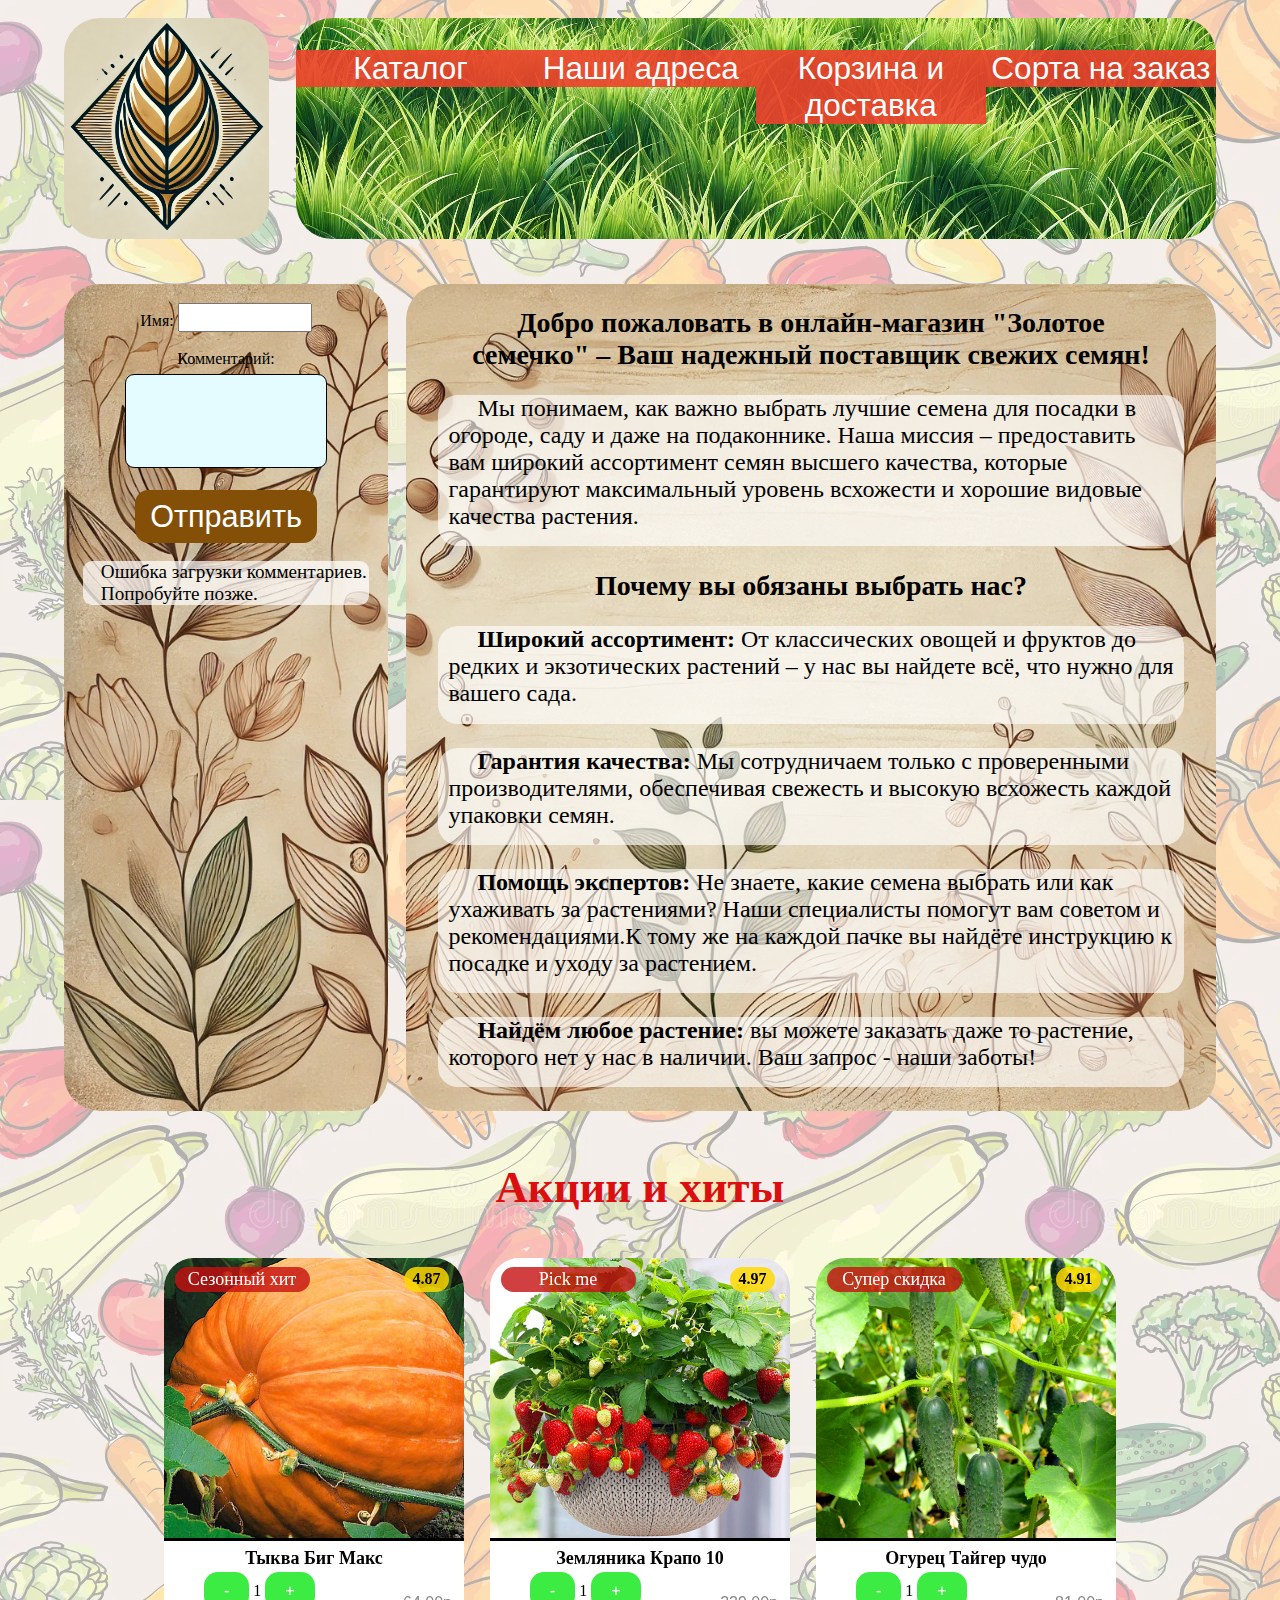
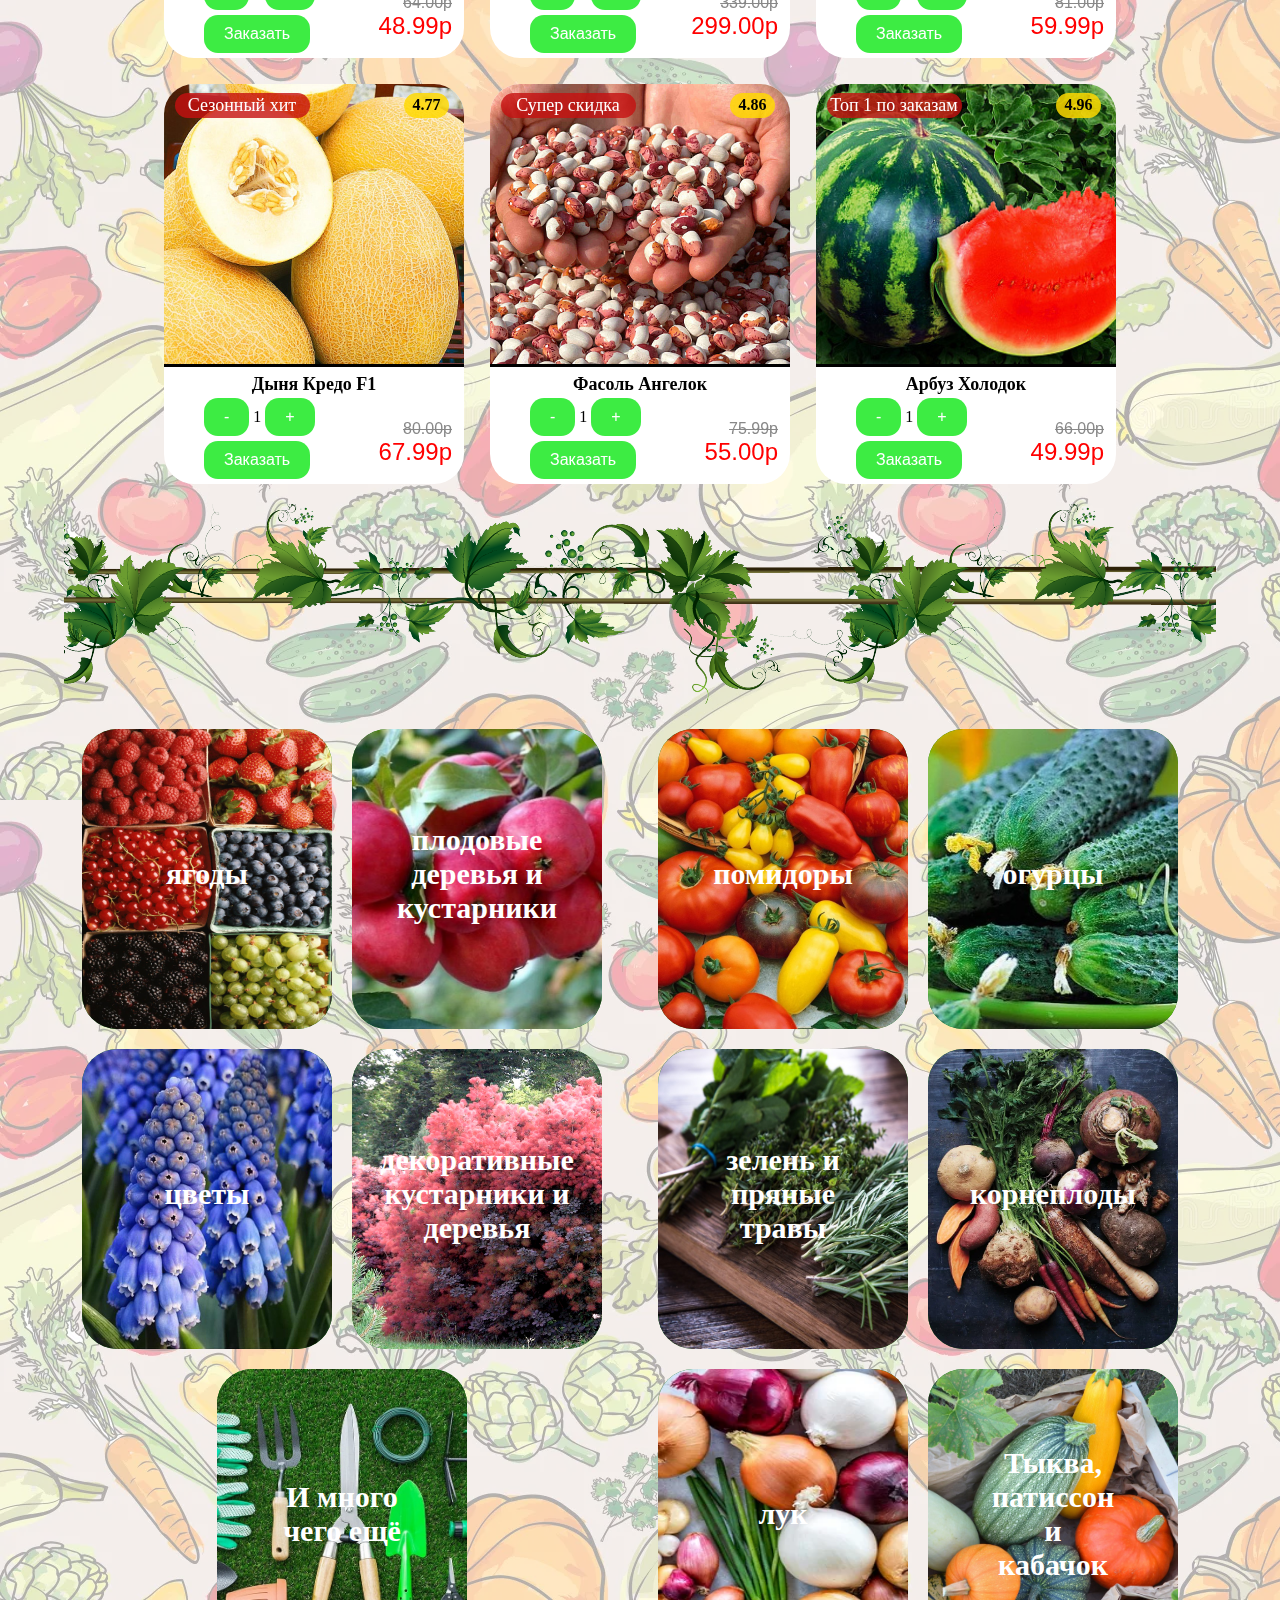
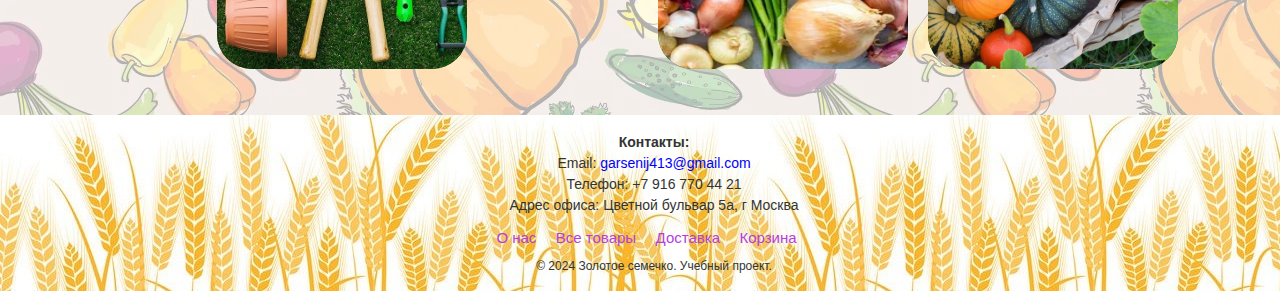
<file: index.html>
<!DOCTYPE html>
<html lang="en">
<head>
    <meta charset="UTF-8">
    <meta name="viewport" content="width=device-width, initial-scale=1.0">
    <link rel="stylesheet" href="site.css">
    <script src="https://code.jquery.com/jquery-3.6.0.min.js"></script>
    <script src="com_show.js"></script>
    <title>zolotoe!semechko_main</title>
</head>
<body>
    <div class="area">
        <header>
            <div class="logo"><img src="images/золотое_семечко_main.jpg" alt="logo"></div>
            <nav> 
                <div class="change_back_one" onclick="scrolltoelement('catalog')">
                    <p>Каталог</p>
                    <div class="item_info"> Поговаривают, что здесь можно купить даже семена конопли...</div>
                </div>
    
                <div class="change_back_two" onclick="window.location.href='index_shops.html';">
                    <p>Наши адреса</p>
                    <div class="item_info">Мы торгуем семянами не только в интернете. Приходте к нам, мы рады каждому клиенту! </div>
                </div>
                <div class="change_back_thr" onclick="window.location.href='index_cases.html'">
                    <p>Корзина и доставка</p>
                    <div class="item_info">Здесь вы можете посмотреть ваш полный заказ и выбрать пункт получения.</div>
                </div>
                <div class="change_back_fo" onclick="window.location.href='index_cases.html'">
                    <p>Сорта на заказ</p>
                    <div class="item_info">Если вы не нашли нужные семена, то мы вам не поверим. Ладно, верим, закажите их здесь.</div>
                </div>
            </nav>
        </header>

        <div class="ab_site">
            <div class="feedback">
                <form align="center" id="comment-form">
                    <label for="username">Имя:</label>
                    <input class="input_field" id="username" name="username" required><br><br>
                    <label for="comment">Комментарий:</label><br>
                    <textarea class="comment_field" id="comment" name="comment" rows="4" cols="50" required></textarea><br><br>
                    <button class="com_but"type="submit">Отправить</button>
                </form>
                <div id="comments-container", class="com">
                </div>
            </div>
            <div class="site_slogan" id="site_slogan">
                <h2>Добро пожаловать в онлайн-магазин "Золотое семечко" – Ваш надежный поставщик свежих семян!</h2>
                <p>Мы понимаем, как важно выбрать лучшие семена для посадки в огороде, саду и даже на подаконнике. Наша миссия – предоставить вам широкий ассортимент семян высшего качества, которые гарантируют максимальный уровень всхожести и хорошие видовые качества растения.</p>
                <h2>Почему вы обязаны выбрать нас?</h2>
                <p><b>Широкий ассортимент:</b> От классических овощей и фруктов до редких и экзотических растений – у нас вы найдете всё, что нужно для вашего сада.</p>
                <p><b>Гарантия качества:</b> Мы сотрудничаем только с проверенными производителями, обеспечивая свежесть и высокую всхожесть каждой упаковки семян.</p>
                <p><b>Помощь экспертов:</b> Не знаете, какие семена выбрать или как ухаживать за растениями? Наши специалисты помогут вам советом и рекомендациями.К тому же на каждой пачке вы найдёте инструкцию к посадке и уходу за растением.</p>
                <p ><b>Найдём любое растение:</b> вы можете заказать даже то растение, которого нет у нас в наличии. Ваш запрос - наши заботы!</p>
            </div>
        </div>
        
        <div class="dis_name">
            <p>Акции и хиты</p>
        </div>
    
        <div class="discount_cards"> 
            <div class="elem" onclick="flipсard(this, event)">
                <div class="card-image-contaner">
                    <img src="images/Тыква Биг Макс(sad-i-ogorod.ru).jpg"  alt="product image" class="product-image">
                    <div class="overlay">
                        <p>Сезонный хит</p>
                    </div>
                    <div class="score">
                        <p>4.87</p>
                    </div>
                </div>
                <div class="card-content">
                    <h3>Тыква Биг Макс</h3>
                    <div class="spliter">
                        <div class="card-button">
                            <div class="plus-minus">
                                <button class="decrease">-</button>
                                <span class="counter">1</span>
                                <button class="increase">+</button>
                            </div>
                            <button class="orderButton">Заказать</button>
                        </div>
                        <div>
                            <p class="price">64.00p</p>
                            <p class="new-price">48.99р</p>
                        </div>
                    </div>
                </div>
                
                <div class="card-back">
                    <div class="description">
                        <p>Среднеспелый крупноплодный сорт с повышенным содержанием каротина. Плоды розовато-оранжевые, сегментированные, гладкие. Хранятся до 70 дней. Мякоть плотная, сочная, сладкая, распадающаяся на волокна. Оранжевый цвет мякоти сохраняется после термической обработки. Стабильно высокая урожайность и хороший иммунитет к различным заболеваниям. Сорт устойчив к повышенным и пониженным температурам воздуха.</p>
                        <div class="micro-cards">
                            <div>
                                <img src="images/sem_count.png">
                                <p>4 семечки</p>
                            </div>
                            <div>
                                <img src="images/timer.jpg">
                                <p>110-130 дней</p>
                            </div>
                        </div>
                    </div>
                </div>
            </div>

            <div class="elem" onclick="flipсard(this, event)">
                <div class="card-image-contaner">
                    <img src="images/Земляника Крапо 10 (sad-i-ogorod.ru).jpg"  alt="product image" class="product-image">
                    <div class="overlay">
                        <p>Pick me</p>
                    </div>
                    <div class="score">
                        <p>4.97</p>
                    </div>
                </div>
                <div class="card-content">
                    <h3>Земляника Крапо 10</h3>
                    <div class="spliter">
                        <div class="card-button">
                            <div class="plus-minus">
                                <button class="decrease">-</button>
                                <span class="counter">1</span>
                                <button class="increase">+</button>
                            </div>
                            <button class="orderButton">Заказать</button>
                        </div>
                        <div>
                            <p class="price">339.00p</p>
                            <p class="new-price">299.00р</p>
                        </div>
                    </div>
                </div>
                <div class="card-back">
                    <div class="description">
                        <p>Как вам идея посадить в садовые кашпо не только цветы, но и ампельную землянику? Это просто потрясающе красиво и вкусно. Сильные и высокие многоплодные кисти поникают под тяжестью ярко-алых, крупных (30–50 г) ягод. Интересно, что даже неукорененные розетки на усах тоже со временем начинают выдавать сладкий урожай. Сорт ремонтантный. Можно выращивать дома.</p>
                        <div class="micro-cards">
                            <div>
                                <img src="images/sem_count.png">
                                <p>4 куста</p>
                            </div>
                            <div>
                                <img src="images/timer.jpg">
                                <p>90-100 дней</p>
                            </div>
                        </div>
                    </div>
                </div>
            </div>
            

            <div class="elem" onclick="flipсard(this, event)">
                <div class="card-image-contaner">
                    <img src="images/Огурец Тайгер чудо F1(sad-i-ogorod.ru).jpg"  alt="product image" class="product-image">
                    <div class="overlay">
                        <p>Супер скидка</p>
                    </div>
                    <div class="score">
                        <p>4.91</p>
                    </div>
                </div>
                <div class="card-content">
                    <h3>Огурец Тайгер чудо</h3>
                    <div class="spliter">
                        <div class="card-button">
                            <div class="plus-minus">
                                <button class="decrease">-</button>
                                <span class="counter">1</span>
                                <button class="increase">+</button>
                            </div>
                            <button class="orderButton">Заказать</button>
                        </div>
                        <div>
                            <p class="price">81.00p</p>
                            <p class="new-price">59.99р</p>
                        </div>
                    </div>
                </div>
                
                <div class="card-back">
                    <div class="description">
                        <p>Суперпучковый партенокарпик. Сверхвыносливый, не страдает метеозависимостью. Можно просто посадить и практически о нем забыть. Формирует крепкий стебель с несильным боковым ветвлением. После букетного периода почти под каждым листом появляются 3–4 завязи. Зеленцы бугорчатые, хрустящие и ароматные, длиной 12–14 см. Всего несколько таких растений могут обеспечить всю семью огурцами, и еще останется</p>
                        <div class="micro-cards">
                            <div>
                                <img src="images/sem_count.png">
                                <p>5 семечек</p>
                            </div>
                            <div>
                                <img src="images/timer.jpg">
                                <p>40-45 дней</p>
                            </div>
                        </div>
                    </div>
                </div>
            </div>

            <div class="elem" onclick="flipсard(this, event)">
                <div class="card-image-contaner">
                    <img src="images/Дыня Кредо F1(sad-i-ogorod.ru).jpg"  alt="product image" class="product-image">
                    <div class="overlay">
                        <p>Сезонный хит</p>
                    </div>
                    <div class="score">
                        <p>4.77</p>
                    </div>
                </div>
                <div class="card-content">
                    <h3>Дыня Кредо F1</h3>
                    <div class="spliter">
                        <div class="card-button">
                            <div class="plus-minus">
                                <button class="decrease">-</button>
                                <span class="counter">1</span>
                                <button class="increase">+</button>
                            </div>
                            <button class="orderButton">Заказать</button>
                        </div>
                        <div>
                            <p class="price">80.00p</p>
                            <p class="new-price">67.99р</p>
                        </div>
                    </div>
                </div>
                
                <div class="card-back">
                    <div class="description">
                        <p>Раннеспелый продуктивный гибрид с крупными плодами идеальной овальной формы сортотипа Ананас. Мякоть молочно-кремовая, плотная, сладкая и очень вкусная. Поверхность плодов насыщенного соломенно-жёлтого цвета. Улучшенное хранение благодаря плотной сетке. Растение мощное с отличным потенциалом завязывания плодов и хорошим набором устойчивостей к заболеваниям.</p>
                        <div class="micro-cards">
                            <div>
                                <img src="images/sem_count.png">
                                <p>4 семечки</p>
                            </div>
                            <div>
                                <img src="images/timer.jpg">
                                <p>65-80 дней</p>
                            </div>
                        </div>
                    </div>
                </div>
            </div>

            <div class="elem" onclick="flipсard(this, event)">
                <div class="card-image-contaner">
                    <img src="images/Фасоль Ангелок(sad-i-ogorod.ru).jpg"  alt="product image" class="product-image">
                    <div class="overlay">
                        <p>Супер скидка</p>
                    </div>
                    <div class="score">
                        <p>4.86</p>
                    </div>
                </div>
                <div class="card-content">
                    <h3>Фасоль Ангелок</h3>
                    <div class="spliter">
                        <div class="card-button">
                            <div class="plus-minus">
                                <button class="decrease">-</button>
                                <span class="counter">1</span>
                                <button class="increase">+</button>
                            </div>
                            <button class="orderButton">Заказать</button>
                        </div>
                        <div>
                            <p class="price">75.99p</p>
                            <p class="new-price">55.00р</p>
                        </div>
                    </div>
                </div>
                
                <div class="card-back">
                    <div class="description">
                        <p>Урожайный кустовой сорт овощной фасоли, зерна которой трехцветные: ослепительно белые с удивительно красивыми терракотовыми и розовыми пятнами. Стручки длиной 10-12 см слегка изогнутые, зеленого цвета, без жестких волокон, съедобны только в стадии молочной зрелости. Внутри каждого плода по 5-7 зерен среднего размера.Приготовленные бобы изумительно вкусные. Сорт среднеспелый, устойчивый к заболеваниям.</p>
                        <div class="micro-cards">
                            <div>
                                <img src="images/sem_count.png">
                                <p>10 семечек</p>
                            </div>
                            <div>
                                <img src="images/timer.jpg">
                                <p>70-80 дней</p>
                            </div>
                        </div>
                    </div>
                </div>
            </div>

            <div class="elem" onclick="flipсard(this, event)">
                <div class="card-image-contaner">
                    <img src="images/Арбуз Холодок(sad-i-ogorod.ru).jpg"  alt="product image" class="product-image">
                    <div class="overlay">
                        <p>Топ 1 по заказам</p>
                    </div>
                    <div class="score">
                        <p>4.96</p>
                    </div>
                </div>
                <div class="card-content">
                    <h3>Арбуз Холодок</h3>
                    <div class="spliter">
                        <div class="card-button">
                            <div class="plus-minus">
                                <button class="decrease">-</button>
                                <span class="counter">1</span>
                                <button class="increase">+</button>
                            </div>
                            <button class="orderButton">Заказать</button>
                        </div>
                        <div>
                            <p class="price">66.00p</p>
                            <p class="new-price">49.99р</p>
                        </div>
                    </div>
                </div>
                
                <div class="card-back">
                    <div class="description">
                        <p>Сорт «Холодок» — один из самых популярных и урожайных, отличающийся высокими товарными качествами, которые сохраняются до 3,5 месяцев после сбора. Кора средней толщины, мякоть ярко-красная с розовым оттенком, зернистая, нежная и сочная. Вкус — невероятно сладкий, с ароматом арбузной свежести, который дарит ощущение летней прохлады.</p>
                        <div class="micro-cards">
                            <div>
                                <img src="images/sem_count.png">
                                <p>8 семечек</p>
                            </div>
                            <div>
                                <img src="images/timer.jpg">
                                <p>90-100 дней</p>
                            </div>
                        </div>
                    </div>
                </div>
            </div>
            
        </div>

        <div class="new_block_bord"></div>

        


        <div class="catalog_del" id="catalog">
            <div class="sad"  onclick="window.location.href='index_ogorod.html'">
                <div class="sad-ogorod_main_cards">
                    <img src="images/ягоды_box.jpg">
                    <h2>ягоды</h2>
                </div>
                <div class="sad-ogorod_main_cards">
                    <img src="images/деревья_back.jpg">
                    <h2>плодовые деревья и кустарники</h2>
                </div>
                <div class="sad-ogorod_main_cards">
                    <img src="images/цветы_back.jpg">
                    <h2>цветы</h2>
                </div>
                <div class="sad-ogorod_main_cards">
                    <img src="images/декоративные_кусты_деревья.jpg">
                    <h2>декоративные кустарники и деревья</h2>
                </div>
                <div class="sad-ogorod_main_cards">
                    <img src="images/vsuakaia_vsiachina.jpg">
                    <h2>И много чего ещё</h2>
                </div>
            </div>

            
    
            <div class="ogorod" onclick="window.location.href='index_ogorod.html'">
                <div class="sad-ogorod_main_cards">
                    <img src="images/помидоры_preview.jpg">
                    <h2>помидоры</h2>
                </div>
                <div class="sad-ogorod_main_cards">
                    <img src="images/ogurez_preview.jpg">
                    <h2>огурцы</h2>
                </div>
                <div class="sad-ogorod_main_cards">
                    <img src="images/travi_preview.jpg">
                    <h2>зелень и пряные травы</h2>
                </div>
                <div class="sad-ogorod_main_cards">
                    <img src="images/korneplodi_preview.webp">
                    <h2>корнеплоды</h2>
                </div>
                <div class="sad-ogorod_main_cards">
                    <img src="images/luk_preview.webp">
                    <h2>лук</h2>
                </div>
                <div class="sad-ogorod_main_cards">
                    <img src="images/тыква_кабачок_патиссон.jpeg">
                    <h2>Тыква, патиссон и кабачок</h2>
                </div>
            </div>
        </div>

        



    </div>

    <footer>
        <div class="footer-container">
          <div class="contact-info">
            <p><strong>Контакты:</strong></p>
            <p>Email: <a href="mailto:garsenij413@gmail.com">garsenij413@gmail.com</a></p>
            <p>Телефон: +7 916 770 44 21</p>
            <p>Адрес офиса: Цветной бульвар 5а, г Москва</p>
          </div>
          
          <div class="footer-links">
            <ul>
              <li onclick="scrolltoelement('site_slogan')"><a>О нас</a></li>
              <li><a href="index_ogorod.html">Все товары</a></li>
              <li><a href="index_cases.html">Доставка</a></li>
              <li><a href="index_cases.html">Корзина</a></li>
            </ul>
          </div>
        </div>
      
        <div class="footer-bottom">
          <p> &copy; 2024 Золотое семечко. Учебный проект.</p>
        </div>
    </footer>
      


    
    
    <div id="modal" class="modal">
        <div class="modal-content">
            <p id="totalMessage">Итоговая сумма: </p>
            <form id="phoneForm">
                <label for="phone">Введите вашу почту:</label>
                <input type="text" id="phone" name="phone" required placeholder="Ваша почта">
                <button type="submit" class="b_one">Отправить</button>
            </form>
            <button id="closeModal" class="b_two">Закрыть</button>
        </div>
    </div>
    
</body>
</html>
</file>
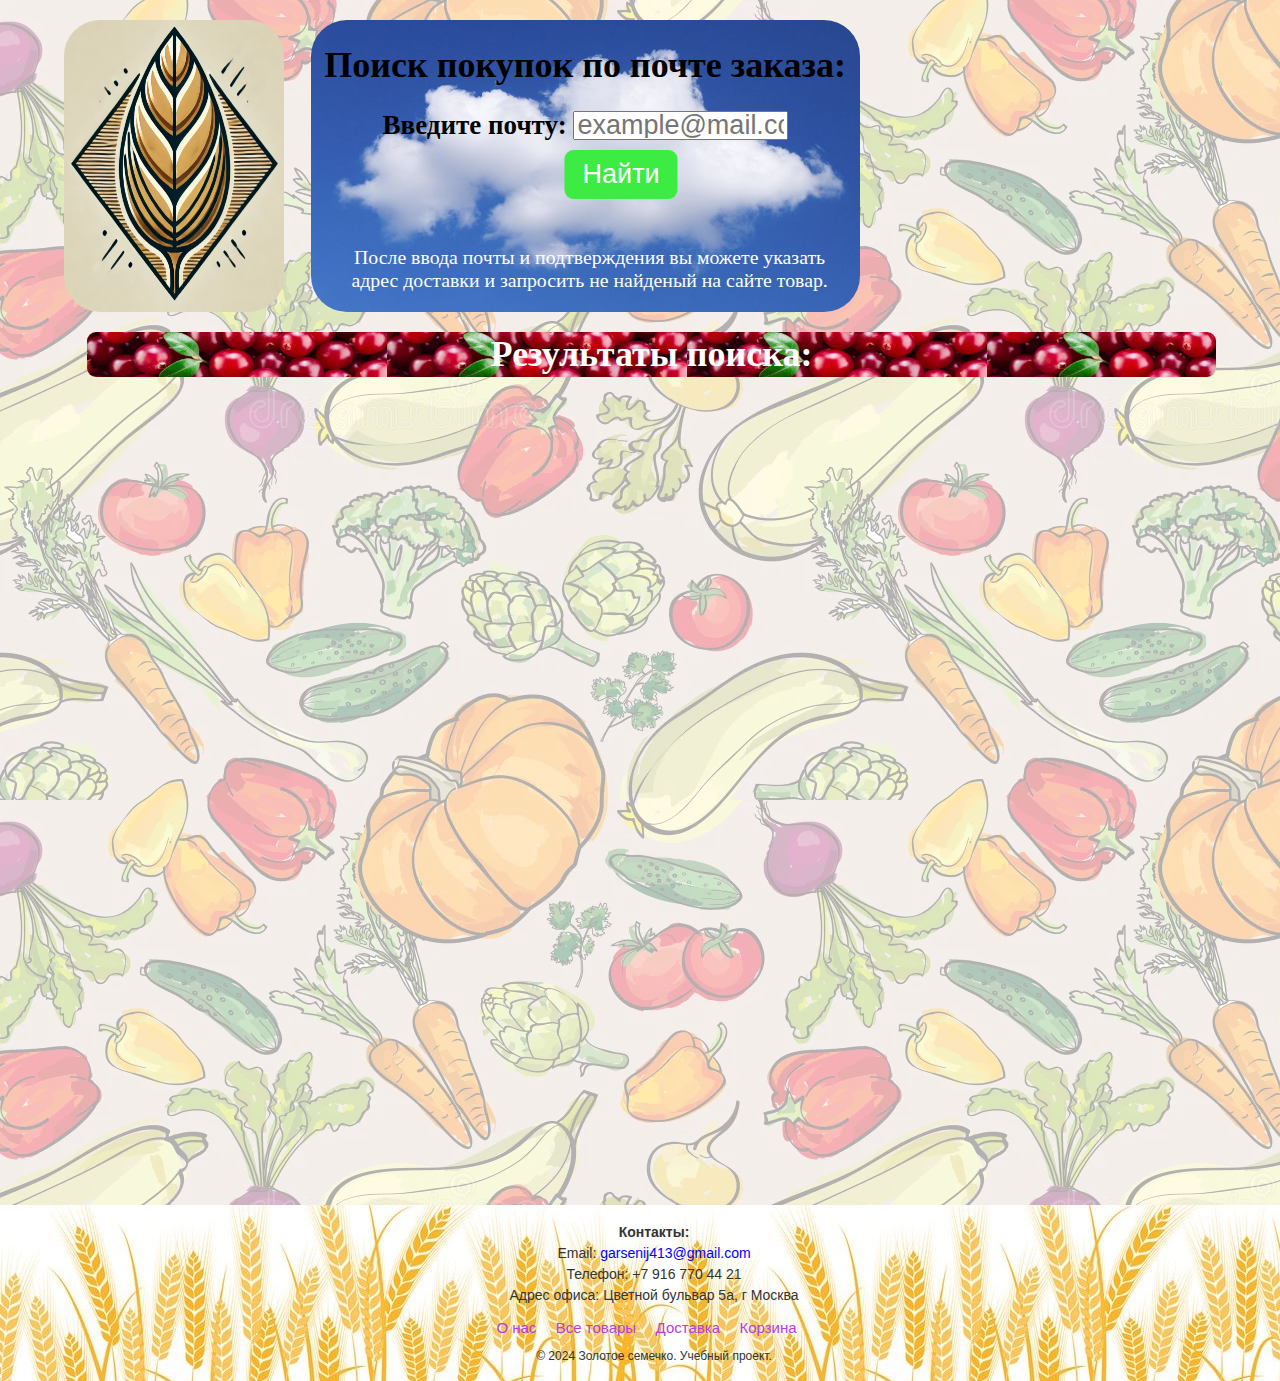
<file: index_cases.html>
<!DOCTYPE html>
<html lang="en">
<head>
    <meta charset="UTF-8">
    <meta name="viewport" content="width=device-width, initial-scale=1.0">
    <link rel="stylesheet" href="site.css">
    <script src="com_show.js"></script>
    <title>zolotoe!semechko_zakazi</title>
</head>
<body>
    <div class="area">
        <header class="triple">
            <div class="logo"><img src="images/золотое_семечко_main.jpg" alt="logo" onclick="window.location.href='index.html'"></div>
            <div class="poisk">
                <div><h1>Поиск покупок по почте заказа:</h1></div>

                <div class="order_find_buttons" >
                    <div class="find_place">
                        <label for="phone">Введите почту:</label>
                        <input class="input_field" type="text" id="phone" name="phone" placeholder="exаmple@mail.com">
                        <button onclick="searchOrders()">Найти</button>
                    </div>
                    <div class="check_place">
                        <div id="codeVerification" style="display:none;">
                            <label for="verificationCode">Введите код подтверждения:</label>
                            <input class= "input_field" type="text" id="verificationCode" name="verificationCode">
                            <button onclick="verifyCode()">Подтвердить</button>
                        </div>
                    </div>
                </div>

                <div class="small_info">
                    <p>После ввода почты и подтверждения вы можете указать адрес доставки и запросить не найденый на сайте товар.</p>
                </div>
            
            </div>

            <div class="delivery" style="display: none;">
                <p>Доставка по почте, либо в пункт выдачи СДЭК. Укажите адрес почтового отделения или пункта выдачи СДЭК. Если вы уже указывали адрес, то он будет изменён. </p>
                <input class="input_field" id="delivery_address"placeholder="Почтовое отделение, СДЭК" >
                <button onclick="send_delivery_address()" >Отправить</button>
            </div>
        </header>
    

        <h2 class="here_order"><p>Результаты поиска:</p></h2>
        <div id="results"></div>
    </div>

    <footer class="speshial_foot">
        <div class="footer-container">
          <div class="contact-info">
            <p><strong>Контакты:</strong></p>
            <p>Email: <a href="mailto:garsenij413@gmail.com">garsenij413@gmail.com</a></p>
            <p>Телефон: +7 916 770 44 21</p>
            <p>Адрес офиса: Цветной бульвар 5а, г Москва</p>
          </div>
          
          <div class="footer-links">
            <ul>
              <li onclick="scrolltoelement('site_slogan')"><a>О нас</a></li>
              <li><a href="index_ogorod.html">Все товары</a></li>
              <li><a href="index_cases.html">Доставка</a></li>
              <li><a href="index_cases.html">Корзина</a></li>
            </ul>
          </div>
        </div>
      
        <div class="footer-bottom">
          <p> &copy; 2024 Золотое семечко. Учебный проект.</p>
        </div>
    </footer>
</body>

</html>
</file>
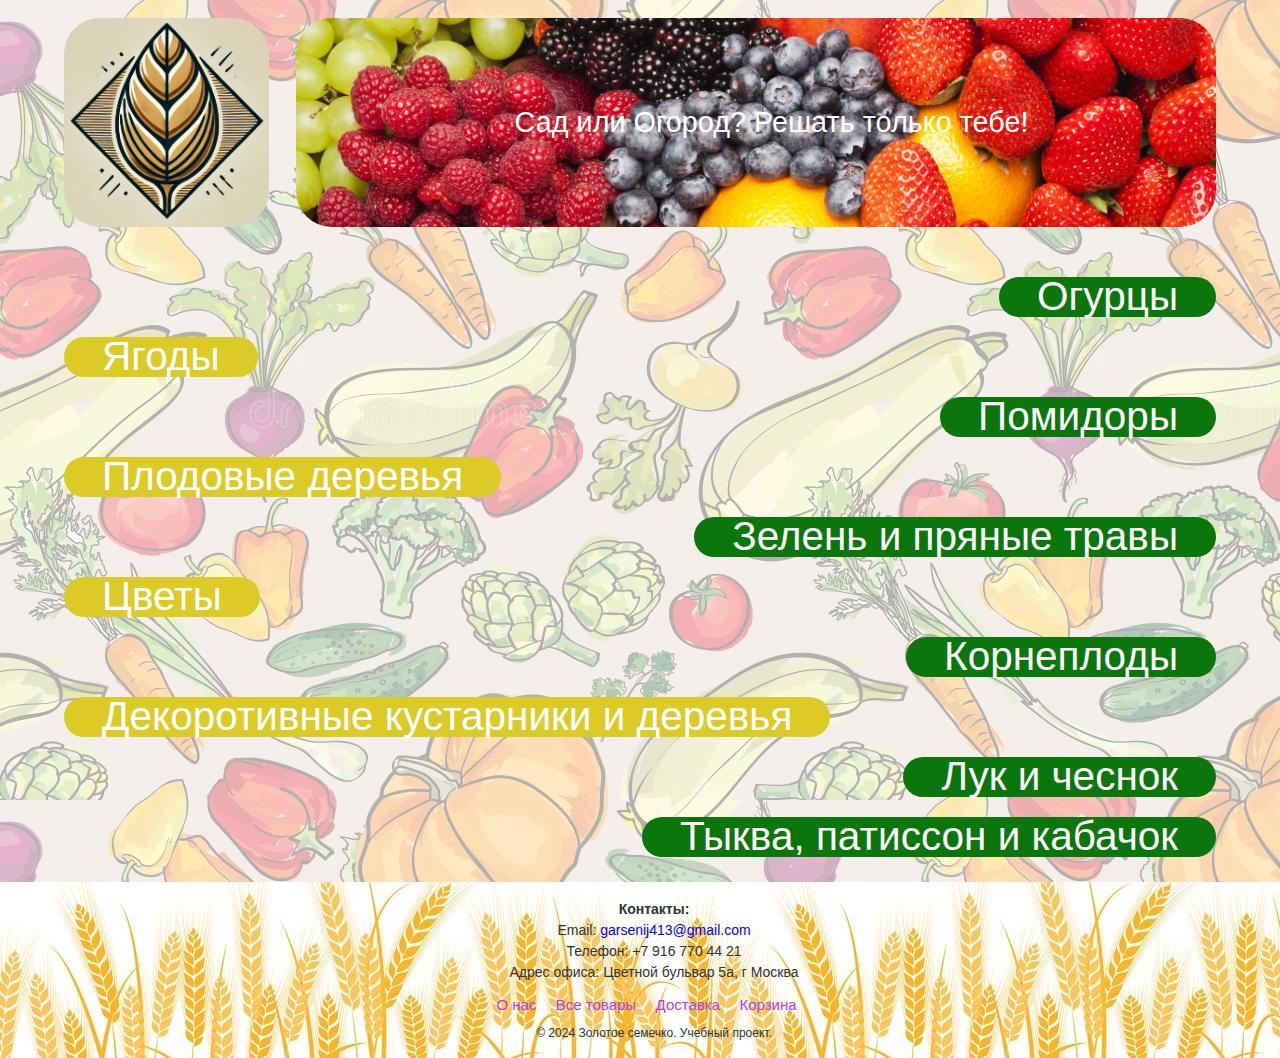
<file: index_ogorod.html>
<!DOCTYPE html>
<html lang="en">
<head>
    <meta charset="UTF-8">
    <meta name="viewport" content="width=device-width, initial-scale=1.0">
    <link rel="stylesheet" href="site.css">
    <script src="https://code.jquery.com/jquery-3.6.0.min.js"></script>
    <script src="com_show.js" defer></script>
    <title>Огород</title>
</head>
<body>
    <div class="area">
        <header >
            <div class="logo"><img src="images/золотое_семечко_main.jpg" alt="logo" onclick="window.location.href='index.html'"></div>
            <div class="about_ogorod" id="backgroundchange">
                <p>Сад или Огород? Решать только тебе! </p>
            </div>
        </header>

        <button id="ogorod_ogurez">
            <p>Огурцы</p>
        </button>

        <div id="cards_ogurez_container" class="hidden">
            <div class="usual_cards"> 
            
                <div class="elem" onclick="flipсard(this, event)">
                    <div class="card-image-contaner">
                        <img src="images/Огурец Тайгер чудо F1(sad-i-ogorod.ru).jpg"  alt="product image" class="product-image">
                        <div class="overlay">
                            <p>Супер цена</p>
                        </div>
                        <div class="score">
                            <p>4.87</p>
                        </div>
                    </div>
                    <div class="card-content">
                        <h3>Огурец Тайгер чудо F1</h3>
                        <div class="spliter">
                            <div class="card-button">
                                <div class="plus-minus">
                                    <button class="decrease">-</button>
                                    <span class="counter">1</span>
                                    <button class="increase">+</button>
                                </div>
                                <button class="orderButton">Заказать</button>
                            </div>
                            <div>
                                <p class="new-price">59.99р</p>
                            </div>
                        </div>
                    </div>
                    
                    <div class="card-back">
                        <div class="description">
                            <p>Суперпучковый партенокарпик. Сверхвыносливый, не страдает метеозависимостью. Можно просто посадить и практически о нем забыть. Формирует крепкий стебель с несильным боковым ветвлением. После букетного периода почти под каждым листом появляются 3–4 завязи. Зеленцы бугорчатые, хрустящие и ароматные, длиной 12–14 см. Всего несколько таких растений могут обеспечить всю семью огурцами, и еще останется.</p>
                            <div class="micro-cards">
                                <div>
                                    <img src="images/sem_count.png">
                                    <p>5 семечек</p>
                                </div>
                                <div>
                                    <img src="images/timer.jpg">
                                    <p>40-43 дня</p>
                                </div>
                            </div>
                        </div>
                    </div>
                </div>


                <div class="elem" onclick="flipсard(this, event)">
                    <div class="card-image-contaner">
                        <img src="images/Огурец Брандино F1(sio).jpg" alt="product image" class="product-image">
                        <div class="overlay">
                            <p>Новая звезда</p>
                        </div>
                        <div class="score">
                            <p>4.88</p>
                        </div>
                    </div>
                    <div class="card-content">
                        <h3>Огурец Брандино F1</h3>
                        <div class="spliter">
                            <div class="card-button">
                                <div class="plus-minus">
                                    <button class="decrease">-</button>
                                    <span class="counter">1</span>
                                    <button class="increase">+</button>
                                </div>
                                <button class="orderButton">Заказать</button>
                            </div>
                            <div>
                                <p class="new-price">53.99р</p>
                            </div>
                        </div>
                    </div>
                    
                    <div class="card-back">
                        <div class="description">
                            <p>Огурец Брандино F1 отличается плотными, равномерно зелёными плодами с мелкими бугорками и превосходным вкусом. Он подходит для салатов, закусок и консервации, сохраняя хрустящую текстуру. Сорт демонстрирует стабильный урожай и хорошо переносит перемены в погодных условиях. Его плоды сохраняют отличные вкусовые качества даже после длительного хранения.</p>
                            <div class="micro-cards">
                                <div>
                                    <img src="images/sem_count.png">
                                    <p>4 семечки</p>
                                </div>
                                <div>
                                    <img src="images/timer.jpg">
                                    <p>110-130 дней</p>
                                </div>
                            </div>
                        </div>
                    </div>
                </div>
                
    
    
    
    
    
    
                <div class="elem" onclick="flipсard(this, event)">
                    <div class="card-image-contaner">
                        <img src="images/Огурец Гудвин F1(sio).jpg" alt="product image" class="product-image">
                        <div class="overlay">
                            <p>Сезонный хит</p>
                        </div>
                        <div class="score">
                            <p>4.87</p>
                        </div>
                    </div>
                    <div class="card-content">
                        <h3>Огурец Гудвин F1</h3>
                        <div class="spliter">
                            <div class="card-button">
                                <div class="plus-minus">
                                    <button class="decrease">-</button>
                                    <span class="counter">1</span>
                                    <button class="increase">+</button>
                                </div>
                                <button class="orderButton">Заказать</button>
                            </div>
                            <div>
                                <p class="new-price">57.99р</p>
                            </div>
                        </div>
                    </div>
                    
                    <div class="card-back">
                        <div class="description">
                            <p>Огурец Гудвин F1 формирует ярко-зелёные, ровные плоды с умеренной бугристостью и сочной, хрустящей мякотью. Он идеально подходит для свежих салатов и маринования, сохраняя нежный аромат. Сорт отличается ранним созреванием, регулярным плодоношением и устойчивостью к распространённым заболеваниям, обеспечивая надёжный урожай даже в условиях нестабильного климата.</p>
                            <div class="micro-cards">
                                <div>
                                    <img src="images/sem_count.png">
                                    <p>4 семечки</p>
                                </div>
                                <div>
                                    <img src="images/timer.jpg">
                                    <p>110-130 дней</p>
                                </div>
                            </div>
                        </div>
                    </div>
                </div>
                
    
    
    
    
    
    
                <div class="elem" onclick="flipсard(this, event)">
                    <div class="card-image-contaner">
                        <img src="images/Огурец Ирлэнд чудо F1(sio).jpg" alt="Огурец Ирлэнд чудо F1" class="product-image">
                        <div class="overlay">
                            <p>Лидер сезона</p>
                        </div>
                        <div class="score">
                            <p>4.90</p>
                        </div>
                    </div>
                    <div class="card-content">
                        <h3>Огурец Ирлэнд чудо F1</h3>
                        <div class="spliter">
                            <div class="card-button">
                                <div class="plus-minus">
                                    <button class="decrease">-</button>
                                    <span class="counter">1</span>
                                    <button class="increase">+</button>
                                </div>
                                <button class="orderButton">Заказать</button>
                            </div>
                            <div>
                                <p class="new-price">52.99р</p>
                            </div>
                        </div>
                    </div>
                    
                    <div class="card-back">
                        <div class="description">
                            <p>Огурец Ирлэнд чудо F1 даёт тёмно-зелёные, хрустящие плоды с мелкими пупырышками, похожие на классические корнишоны. Они хорошо подходят для засолки и свежих салатов, отличаются стабильным плодоношением и высокой устойчивостью к болезням, что гарантирует обильный урожай в разных условиях выращивания.</p>
                            <div class="micro-cards">
                                <div>
                                    <img src="images/sem_count.png" alt="семечки">
                                    <p>6 семечек</p>
                                </div>
                                <div>
                                    <img src="images/timer.jpg" alt="дни до урожая">
                                    <p>45-50 дней</p>
                                </div>
                            </div>
                        </div>
                    </div>
                </div>

                <div class="elem" onclick="flipсard(this, event)">
                    <div class="card-image-contaner">
                        <img src="images/Огурец Квинтон F1(sio).jpg" alt="Огурец Квинтон F1" class="product-image">
                        <div class="overlay">
                            <p>Топ выбор</p>
                        </div>
                        <div class="score">
                            <p>4.85</p>
                        </div>
                    </div>
                    <div class="card-content">
                        <h3>Огурец Квинтон F1</h3>
                        <div class="spliter">
                            <div class="card-button">
                                <div class="plus-minus">
                                    <button class="decrease">-</button>
                                    <span class="counter">1</span>
                                    <button class="increase">+</button>
                                </div>
                                <button class="orderButton">Заказать</button>
                            </div>
                            <div>
                                <p class="new-price">480.00р</p>
                            </div>
                        </div>
                    </div>
                    
                    <div class="card-back">
                        <div class="description">
                            <p>Огурец Квинтон F1 формирует светло-зелёные, ровные и удлинённые плоды почти без бугорков. Этот сорт ценится за раннюю урожайность и приятный нежный вкус, идеален для лёгких салатов и холодных супов. Квинтон F1 устойчив к перепадам температур и болезням.</p>
                            <div class="micro-cards">
                                <div>
                                    <img src="images/sem_count.png" alt="семечки">
                                    <p>8 семечек</p>
                                </div>
                                <div>
                                    <img src="images/timer.jpg" alt="дни до урожая">
                                    <p>40-45 дней</p>
                                </div>
                            </div>
                        </div>
                    </div>
                </div>

                <div class="elem" onclick="flipсard(this, event)">
                    <div class="card-image-contaner">
                        <img src="images/Огурец Квирк F1(sio).jpg" alt="Огурец Квирк F1" class="product-image">
                        <div class="overlay">
                            <p>Новинка</p>
                        </div>
                        <div class="score">
                            <p>4.88</p>
                        </div>
                    </div>
                    <div class="card-content">
                        <h3>Огурец Квирк F1</h3>
                        <div class="spliter">
                            <div class="card-button">
                                <div class="plus-minus">
                                    <button class="decrease">-</button>
                                    <span class="counter">1</span>
                                    <button class="increase">+</button>
                                </div>
                                <button class="orderButton">Заказать</button>
                            </div>
                            <div>
                                <p class="new-price">399.99р</p>
                            </div>
                        </div>
                    </div>
                    
                    <div class="card-back">
                        <div class="description">
                            <p>Огурец Квирк F1 выделяется необычными светло-зелёными, почти белыми, короткими плодами с мягкой бугристостью. Их нежная мякоть сохраняет сочность и лёгкую сладость. Этот сорт идеален для гурманов, ищущих оригинальные вкусы, и проявляет высокую устойчивость к болезням.</p>
                            <div class="micro-cards">
                                <div>
                                    <img src="images/sem_count.png" alt="семечки">
                                    <p>5 семечек</p>
                                </div>
                                <div>
                                    <img src="images/timer.jpg" alt="дни до урожая">
                                    <p>42-47 дней</p>
                                </div>
                            </div>
                        </div>
                    </div>
                </div>

                <div class="elem" onclick="flipсard(this, event)">
                    <div class="card-image-contaner">
                        <img src="images/Огурец Отело F1(sio).jpg" alt="Огурец Отело F1" class="product-image">
                        <div class="overlay">
                            <p>Лучший выбор</p>
                        </div>
                        <div class="score">
                            <p>4.93</p>
                        </div>
                    </div>
                    <div class="card-content">
                        <h3>Огурец Отело F1</h3>
                        <div class="spliter">
                            <div class="card-button">
                                <div class="plus-minus">
                                    <button class="decrease">-</button>
                                    <span class="counter">1</span>
                                    <button class="increase">+</button>
                                </div>
                                <button class="orderButton">Заказать</button>
                            </div>
                            <div>
                                <p class="new-price">55.99р</p>
                            </div>
                        </div>
                    </div>
                    
                    <div class="card-back">
                        <div class="description">
                            <p>Огурец Отело F1 даёт классические тёмно-зелёные плоды с выраженной бугристостью, разного размера — от небольших до крупных. Они идеально подходят для засолки и маринования. Сорт стабильно плодоносит, обладает хорошим иммунитетом к болезням и неприхотлив в уходе.</p>
                            <div class="micro-cards">
                                <div>
                                    <img src="images/sem_count.png" alt="семечки">
                                    <p>7 семечек</p>
                                </div>
                                <div>
                                    <img src="images/timer.jpg" alt="дни до урожая">
                                    <p>45-50 дней</p>
                                </div>
                            </div>
                        </div>
                    </div>
                </div>

                <div class="elem" onclick="flipсard(this, event)">
                    <div class="card-image-contaner">
                        <img src="images/Огурец Пиколино(sio).jpg" alt="Огурец Пиколино" class="product-image">
                        <div class="overlay">
                            <p>Хит сезона</p>
                        </div>
                        <div class="score">
                            <p>4.95</p>
                        </div>
                    </div>
                    <div class="card-content">
                        <h3>Огурец Пиколино</h3>
                        <div class="spliter">
                            <div class="card-button">
                                <div class="plus-minus">
                                    <button class="decrease">-</button>
                                    <span class="counter">1</span>
                                    <button class="increase">+</button>
                                </div>
                                <button class="orderButton">Заказать</button>
                            </div>
                            <div>
                                <p class="new-price">65.99р</p>
                            </div>
                        </div>
                    </div>
                    
                    <div class="card-back">
                        <div class="description">
                            <p>Огурец Пиколино — премиальный сорт с мелкими, идеально ровными плодами тёмно-зелёного цвета. Они отличаются непревзойдённым вкусом, хрустящей текстурой и универсальностью: подходят для закусок, свежих салатов и консервирования. Сорт неприхотлив, устойчив к болезням и стабильно плодоносит.</p>
                            <div class="micro-cards">
                                <div>
                                    <img src="images/sem_count.png" alt="семечки">
                                    <p>5 семечек</p>
                                </div>
                                <div>
                                    <img src="images/timer.jpg" alt="дни до урожая">
                                    <p>40-45 дней</p>
                                </div>
                            </div>
                        </div>
                    </div>
                </div>

                
                <div class="elem" onclick="flipсard(this, event)">
                    <div class="card-image-contaner">
                        <img src="images/Огурец Шкипер F1(sio).jpg" alt="product image" class="product-image">
                        <div class="overlay">
                            <p>Сезонный хит</p>
                        </div>
                        <div class="score">
                            <p>4.89</p>
                        </div>
                    </div>
                    <div class="card-content">
                        <h3>Огурец Шкипер F1</h3>
                        <div class="spliter">
                            <div class="card-button">
                                <div class="plus-minus">
                                    <button class="decrease">-</button>
                                    <span class="counter">1</span>
                                    <button class="increase">+</button>
                                </div>
                                <button class="orderButton">Заказать</button>
                            </div>
                            <div>
                                <p class="new-price">75.99р</p>
                            </div>
                        </div>
                    </div>
                    <div class="card-back">
                        <div class="description">
                            <p>Огурец Шкипер F1 — это раннеспелый сорт с отличной устойчивостью к болезням и вредителям. Плоды темно-зеленые, с небольшими бугорками, идеально подходят для выращивания в теплицах и открытом грунте. Этот сорт имеет высокую урожайность и прекрасно сохраняет вкус в консервированном виде.</p>
                            <div class="micro-cards">
                                <div>
                                    <img src="images/sem_count.png" alt="sem count">
                                    <p>6 семечек</p>
                                </div>
                                <div>
                                    <img src="images/timer.jpg" alt="timer">
                                    <p>45-50 дней</p>
                                </div>
                            </div>
                        </div>
                    </div>
                </div>
                
                <div class="elem" onclick="flipсard(this, event)">
                    <div class="card-image-contaner">
                        <img src="images/Огурец Шопен F1(sio).jpg" alt="product image" class="product-image">
                        <div class="overlay">
                            <p>Супер цена</p>
                        </div>
                        <div class="score">
                            <p>4.84</p>
                        </div>
                    </div>
                    <div class="card-content">
                        <h3>Огурец Шопен F1</h3>
                        <div class="spliter">
                            <div class="card-button">
                                <div class="plus-minus">
                                    <button class="decrease">-</button>
                                    <span class="counter">1</span>
                                    <button class="increase">+</button>
                                </div>
                                <button class="orderButton">Заказать</button>
                            </div>
                            <div>
                                <p class="new-price">66.99р</p>
                            </div>
                        </div>
                    </div>
                    <div class="card-back">
                        <div class="description">
                            <p>Огурец Шопен F1 — это суперранний сорт с высококачественными гладкими плодами, идеально подходящими для закваски и салатов. Он быстро созревает и демонстрирует хорошую урожайность. Благодаря своей устойчивости к болезням и стрессам, этот сорт легко выращивать даже в условиях неопределенной погоды.</p>
                            <div class="micro-cards">
                                <div>
                                    <img src="images/sem_count.png" alt="sem count">
                                    <p>8 семечек</p>
                                </div>
                                <div>
                                    <img src="images/timer.jpg" alt="timer">
                                    <p>40-45 дней</p>
                                </div>
                            </div>
                        </div>
                    </div>
                </div>
                
                <div class="elem" onclick="flipсard(this, event)">
                    <div class="card-image-contaner">
                        <img src="images/Городской огурчик F1(sio).jpg" alt="product image" class="product-image">
                        <div class="overlay">
                            <p>Сезонный хит</p>
                        </div>
                        <div class="score">
                            <p>4.91</p>
                        </div>
                    </div>
                    <div class="card-content">
                        <h3>Городской огурчик F1</h3>
                        <div class="spliter">
                            <div class="card-button">
                                <div class="plus-minus">
                                    <button class="decrease">-</button>
                                    <span class="counter">1</span>
                                    <button class="increase">+</button>
                                </div>
                                <button class="orderButton">Заказать</button>
                            </div>
                            <div>
                                <p class="new-price">59.99р</p>
                            </div>
                        </div>
                    </div>
                    <div class="card-back">
                        <div class="description">
                            <p>Огурец Городской огурчик F1 — это раннеспелый сорт с высокими показателями урожайности. Плоды этого сорта прекрасно адаптируются к городской среде, легко переносят перепады температур и заболевания. Они обладают отличным вкусом и подходят для свежих салатов, консервирования и закваски.</p>
                            <div class="micro-cards">
                                <div>
                                    <img src="images/sem_count.png" alt="sem count">
                                    <p>6 семечек</p>
                                </div>
                                <div>
                                    <img src="images/timer.jpg" alt="timer">
                                    <p>45-50 дней</p>
                                </div>
                            </div>
                        </div>
                    </div>
                </div>
                
                
                <div class="elem" onclick="flipсard(this, event)">
                    <div class="card-image-contaner">
                        <img src="images/Огурец Астерикс F1(sio).jpg" alt="product image" class="product-image">
                        <div class="overlay">
                            <p>Сезонный хит</p>
                        </div>
                        <div class="score">
                            <p>4.85</p>
                        </div>
                    </div>
                    <div class="card-content">
                        <h3>Огурец Астерикс F1</h3>
                        <div class="spliter">
                            <div class="card-button">
                                <div class="plus-minus">
                                    <button class="decrease">-</button>
                                    <span class="counter">1</span>
                                    <button class="increase">+</button>
                                </div>
                                <button class="orderButton">Заказать</button>
                            </div>
                            <div>
                                <p class="new-price">48.99р</p>
                            </div>
                        </div>
                    </div>
                    <div class="card-back">
                        <div class="description">
                            <p>Огурец Астерикс F1 — это высокоурожайный сорт с плодами, которые имеют гладкую, красивую поверхность и ярко-зеленый цвет. Отличается хорошей устойчивостью к болезням и жарким условиям. Он идеально подходит как для открытого грунта, так и для теплиц, давая стабильный урожай в течение всего сезона.</p>
                            <div class="micro-cards">
                                <div>
                                    <img src="images/sem_count.png" alt="sem count">
                                    <p>5 семечек</p>
                                </div>
                                <div>
                                    <img src="images/timer.jpg" alt="timer">
                                    <p>45-50 дней</p>
                                </div>
                            </div>
                        </div>
                    </div>
                </div>

                <div class="elem" onclick="flipсard(this, event)">
                    <div class="card-image-contaner">
                        <img src="images/Огурец Монисиа чудо F1(sio).jpg" alt="product image" class="product-image">
                        <div class="overlay">
                            <p>Сезонный хит</p>
                        </div>
                        <div class="score">
                            <p>4.94</p>
                        </div>
                    </div>
                    <div class="card-content">
                        <h3>Огурец Монисия чудо F1</h3>
                        <div class="spliter">
                            <div class="card-button">
                                <div class="plus-minus">
                                    <button class="decrease">-</button>
                                    <span class="counter">1</span>
                                    <button class="increase">+</button>
                                </div>
                                <button class="orderButton">Заказать</button>
                            </div>
                            <div>
                                <p class="new-price">82.99р</p>
                            </div>
                        </div>
                    </div>
                    <div class="card-back">
                        <div class="description">
                            <p>Огурец Монисия чудо F1 — это раннеспелый сорт с отличной устойчивостью к болезням и вредителям. Плоды темно-зеленые, с небольшими бугорками, идеально подходят для выращивания в теплицах и открытом грунте. Этот сорт имеет высокую урожайность и прекрасно сохраняет вкус в консервированном виде.</p>
                            <div class="micro-cards">
                                <div>
                                    <img src="images/sem_count.png" alt="sem count">
                                    <p>7 семечек</p>
                                </div>
                                <div>
                                    <img src="images/timer.jpg" alt="timer">
                                    <p>45-50 дней</p>
                                </div>
                            </div>
                        </div>
                    </div>
                </div>
            </div>
        </div>


        <button id="sad_jagodi">
            <p>Ягоды</p>
        </button>


        <div id="cards_jagodi_container" class="hidden">
            <div class="usual_cards">

                <div class="elem" onclick="flipсard(this, event)">
                    <div class="card-image-contaner">
                        <img src="images/Земляника ремонтантная Роман F1 (sad-i-ogorod).jpg"  alt="product image" class="product-image">
                        <div class="overlay">
                            <p>Сладкий хит</p>
                        </div>
                        <div class="score">
                            <p>4.88</p>
                        </div>
                    </div>
                    <div class="card-content">
                        <h3>Земляника ремонтантная Роман F1</h3>
                        <div class="spliter">
                            <div class="card-button">
                                <div class="plus-minus">
                                    <button class="decrease">-</button>
                                    <span class="counter">1</span>
                                    <button class="increase">+</button>
                                </div>
                                <button class="orderButton">Заказать</button>
                            </div>
                            <div>
                                <p class="new-price">225.00р</p>
                            </div>
                        </div>
                    </div>
                    
                    <div class="card-back">
                        <div class="description">
                            <p>Десертная земляника из семян. Каскадная или ампельная земляника, которую можно высаживать в подвесные контейнеры или кашпо. Соцветия нежнейшего розового цвета смотрятся очень эффектно на фоне сочно-зеленой ниспадающей листвы. Плоды отличает яркий земляничный аромат и изумительный медовый вкус. Устойчивость к дождям и влаге, зимостойкость до -30°С.</p>
                            <div class="micro-cards">
                                <div>
                                    <img src="images/sem_count.png">
                                    <p>5 шт</p>
                                </div>
                                <div>
                                    <img src="images/timer.jpg">
                                    <p>100-110 дней</p>
                                </div>
                            </div>
                        </div>
                    </div>
                </div>

                <div class="elem" onclick="flipсard(this, event)">
                    <div class="card-image-contaner">
                        <img src="images/Земляника Крапо 10 (sad-i-ogorod.ru).jpg"  alt="product image" class="product-image">
                        <div class="overlay">
                            <p>Pick me</p>
                        </div>
                        <div class="score">
                            <p>4.97</p>
                        </div>
                    </div>
                    <div class="card-content">
                        <h3>Земляника Крапо 10</h3>
                        <div class="spliter">
                            <div class="card-button">
                                <div class="plus-minus">
                                    <button class="decrease">-</button>
                                    <span class="counter">1</span>
                                    <button class="increase">+</button>
                                </div>
                                <button class="orderButton">Заказать</button>
                            </div>
                            <div>
                                <p class="new-price">299.00р</p>
                            </div>
                        </div>
                    </div>
                    
                    <div class="card-back">
                        <div class="description">
                            <p>Как вам идея посадить в садовые кашпо не только цветы, но и ампельную землянику? Это просто потрясающе красиво и вкусно. Сильные и высокие многоплодные кисти поникают под тяжестью ярко-алых, крупных (30–50 г) ягод. Интересно, что даже неукорененные розетки на усах тоже со временем начинают выдавать сладкий урожай. Сорт ремонтантный. Можно выращивать дома.</p>
                            <div class="micro-cards">
                                <div>
                                    <img src="images/sem_count.png">
                                    <p>4 куста</p>
                                </div>
                                <div>
                                    <img src="images/timer.jpg">
                                    <p>90-100 дней</p>
                                </div>
                            </div>
                        </div>
                    </div>
                </div>

                <div class="elem" onclick="flipсard(this, event)">
                    <div class="card-image-contaner">
                        <img src="images/Земляника лесная (sad-i-ogorod).jpg"  alt="product image" class="product-image">
                        <div class="overlay">
                            <p>Леса и луга</p>
                        </div>
                        <div class="score">
                            <p>4.72</p>
                        </div>
                    </div>
                    <div class="card-content">
                        <h3>Земляника лесная</h3>
                        <div class="spliter">
                            <div class="card-button">
                                <div class="plus-minus">
                                    <button class="decrease">-</button>
                                    <span class="counter">1</span>
                                    <button class="increase">+</button>
                                </div>
                                <button class="orderButton">Заказать</button>
                            </div>
                            <div>
                                <p class="new-price">130.00р</p>
                            </div>
                        </div>
                    </div>
                    
                    <div class="card-back">
                        <div class="description">
                            <p>Та самая лесная земляника с темно-красными душистыми ягодами. Цветет с мая по июнь белыми обоеполыми цветочками. Ягоды созревают в июле-августе. Они округлые, сладкие, очень сочные. Листья используют для травяного чая. Это довольно пластичный вид земляники, способный произрастать в практически любых климатических условиях и на разных почвах. Зимостойка, в укрытии не нуждается.</p>
                            <div class="micro-cards">
                                <div>
                                    <img src="images/sem_count.png">
                                    <p>0.1 грамм</p>
                                </div>
                                <div>
                                    <img src="images/timer.jpg">
                                    <p>45 дней</p>
                                </div>
                            </div>
                        </div>
                    </div>
                </div>

                <div class="elem" onclick="flipсard(this, event)">
                    <div class="card-image-contaner">
                        <img src="images/Земляника ремонтантная Белая душевная F1 (sad-i-ogorod).jpg"  alt="product image" class="product-image">
                        <div class="overlay">
                            <p>Хит</p>
                        </div>
                        <div class="score">
                            <p>4.95</p>
                        </div>
                    </div>
                    <div class="card-content">
                        <h3>Земляника Белая душевная F1</h3>
                        <div class="spliter">
                            <div class="card-button">
                                <div class="plus-minus">
                                    <button class="decrease">-</button>
                                    <span class="counter">1</span>
                                    <button class="increase">+</button>
                                </div>
                                <button class="orderButton">Заказать</button>
                            </div>
                            <div>
                                <p class="new-price">130.00р</p>
                            </div>
                        </div>
                    </div>
                    
                    <div class="card-back">
                        <div class="description">
                            <p>В отличие от красноплодных сортов и гибридов, радующих сердце, белая земляника радует душу. Она хороша в гармоничном единстве с красными ягодами, нежная, сладкая, с тонким ананасовым вкусом и ароматом. Размер ягод – один из самых больших среди белоплодных сортов. Поспевает рано и стабильно плодоносит, не переставая, до глубокой осени. Неприхотлива, комфортно чувствует себя в ажурной полутени, хорошо зимует. Устойчива к засухе и заболеваниям.</p>
                            <div class="micro-cards">
                                <div>
                                    <img src="images/sem_count.png">
                                    <p>0.2 грамма</p>
                                </div>
                                <div>
                                    <img src="images/timer.jpg">
                                    <p>90-100 дней</p>
                                </div>
                            </div>
                        </div>
                    </div>
                </div>

                <div class="elem" onclick="flipсard(this, event)">
                    <div class="card-image-contaner">
                        <img src="images/Фото Земляника ремонтантная Барон Солемахер(sad-i-ogorod).jpg"  alt="product image" class="product-image">
                        <div class="overlay">
                            <p>Неприхотливая</p>
                        </div>
                        <div class="score">
                            <p>4.97</p>
                        </div>
                    </div>
                    <div class="card-content">
                        <h3>Земляника Барон Солемахер</h3>
                        <div class="spliter">
                            <div class="card-button">
                                <div class="plus-minus">
                                    <button class="decrease">-</button>
                                    <span class="counter">1</span>
                                    <button class="increase">+</button>
                                </div>
                                <button class="orderButton">Заказать</button>
                            </div>
                            <div>
                                <p class="new-price">60.00р</p>
                            </div>
                        </div>
                    </div>
                    
                    <div class="card-back">
                        <div class="description">
                            <p>Один из самых популярных и хорошо известных нашим садоводам сортов. С ранней весны до поздней осени небольшой компактный кустик без устали цветёт и плодоносит, принося несказанную радость детворе и радуя взрослых. Ягоды мелкие, весом до 4-5 г, плотные, удлинённо-конические, насыщенно-красные с тонким ароматом лесных ягод и очень приятным земляничным вкусом. Не доставляет особых хлопот, усов не даёт</p>
                            <div class="micro-cards">
                                <div>
                                    <img src="images/sem_count.png">
                                    <p>0.2 грамма</p>
                                </div>
                                <div>
                                    <img src="images/timer.jpg">
                                    <p>90-100 дней</p>
                                </div>
                            </div>
                        </div>
                    </div>
                </div>

                <div class="elem" onclick="flipсard(this, event)">
                    <div class="card-image-contaner">
                        <img src="images/Земляника ремонтантная Али-Баба F1(sad-i-ogorod).jpg"  alt="product image" class="product-image">
                        <div class="overlay">
                            <p>Хит сезона</p>
                        </div>
                        <div class="score">
                            <p>4.97</p>
                        </div>
                    </div>
                    <div class="card-content">
                        <h3>Земляника ремонтантная Али-Баба</h3>
                        <div class="spliter">
                            <div class="card-button">
                                <div class="plus-minus">
                                    <button class="decrease">-</button>
                                    <span class="counter">1</span>
                                    <button class="increase">+</button>
                                </div>
                                <button class="orderButton">Заказать</button>
                            </div>
                            <div>
                                <p class="new-price">63.00р</p>
                            </div>
                        </div>
                    </div>
                    
                    <div class="card-back">
                        <div class="description">
                            <p>Пользуется заслуженным авторитетом в кругу гибридов ремонтантной земляники благодаря своему постоянному и обильному плодоношению. Ароматные рубиново-красные ягоды и симпатичные желтоглазые цветочки с белыми лепестками украшают компактный безусый кустик до осенних заморозков
                                Посадите лесную землянику в своём саду. Она будет плодоносить до заморозков. И заметьте, у такой ягоды вкус именно лесной земляники</p>
                            <div class="micro-cards">
                                <div>
                                    <img src="images/sem_count.png">
                                    <p>0.2 грамма</p>
                                </div>
                                <div>
                                    <img src="images/timer.jpg">
                                    <p>80-100 дней</p>
                                </div>
                            </div>
                        </div>
                    </div>
                </div>

                <div class="elem" onclick="flipсard(this, event)">
                    <div class="card-image-contaner">
                        <img src="images/Земляника ремонтантная Регина F1(sad-i-ogorod).jpg"  alt="product image" class="product-image">
                        <div class="overlay">
                            <p>Неприхотливая</p>
                        </div>
                        <div class="score">
                            <p>4.97</p>
                        </div>
                    </div>
                    <div class="card-content">
                        <h3>Земляника ремонтантная Регина F1</h3>
                        <div class="spliter">
                            <div class="card-button">
                                <div class="plus-minus">
                                    <button class="decrease">-</button>
                                    <span class="counter">1</span>
                                    <button class="increase">+</button>
                                </div>
                                <button class="orderButton">Заказать</button>
                            </div>
                            <div>
                                <p class="new-price">49.99</p>
                            </div>
                        </div>
                    </div>
                    
                    <div class="card-back">
                        <div class="description">
                            <p>Среди своих «коллег» славится крупноплодностью, урожайностью и высокой пластичностью, способностью приспосабливаться к любым условиям внешней среды. Она декоративна, не даёт усов, прекрасно подходит для горшечной культуры. Плодоношение стабильное до самых заморозков. Плодоносит через 3-3,5 месяца после посева.
                                Посадите лесную землянику в своём саду. Она будет плодоносить до заморозков. И заметьте, у такой ягоды вкус именно лесной земляники</p>
                            <div class="micro-cards">
                                <div>
                                    <img src="images/sem_count.png">
                                    <p>0.2 грамма</p>
                                </div>
                                <div>
                                    <img src="images/timer.jpg">
                                    <p>90-105 дней</p>
                                </div>
                            </div>
                        </div>
                    </div>
                </div>

                <div class="elem" onclick="flipсard(this, event)">
                    <div class="card-image-contaner">
                        <img src="images/Физалис Золотая россыпь земляничный(sad-i-ogorod).webp"  alt="product image" class="product-image">
                        <div class="score">
                            <p>4.85</p>
                        </div>
                    </div>
                    <div class="card-content">
                        <h3>Физалис Золотая россыпь</h3>
                        <div class="spliter">
                            <div class="card-button">
                                <div class="plus-minus">
                                    <button class="decrease">-</button>
                                    <span class="counter">1</span>
                                    <button class="increase">+</button>
                                </div>
                                <button class="orderButton">Заказать</button>
                            </div>
                            <div>
                                <p class="new-price">41.00р</p>
                            </div>
                        </div>
                    </div>
                    
                    <div class="card-back">
                        <div class="description">
                            <p>Один из самых вкусных ранних десертных сортов физалиса. Его яркие золотисто-оранжевые сладкие ягоды обладают поистине божественным вкусом, сочетая в себе ароматы клубники, ананаса и персика. Они богаты витаминами А, В (вся группа), С, Е, пектиновыми веществами, микроэлементами, моно-сахарами и минеральными солями. Это неприхотливое растение можно выращивать и в теплице, и в открытом грунте.</p>
                            <div class="micro-cards">
                                <div>
                                    <img src="images/sem_count.png">
                                    <p>5 семян</p>
                                </div>
                                <div>
                                    <img src="images/timer.jpg">
                                    <p>90 дней</p>
                                </div>
                            </div>
                        </div>
                    </div>
                </div>

                <div class="elem" onclick="flipсard(this, event)">
                    <div class="card-image-contaner">
                        <img src="images/Физалис Амарилла овощной(sad-i-ogorod).jpg"  alt="product image" class="product-image">
                        <div class="score">
                            <p>4.79</p>
                        </div>
                    </div>
                    <div class="card-content">
                        <h3>Физалис Амарилла овощной</h3>
                        <div class="spliter">
                            <div class="card-button">
                                <div class="plus-minus">
                                    <button class="decrease">-</button>
                                    <span class="counter">1</span>
                                    <button class="increase">+</button>
                                </div>
                                <button class="orderButton">Заказать</button>
                            </div>
                            <div>
                                <p class="new-price">45.00р</p>
                            </div>
                        </div>
                    </div>
                    
                    <div class="card-back">
                        <div class="description">
                            <p>Это не обычный физалис. Его плоды по форме напоминают маленькие желтые томаты, а мякоть очень богата пектином (до 10% от сухой массы), желирующая способность которого в два раза выше, чем у яблок. Плоды плотные сочные приятного вкуса. Превосходны в свежих летних салатах. Из них готовят вкусную икру, солят и маринуют, как обычные помидоры. Растение однолетнее со стелющимися побегами. Плодоносит до заморозков.</p>
                            <div class="micro-cards">
                                <div>
                                    <img src="images/sem_count.png">
                                    <p>10 семян</p>
                                </div>
                                <div>
                                    <img src="images/timer.jpg">
                                    <p>100 дней</p>
                                </div>
                            </div>
                        </div>
                    </div>
                </div>

                <div class="elem" onclick="flipсard(this, event)">
                    <div class="card-image-contaner">
                        <img src="images/Физалис Фонарики(sad-i-ogorod).jpg"  alt="product image" class="product-image">
                        <div class="overlay">
                            <p>Урожайность!</p>
                        </div>
                        <div class="score">
                            <p>4.97</p>
                        </div>
                    </div>
                    <div class="card-content">
                        <h3>Физалис Фонарики</h3>
                        <div class="spliter">
                            <div class="card-button">
                                <div class="plus-minus">
                                    <button class="decrease">-</button>
                                    <span class="counter">1</span>
                                    <button class="increase">+</button>
                                </div>
                                <button class="orderButton">Заказать</button>
                            </div>
                            <div>
                                <p class="new-price">69.99р</p>
                            </div>
                        </div>
                    </div>
                    
                    <div class="card-back">
                        <div class="description">
                            <p>Выращивать физалис на балконе не сложнее, чем томаты, зато этот овощ существенно разнообразит ассортимент Вашего домашнего огорода. Вкуснейшие сладкие плоды с золотисто-жёлтой мякотью. С одного куста можно собрать от 700 г до 1,5 кг. Желательно обеспечить ему побольше солнца</p>
                            <div class="micro-cards">
                                <div>
                                    <img src="images/sem_count.png">
                                    <p>5 семян</p>
                                </div>
                                <div>
                                    <img src="images/timer.jpg">
                                    <p>65-70 дней</p>
                                </div>
                            </div>
                        </div>
                    </div>
                </div>

                <div class="elem" onclick="flipсard(this, event)">
                    <div class="card-image-contaner">
                        <img src="images/Клубника Зенга Гигана(sad-).jpg"  alt="product image" class="product-image">
                        <div class="overlay">
                            <p>Великан</p>
                        </div>
                        <div class="score">
                            <p>4.98</p>
                        </div>
                    </div>
                    <div class="card-content">
                        <h3>Клубника Зенга Гигана</h3>
                        <div class="spliter">
                            <div class="card-button">
                                <div class="plus-minus">
                                    <button class="decrease">-</button>
                                    <span class="counter">1</span>
                                    <button class="increase">+</button>
                                </div>
                                <button class="orderButton">Заказать</button>
                            </div>
                            <div>
                                <p class="new-price">500.00р</p>
                            </div>
                        </div>
                    </div>
                    
                    <div class="card-back">
                        <div class="description">
                            <p>Улучшенный сортовой вариант известной немецкой Зенги Зенганы. Срок созревания – среднеранний. Кусты мощные, цветоносы сильные и высокие, на каждом формируется от 7 до 10 крупных ярко-красных, необыкновенно красивых сладких ягод массой 20-40 г. Сорт генетически устойчив к болезням и вредителям.</p>
                            <div class="micro-cards">
                                <div>
                                    <img src="images/sem_count.png">
                                    <p>1 куст</p>
                                </div>
                                <div>
                                    <img src="images/timer.jpg">
                                    <p>70-90 дней</p>
                                </div>
                            </div>
                        </div>
                    </div>
                </div>

                <div class="elem" onclick="flipсard(this, event)">
                    <div class="card-image-contaner">
                        <img src="images/malina-gerkules(semena74).webp"  alt="product image" class="product-image">
                        <div class="overlay">
                            <p>Сладость</p>
                        </div>
                        <div class="score">
                            <p>4.98</p>
                        </div>
                    </div>
                    <div class="card-content">
                        <h3>Малина Геркулес</h3>
                        <div class="spliter">
                            <div class="card-button">
                                <div class="plus-minus">
                                    <button class="decrease">-</button>
                                    <span class="counter">1</span>
                                    <button class="increase">+</button>
                                </div>
                                <button class="orderButton">Заказать</button>
                            </div>
                            <div>
                                <p class="new-price">77.00р</p>
                            </div>
                        </div>
                    </div>
                    
                    <div class="card-back">
                        <div class="description">
                            <p>Куст средней силы роста, пряморослый, слабораскидистый. Побеги с сильной по всему стеблю шиповатостью. Ягоды широкотупоконические, рубиновые, средней массой 6,8 г. Ягоды нежные, сладко-кислые, освежающего вкуса. Дегустационная оценка 4,9 балла. Прекрасно подходит для всех видов заготовок, так как ягодки мягкие и сочные. Сорт отлично переносит холодные зимы, неприхотлив в уходе и устойчив к болезням и вредителям.</p>
                            <div class="micro-cards">
                                <div>
                                    <img src="images/sem_count.png">
                                    <p>12 семечек</p>
                                </div>
                                <div>
                                    <img src="images/timer.jpg">
                                    <p>90-100 дней</p>
                                </div>
                            </div>
                        </div>
                    </div>
                </div> 
                
                
                <div class="elem" onclick="flipсard(this, event)">
                    <div class="card-image-contaner">
                        <img src="images/Смородина чёрная Ксюша С1.jpg"  alt="product image" class="product-image">
                        <div class="overlay">
                            <p>Сладость</p>
                        </div>
                        <div class="score">
                            <p>5.00</p>
                        </div>
                    </div>
                    <div class="card-content">
                        <h3>Смородина чёрная Ксюша С1</h3>
                        <div class="spliter">
                            <div class="card-button">
                                <div class="plus-minus">
                                    <button class="decrease">-</button>
                                    <span class="counter">1</span>
                                    <button class="increase">+</button>
                                </div>
                                <button class="orderButton">Заказать</button>
                            </div>
                            <div>
                                <p class="new-price">777.00р</p>
                            </div>
                        </div>
                    </div>
                    
                    <div class="card-back">
                        <div class="description">
                            <p>Сорт зимостойкий, засухоустойчивый, самоплодный, скороплодный, высокоурожайный, средняя урожайность 15,3 т/га (4,6 кг/куст), максимальная - 46,0 т/га (13,8 кг/куст).Достоинства сорта: зимостойкость, жаростойкость, засухоустойчивость, устойчивость к мучнистой росе и галловой тле, высокая урожайность и транспортабельность ягод, хорошие вкусовые качества, крупноплодность.</p>
                            <div class="micro-cards">
                                <div>
                                    <img src="images/sem_count.png">
                                    <p>1 саженец</p>
                                </div>
                                <div>
                                    <img src="images/timer.jpg">
                                    <p>60-70 дней</p>
                                </div>
                            </div>
                        </div>
                    </div>
                </div>


            </div>
        </div>

        <button id="ogorod_pomidor">
            <p>Помидоры</p>
        </button>

        <div id="cards_pomidor_container" class="hidden">
            <div class="usual_cards"> 
            
                <div class="elem" onclick="flipсard(this, event)">
                    <div class="card-image-contaner">
                        <img src="images/Помидор Хьюго.jpg"  alt="product image" class="product-image">
                        <div class="overlay">
                            <p>Хит продаж</p>
                        </div>
                        <div class="score">
                            <p>4.97</p>
                        </div>
                    </div>
                    <div class="card-content">
                        <h3>Помидор Хьюго</h3>
                        <div class="spliter">
                            <div class="card-button">
                                <div class="plus-minus">
                                    <button class="decrease">-</button>
                                    <span class="counter">1</span>
                                    <button class="increase">+</button>
                                </div>
                                <button class="orderButton">Заказать</button>
                            </div>
                            <div>
                                <p class="new-price">49.99р</p>
                            </div>
                        </div>
                    </div>
                    
                    <div class="card-back">
                        <div class="description">
                            <p>Большие плоды, привлекающие внимание и по форме напоминающие перец, обладают изумительным вкусом и имеют плотную мясистую мякоть почти без семян. Можно ломать руками напополам. Прекрасен для приготовления салатов, соков, пюре и фарширования. Растение индетерминантное, требует подвязки. Лучше формировать в 1 стебель (в теплицах – в 2 стебля). Хранится до 5 месяцев в прохладном сухом месте. Устойчив ко всем основным заболеваниям.</p>
                            <div class="micro-cards">
                                <div>
                                    <img src="images/sem_count.png">
                                    <p>10 семечек</p>
                                </div>
                                <div>
                                    <img src="images/timer.jpg">
                                    <p>65 дней</p>
                                </div>
                            </div>
                        </div>
                    </div>
                </div>
    
                <div class="elem" onclick="flipсard(this, event)">
                    <div class="card-image-contaner">
                        <img src="images/Помидор Эрколь F1.jpg"  alt="product image" class="product-image">
                        <div class="overlay">
                            <p>На консервы</p>
                        </div>
                        <div class="score">
                            <p>4.87</p>
                        </div>
                    </div>
                    <div class="card-content">
                        <h3>Помидор Эрколь F1</h3>
                        <div class="spliter">
                            <div class="card-button">
                                <div class="plus-minus">
                                    <button class="decrease">-</button>
                                    <span class="counter">1</span>
                                    <button class="increase">+</button>
                                </div>
                                <button class="orderButton">Заказать</button>
                            </div>
                            <div>
                                <p class="new-price">99.99р</p>
                            </div>
                        </div>
                    </div>
                    
                    <div class="card-back">
                        <div class="description">
                            <p>Очаровательные вытянутые «сливки», плотные, насыщенно-красные, сахарные и необыкновенно вкусные. Отличительной чертой является дружное созревание и высокий процент однородности плодов. Они пригодны для всех видов переработки, в том числе и для голоплодного консервирования без кожицы.</p>
                            <div class="micro-cards">
                                <div>
                                    <img src="images/sem_count.png">
                                    <p>16 семечек</p>
                                </div>
                                <div>
                                    <img src="images/timer.jpg">
                                    <p>55-60 дней</p>
                                </div>
                            </div>
                        </div>
                    </div>
                </div>
    
    
    
    
    
    
                <div class="elem" onclick="flipсard(this, event)">
                    <div class="card-image-contaner">
                        <img src="images/Помидор Тигерелла.jpg" alt="product image" class="product-image">
                        <div class="overlay">
                            <p>Хищный вкус</p>
                        </div>
                        <div class="score">
                            <p>4.95</p>
                        </div>
                    </div>
                    <div class="card-content">
                        <h3>Помидор Тигерелла</h3>
                        <div class="spliter">
                            <div class="card-button">
                                <div class="plus-minus">
                                    <button class="decrease">-</button>
                                    <span class="counter">1</span>
                                    <button class="increase">+</button>
                                </div>
                                <button class="orderButton">Заказать</button>
                            </div>
                            <div>
                                <p class="new-price">60.00р</p>
                            </div>
                        </div>
                    </div>
                    
                    <div class="card-back">
                        <div class="description">
                            <p>Оригинальный сорт для настоящих ценителей томатов. Некрупные помидорки имеют забавную красную с желтыми полосками окраску, напоминающую штрихи на яблоке. На каждой кисти по 8-12 плодов округлой или слегка вытянутой формы. Мякоть сладкая, сочная. Кожица довольно плотная, поэтому плоды идеально подходят для консервирования целиком. Растения неприхотливые.</p>
                            <div class="micro-cards">
                                <div>
                                    <img src="images/sem_count.png">
                                    <p>12 семечек</p>
                                </div>
                                <div>
                                    <img src="images/timer.jpg">
                                    <p>65 дней</p>
                                </div>
                            </div>
                        </div>
                    </div>
                </div>
    
    
    
    
    
    
                <div class="elem" onclick="flipсard(this, event)">
                    <div class="card-image-contaner">
                        <img src="images/Помидор Ругантино.jpg"  alt="product image" class="product-image">
                        <div class="overlay">
                            <p>Громадина</p>
                        </div>
                        <div class="score">
                            <p>4.77</p>
                        </div>
                    </div>
                    <div class="card-content">
                        <h3>Помидор Ругантино</h3>
                        <div class="spliter">
                            <div class="card-button">
                                <div class="plus-minus">
                                    <button class="decrease">-</button>
                                    <span class="counter">1</span>
                                    <button class="increase">+</button>
                                </div>
                                <button class="orderButton">Заказать</button>
                            </div>
                            <div>
                                <p class="new-price">179.99р</p>
                            </div>
                        </div>
                    </div>
                    
                    <div class="card-back">
                        <div class="description">
                            <p>Необычный, сильный индетерминантный гибрид Ругантино – это экстраординарный контраст сладости с легкой кислинкой и прекрасная цветовая палитра. Помидоры созревают постепенно и имеют наилучший вкус в тот момент, когда снаружи они еще выглядят слегка розовыми, но в то же время внутри они уже красные и спелые. Плоды ребристые. В дополнение к весьма характерному цвету и форме гибрид имеет особенную кремовую текстуру и неповторимый вкус.</p>
                            <div class="micro-cards">
                                <div>
                                    <img src="images/sem_count.png">
                                    <p>3 семечки</p>
                                </div>
                                <div>
                                    <img src="images/timer.jpg">
                                    <p>80 дней</p>
                                </div>
                            </div>
                        </div>
                    </div>
                </div>
    
    
    
    
    
    
    
                <div class="elem" onclick="flipсard(this, event)">
                    <div class="card-image-contaner">
                        <img src="images/Помидор Бонапарт.jpg"  alt="product image" class="product-image">
                        <div class="overlay">
                            <p>Француз</p>
                        </div>
                        <div class="score">
                            <p>4.86</p>
                        </div>
                    </div>
                    <div class="card-content">
                        <h3>Помидор Бонапарт</h3>
                        <div class="spliter">
                            <div class="card-button">
                                <div class="plus-minus">
                                    <button class="decrease">-</button>
                                    <span class="counter">1</span>
                                    <button class="increase">+</button>
                                </div>
                                <button class="orderButton">Заказать</button>
                            </div>
                            <div>
                                <p class="new-price">100.00р</p>
                            </div>
                        </div>
                    </div>
                    
                    <div class="card-back">
                        <div class="description">
                            <p>Гибрид выведен учеными старейшей во Франции селекционной компании. Плоды ярко-малиновой окраски, сливовидной формы, массой 170 г (при формировке кисти на 3-4 плода – до 500 г). Имеют замечательный вкус и аромат. Не растрескиваются. Устойчивы к основным болезням томата: вирусу табачной мозаики, фузариозному увяданию, стемфилиуму, бурой (оливковой) пятнистости и желтой курчавости листьев.</p>
                            <div class="micro-cards">
                                <div>
                                    <img src="images/sem_count.png">
                                    <p>3 семечки</p>
                                </div>
                                <div>
                                    <img src="images/timer.jpg">
                                    <p>50-60 дней</p>
                                </div>
                            </div>
                        </div>
                    </div>
                </div>
    
    
    
    
    
    
                <div class="elem" onclick="flipсard(this, event)">
                    <div class="card-image-contaner">
                        <img src="images/Помидор черри Ликёр F1.jpg"  alt="product image" class="product-image">
                        <div class="overlay">
                            <p>Сезонный хит</p>
                        </div>
                        <div class="score">
                            <p>4.89</p>
                        </div>
                    </div>
                    <div class="card-content">
                        <h3>Тыква Биг Макс</h3>
                        <div class="spliter">
                            <div class="card-button">
                                <div class="plus-minus">
                                    <button class="decrease">-</button>
                                    <span class="counter">1</span>
                                    <button class="increase">+</button>
                                </div>
                                <button class="orderButton">Заказать</button>
                            </div>
                            <div>
                                <p class="new-price">59.00р</p>
                            </div>
                        </div>
                    </div>
                    
                    <div class="card-back">
                        <div class="description">
                            <p>Манящий и зовущий индетерминантный гибрид-лакомка из серии коктейльных томатов-фруктов. Оранжево-медовые, очень сладкие мясистые плоды на сложных кистях. Даже недозревшие бурые они уже приятные на вкус. Радует ранним созреванием и долгим плодоношением до заморозков. Предназначен для свежего употребления, салатов, удобен в консервировании. Внимание: оставлять на кусте 2-3 пасынка. Урожай будет еще больше.</p>
                            <div class="micro-cards">
                                <div>
                                    <img src="images/sem_count.png">
                                    <p>10 семечек</p>
                                </div>
                                <div>
                                    <img src="images/timer.jpg">
                                    <p>90-100 дней</p>
                                </div>
                            </div>
                        </div>
                    </div>
                </div>
    
            </div>
        </div>


        <button id="sad_ploderevia">
            <p>Плодовые деревья</p>
        </button>

        <div id="cards_ploderevia_container" class="hidden">
            <div class="usual_cards"> 

                <div class="elem" onclick="flipсard(this, event)">
                    <div class="card-image-contaner">
                        <img src="images/Яблоня Уралец.jpg"  alt="product image" class="product-image">
                        <div class="overlay">
                            <p>Сезонный хит</p>
                        </div>
                        <div class="score">
                            <p>4.77</p>
                        </div>
                    </div>
                    <div class="card-content">
                        <h3>Яблоня Уралец</h3>
                        <div class="spliter">
                            <div class="card-button">
                                <div class="plus-minus">
                                    <button class="decrease">-</button>
                                    <span class="counter">1</span>
                                    <button class="increase">+</button>
                                </div>
                                <button class="orderButton">Заказать</button>
                            </div>
                            <div>
                                <p class="new-price">558.00р</p>
                            </div>
                        </div>
                    </div>
                    
                    <div class="card-back">
                        <div class="description">
                            <p>Очень красивое стройное дерево с великолепной пирамидальной кроной. Идеально подходит для посадки в низменных и ветреных местностях. Удивительно нарядные плоды массой 55-60 г. Основная окраска кремовая, с ярким карминным румянцем на большей части плода. Мякоть сочная, отличного кисло-сладкого вкуса. Созревает в начале сентября, хранится полтора месяца. </p>
                            <div class="micro-cards">
                                <div>
                                    <img src="images/sem_count.png">
                                    <p>1 шт</p>
                                </div>
                                <div>
                                    <img src="images/timer.jpg">
                                    <p>сентябрь</p>
                                </div>
                            </div>
                        </div>
                    </div>
                </div>

                <div class="elem" onclick="flipсard(this, event)">
                    <div class="card-image-contaner">
                        <img src="images/Яблоня Серебряное копытце.jpg"  alt="product image" class="product-image">
                        <div class="overlay">
                            <p>Сезонный хит</p>
                        </div>
                        <div class="score">
                            <p>4.87</p>
                        </div>
                    </div>
                    <div class="card-content">
                        <h3>Яблоня Серебряное копытце</h3>
                        <div class="spliter">
                            <div class="card-button">
                                <div class="plus-minus">
                                    <button class="decrease">-</button>
                                    <span class="counter">1</span>
                                    <button class="increase">+</button>
                                </div>
                                <button class="orderButton">Заказать</button>
                            </div>
                            <div>
                                <p class="new-price">610.00р</p>
                            </div>
                        </div>
                    </div>
                    
                    <div class="card-back">
                        <div class="description">
                            <p>Сорт свердловской селекции. Дерево среднерослое, скороплодное. Плоды массой 90 г, почти оранжевые, с ярким полосатым румянцем. Мякоть сочная, ароматная, отличного вкуса. Плоды созревают в середине августа, не осыпаются. Если плоды оставить на дереве, они к концу августа наливаются, становятся полупрозрачными, настоящими наливными яблоками. Лучший опылитель – Анис Свердловский.</p>
                            <div class="micro-cards">
                                <div>
                                    <img src="images/sem_count.png">
                                    <p>1 шт</p>
                                </div>
                                <div>
                                    <img src="images/timer.jpg">
                                    <p>август</p>
                                </div>
                            </div>
                        </div>
                    </div>
                </div>
                

                <div class="elem" onclick="flipсard(this, event)">
                    <div class="card-image-contaner">
                        <img src="images/Груша Ларинская.jpg"  alt="product image" class="product-image">
                        <div class="overlay">
                            <p>Сладость</p>
                        </div>
                        <div class="score">
                            <p>4.87</p>
                        </div>
                    </div>
                    <div class="card-content">
                        <h3>Груша Ларинская</h3>
                        <div class="spliter">
                            <div class="card-button">
                                <div class="plus-minus">
                                    <button class="decrease">-</button>
                                    <span class="counter">1</span>
                                    <button class="increase">+</button>
                                </div>
                                <button class="orderButton">Заказать</button>
                            </div>
                            <div>
                                <p class="new-price">699.99р</p>
                            </div>
                        </div>
                    </div>
                    
                    <div class="card-back">
                        <div class="description">
                            <p>Дерево крупное, быстрорастущее, высокозимостойкое, урожайное. Плоды правильной грушевидной формы, крупные, массой до 200 г, весьма привлекательные. Мякоть сочная, кисло-сладкая, с оценкой вкуса 4,5 балла. Созревают в начале сентября, и могут храниться полтора-два месяца. Хороши для потребления в свежем виде, переработки на компоты, соки, сухофрукты. Лучший опылитель - Северянка.</p>
                            <div class="micro-cards">
                                <div>
                                    <img src="images/sem_count.png">
                                    <p>1 шт</p>
                                </div>
                                <div>
                                    <img src="images/timer.jpg">
                                    <p>сентябрь</p>
                                </div>
                            </div>
                        </div>
                    </div>
                </div>

                <div class="elem" onclick="flipсard(this, event)">
                    <div class="card-image-contaner">
                        <img src="images/Шелковица красная.jpg"  alt="product image" class="product-image">
                        <div class="overlay">
                            <p>Ам ам</p>
                        </div>
                        <div class="score">
                            <p>4.82</p>
                        </div>
                    </div>
                    <div class="card-content">
                        <h3>Шелковица красная</h3>
                        <div class="spliter">
                            <div class="card-button">
                                <div class="plus-minus">
                                    <button class="decrease">-</button>
                                    <span class="counter">1</span>
                                    <button class="increase">+</button>
                                </div>
                                <button class="orderButton">Заказать</button>
                            </div>
                            <div>
                                <p class="new-price">889.00р</p>
                            </div>
                        </div>
                    </div>
                    
                    <div class="card-back">
                        <div class="description">
                            <p>Ну какое еще плодовое дерево будет угощать вас на протяжении трех месяцев? А эта прекрасная шелковица именно так и поступает. Плоды крупные, 2 см длиной, при полном созревании черные, нектарно-сладкие, нежные и ароматные, созревают все лето. Дерево высотой 3–4 м, с широко раскидистой кроной, выращивают в качестве живой изгороди, оно хорошо переносит обрезку и формировку. Зимостойкость −29 °С.</p>
                            <div class="micro-cards">
                                <div>
                                    <img src="images/sem_count.png">
                                    <p>1 шт</p>
                                </div>
                                <div>
                                    <img src="images/timer.jpg">
                                    <p>всё лето</p>
                                </div>
                            </div>
                        </div>
                    </div>
                </div>

                <div class="elem" onclick="flipсard(this, event)">
                    <div class="card-image-contaner">
                        <img src="images/Черешня Сладкое сердце.jpg"  alt="product image" class="product-image">
                        <div class="overlay">
                            <p>Сладкое сердце</p>
                        </div>
                        <div class="score">
                            <p>4.89</p>
                        </div>
                    </div>
                    <div class="card-content">
                        <h3>Черешня Сладкое сердце</h3>
                        <div class="spliter">
                            <div class="card-button">
                                <div class="plus-minus">
                                    <button class="decrease">-</button>
                                    <span class="counter">1</span>
                                    <button class="increase">+</button>
                                </div>
                                <button class="orderButton">Заказать</button>
                            </div>
                            <div>
                                <p class="new-price">650.00</p>
                            </div>
                        </div>
                    </div>
                    
                    <div class="card-back">
                        <div class="description">
                            <p>«Дорогая, милая, ты – сладкое сердечко!» На 3-й год после посадки, в конце июля черешня ответит на ваши комплименты красивым вкусным урожаем. К этому времени она уже достигнет трехметровой высоты. Ягоды очень крупные, 10–15 г, мясистые, с прочной кожицей, которая защищает их от растрескивания. Сорт среднепоздний, частично самоплодный. Хороший опылитель для других. Зимостойкость до −30 °С.
                            </p>
                            <div class="micro-cards">
                                <div>
                                    <img src="images/sem_count.png">
                                    <p>1 шт</p>
                                </div>
                                <div>
                                    <img src="images/timer.jpg">
                                    <p>июль</p>
                                </div>
                            </div>
                        </div>
                    </div>
                </div>

            </div>
        </div>


        <button id="ogorod_travi">
            <p>Зелень и пряные травы</p>
        </button>

        <div id="cards_travi_container" class="hidden">
            <div class="usual_cards"> 
            
                <div class="elem" onclick="flipсard(this, event)">
                    <div class="card-image-contaner">
                        <img src="images/Тыква Биг Макс(sad-i-ogorod.ru).jpg"  alt="product image" class="product-image">
                        <div class="overlay">
                            <p>Сезонный хит</p>
                        </div>
                        <div class="score">
                            <p>4.87</p>
                        </div>
                    </div>
                    <div class="card-content">
                        <h3>Тыква Биг Макс</h3>
                        <div class="spliter">
                            <div class="card-button">
                                <div class="plus-minus">
                                    <button class="decrease">-</button>
                                    <span class="counter">1</span>
                                    <button class="increase">+</button>
                                </div>
                                <button class="orderButton">Заказать</button>
                            </div>
                            <div>
                                <p class="new-price">48.99р</p>
                            </div>
                        </div>
                    </div>
                    
                    <div class="card-back">
                        <div class="description">
                            <p>Среднеспелый крупноплодный сорт с повышенным содержанием каротина. Плоды розовато-оранжевые, сегментированные, гладкие. Хранятся до 70 дней. Мякоть плотная, сочная, сладкая, распадающаяся на волокна. Оранжевый цвет мякоти сохраняется после термической обработки. Стабильно высокая урожайность и хороший иммунитет к различным заболеваниям. Сорт устойчив к повышенным и пониженным температурам воздуха.</p>
                            <div class="micro-cards">
                                <div>
                                    <img src="images/sem_count.png">
                                    <p>4 семечки</p>
                                </div>
                                <div>
                                    <img src="images/timer.jpg">
                                    <p>110-130 дней</p>
                                </div>
                            </div>
                        </div>
                    </div>
                </div>
    
                <div class="elem" onclick="flipсard(this, event)">
                    <div class="card-image-contaner">
                        <img src="images/Тыква Биг Макс(sad-i-ogorod.ru).jpg"  alt="product image" class="product-image">
                        <div class="overlay">
                            <p>Сезонный хит</p>
                        </div>
                        <div class="score">
                            <p>4.87</p>
                        </div>
                    </div>
                    <div class="card-content">
                        <h3>Тыква Биг Макс</h3>
                        <div class="spliter">
                            <div class="card-button">
                                <div class="plus-minus">
                                    <button class="decrease">-</button>
                                    <span class="counter">1</span>
                                    <button class="increase">+</button>
                                </div>
                                <button class="orderButton">Заказать</button>
                            </div>
                            <div>
                                <p class="new-price">48.99р</p>
                            </div>
                        </div>
                    </div>
                    
                    <div class="card-back">
                        <div class="description">
                            <p>Среднеспелый крупноплодный сорт с повышенным содержанием каротина. Плоды розовато-оранжевые, сегментированные, гладкие. Хранятся до 70 дней. Мякоть плотная, сочная, сладкая, распадающаяся на волокна. Оранжевый цвет мякоти сохраняется после термической обработки. Стабильно высокая урожайность и хороший иммунитет к различным заболеваниям. Сорт устойчив к повышенным и пониженным температурам воздуха.</p>
                            <div class="micro-cards">
                                <div>
                                    <img src="images/sem_count.png">
                                    <p>4 семечки</p>
                                </div>
                                <div>
                                    <img src="images/timer.jpg">
                                    <p>110-130 дней</p>
                                </div>
                            </div>
                        </div>
                    </div>
                </div>
    
    
    
    
    
    
                <div class="elem" onclick="flipсard(this, event)">
                    <div class="card-image-contaner">
                        <img src="images/Тыква Биг Макс(sad-i-ogorod.ru).jpg"  alt="product image" class="product-image">
                        <div class="overlay">
                            <p>Сезонный хит</p>
                        </div>
                        <div class="score">
                            <p>4.87</p>
                        </div>
                    </div>
                    <div class="card-content">
                        <h3>Тыква Биг Макс</h3>
                        <div class="spliter">
                            <div class="card-button">
                                <div class="plus-minus">
                                    <button class="decrease">-</button>
                                    <span class="counter">1</span>
                                    <button class="increase">+</button>
                                </div>
                                <button class="orderButton">Заказать</button>
                            </div>
                            <div>
                                <p class="new-price">48.99р</p>
                            </div>
                        </div>
                    </div>
                    
                    <div class="card-back">
                        <div class="description">
                            <p>Среднеспелый крупноплодный сорт с повышенным содержанием каротина. Плоды розовато-оранжевые, сегментированные, гладкие. Хранятся до 70 дней. Мякоть плотная, сочная, сладкая, распадающаяся на волокна. Оранжевый цвет мякоти сохраняется после термической обработки. Стабильно высокая урожайность и хороший иммунитет к различным заболеваниям. Сорт устойчив к повышенным и пониженным температурам воздуха.</p>
                            <div class="micro-cards">
                                <div>
                                    <img src="images/sem_count.png">
                                    <p>4 семечки</p>
                                </div>
                                <div>
                                    <img src="images/timer.jpg">
                                    <p>110-130 дней</p>
                                </div>
                            </div>
                        </div>
                    </div>
                </div>
    
    
    
    
    
    
                <div class="elem" onclick="flipсard(this, event)">
                    <div class="card-image-contaner">
                        <img src="images/Тыква Биг Макс(sad-i-ogorod.ru).jpg"  alt="product image" class="product-image">
                        <div class="overlay">
                            <p>Сезонный хит</p>
                        </div>
                        <div class="score">
                            <p>4.87</p>
                        </div>
                    </div>
                    <div class="card-content">
                        <h3>Тыква Биг Макс</h3>
                        <div class="spliter">
                            <div class="card-button">
                                <div class="plus-minus">
                                    <button class="decrease">-</button>
                                    <span class="counter">1</span>
                                    <button class="increase">+</button>
                                </div>
                                <button class="orderButton">Заказать</button>
                            </div>
                            <div>
                                <p class="new-price">48.99р</p>
                            </div>
                        </div>
                    </div>
                    
                    <div class="card-back">
                        <div class="description">
                            <p>Среднеспелый крупноплодный сорт с повышенным содержанием каротина. Плоды розовато-оранжевые, сегментированные, гладкие. Хранятся до 70 дней. Мякоть плотная, сочная, сладкая, распадающаяся на волокна. Оранжевый цвет мякоти сохраняется после термической обработки. Стабильно высокая урожайность и хороший иммунитет к различным заболеваниям. Сорт устойчив к повышенным и пониженным температурам воздуха.</p>
                            <div class="micro-cards">
                                <div>
                                    <img src="images/sem_count.png">
                                    <p>4 семечки</p>
                                </div>
                                <div>
                                    <img src="images/timer.jpg">
                                    <p>110-130 дней</p>
                                </div>
                            </div>
                        </div>
                    </div>
                </div>
    
    
    
    
    
    
    
                <div class="elem" onclick="flipсard(this, event)">
                    <div class="card-image-contaner">
                        <img src="images/Тыква Биг Макс(sad-i-ogorod.ru).jpg"  alt="product image" class="product-image">
                        <div class="overlay">
                            <p>Сезонный хит</p>
                        </div>
                        <div class="score">
                            <p>4.87</p>
                        </div>
                    </div>
                    <div class="card-content">
                        <h3>Тыква Биг Макс</h3>
                        <div class="spliter">
                            <div class="card-button">
                                <div class="plus-minus">
                                    <button class="decrease">-</button>
                                    <span class="counter">1</span>
                                    <button class="increase">+</button>
                                </div>
                                <button class="orderButton">Заказать</button>
                            </div>
                            <div>
                                <p class="new-price">48.99р</p>
                            </div>
                        </div>
                    </div>
                    
                    <div class="card-back">
                        <div class="description">
                            <p>Среднеспелый крупноплодный сорт с повышенным содержанием каротина. Плоды розовато-оранжевые, сегментированные, гладкие. Хранятся до 70 дней. Мякоть плотная, сочная, сладкая, распадающаяся на волокна. Оранжевый цвет мякоти сохраняется после термической обработки. Стабильно высокая урожайность и хороший иммунитет к различным заболеваниям. Сорт устойчив к повышенным и пониженным температурам воздуха.</p>
                            <div class="micro-cards">
                                <div>
                                    <img src="images/sem_count.png">
                                    <p>4 семечки</p>
                                </div>
                                <div>
                                    <img src="images/timer.jpg">
                                    <p>110-130 дней</p>
                                </div>
                            </div>
                        </div>
                    </div>
                </div>
    
    
    
    
    
    
                <div class="elem" onclick="flipсard(this, event)">
                    <div class="card-image-contaner">
                        <img src="images/Тыква Биг Макс(sad-i-ogorod.ru).jpg"  alt="product image" class="product-image">
                        <div class="overlay">
                            <p>Сезонный хит</p>
                        </div>
                        <div class="score">
                            <p>4.87</p>
                        </div>
                    </div>
                    <div class="card-content">
                        <h3>Тыква Биг Макс</h3>
                        <div class="spliter">
                            <div class="card-button">
                                <div class="plus-minus">
                                    <button class="decrease">-</button>
                                    <span class="counter">1</span>
                                    <button class="increase">+</button>
                                </div>
                                <button class="orderButton">Заказать</button>
                            </div>
                            <div>
                                <p class="new-price">48.99р</p>
                            </div>
                        </div>
                    </div>
                    
                    <div class="card-back">
                        <div class="description">
                            <p>Среднеспелый крупноплодный сорт с повышенным содержанием каротина. Плоды розовато-оранжевые, сегментированные, гладкие. Хранятся до 70 дней. Мякоть плотная, сочная, сладкая, распадающаяся на волокна. Оранжевый цвет мякоти сохраняется после термической обработки. Стабильно высокая урожайность и хороший иммунитет к различным заболеваниям. Сорт устойчив к повышенным и пониженным температурам воздуха.</p>
                            <div class="micro-cards">
                                <div>
                                    <img src="images/sem_count.png">
                                    <p>4 семечки</p>
                                </div>
                                <div>
                                    <img src="images/timer.jpg">
                                    <p>110-130 дней</p>
                                </div>
                            </div>
                        </div>
                    </div>
                </div>
    
            </div>
        </div>


        <button id="sad_flowers">
            <p>Цветы</p>
        </button>

        <div id="cards_flowers_container" class="hidden">
            <div class="usual_cards">

                <div class="elem" onclick="flipсard(this, event)">
                    <div class="card-image-contaner">
                        <img src="images/Виола Мамонт Биг Ред.jpg" alt="product image" class="product-image">
                        <div class="overlay">
                            <p>Клумба</p>
                        </div>
                        <div class="score">
                            <p>4.91</p>
                        </div>
                    </div>
                    <div class="card-content">
                        <h3>Виола Мамонт Биг Ред</h3>
                        <div class="spliter">
                            <div class="card-button">
                                <div class="plus-minus">
                                    <button class="decrease">-</button>
                                    <span class="counter">1</span>
                                    <button class="increase">+</button>
                                </div>
                                <button class="orderButton">Заказать</button>
                            </div>
                            <div>
                                <p class="new-price">79.99р</p>
                            </div>
                        </div>
                    </div>
                
                    <div class="card-back">
                        <div class="description">
                            <p>ВИОЛА РАЗМЕРА XXL! Виола серия Мамонт Очаровательные глазки, Очаровали вы меня!... Только в нашем случае не глазки, а дивные глазища! Серия с невероятно крупными цветками, диаметром до 8-10 см, которые всегда полностью раскрыты. В них действительно, как в песне, и огонь, и страсть, и нежное очарование. Они, словно тропические бабочки, трепещут на ветру своими легкими и воздушными крыльями-лепестками.</p>
                            <div class="micro-cards">
                                <div>
                                    <img src="images/sem_count.png" alt="семечки">
                                    <p>5 шт</p>
                                </div>
                                <div>
                                    <img src="images/timer.jpg" alt="дни до урожая">
                                    <p>всё лето</p>
                                </div>
                            </div>
                        </div>
                    </div>
                </div>


                <div class="elem" onclick="flipсard(this, event)">
                    <div class="card-image-contaner">
                        <img src="images/Герань Буллз ай Салмон.jpg" alt="product image" class="product-image">
                        <div class="overlay">
                            <p>Новинка</p>
                        </div>
                        <div class="score">
                            <p>4.84</p>
                        </div>
                    </div>
                    <div class="card-content">
                        <h3>Герань Буллз ай Салмон</h3>
                        <div class="spliter">
                            <div class="card-button">
                                <div class="plus-minus">
                                    <button class="decrease">-</button>
                                    <span class="counter">1</span>
                                    <button class="increase">+</button>
                                </div>
                                <button class="orderButton">Заказать</button>
                            </div>
                            <div>
                                <p class="new-price">109.99р</p>
                            </div>
                        </div>
                    </div>
                
                    <div class="card-back">
                        <div class="description">
                            <p>Вас впечатлит цветение этой серии. «Глазастая», выразительная, с крупными цветками, собранными в выпуклые полусферические соцветия. Это, пожалуй, самые крупные соцветия, которые вам довелось видеть. Шаровидные и плотные, они достигают в диаметре 16 см! Листва шоколадного цвета со светло-зеленой каймой. Легко выращивается и долго цветет. Благодаря коротким цветоносам, устойчива к ветру и дождям.</p>
                            <div class="micro-cards">
                                <div>
                                    <img src="images/sem_count.png" alt="семечки">
                                    <p>4 шт</p>
                                </div>
                                <div>
                                    <img src="images/timer.jpg" alt="дни до урожая">
                                    <p>всё лето</p>
                                </div>
                            </div>
                        </div>
                    </div>
                </div>

                <div class="elem" onclick="flipсard(this, event)">
                    <div class="card-image-contaner">
                        <img src="images/Петуния Шейк распберри.jpg" alt="product image" class="product-image">
                        <div class="overlay">
                            <p>Буйство красок</p>
                        </div>
                        <div class="score">
                            <p>4.96</p>
                        </div>
                    </div>
                    <div class="card-content">
                        <h3>Петуния Шейк распберри</h3>
                        <div class="spliter">
                            <div class="card-button">
                                <div class="plus-minus">
                                    <button class="decrease">-</button>
                                    <span class="counter">1</span>
                                    <button class="increase">+</button>
                                </div>
                                <button class="orderButton">Заказать</button>
                            </div>
                            <div>
                                <p class="new-price">69.99р</p>
                            </div>
                        </div>
                    </div>
                
                    <div class="card-back">
                        <div class="description">
                            <p>Серия сочетает в себе уникальные ягодные оттенки, незамысловатые узоры, генетически компактные размеры и быстро наступающее цветение. Пестрые кремово-фиолетовые, нежные желтовато-розовые и яркие желто-малиновые раскрывающиеся бутоны как будто начинают кружить в танце, где главным элементом считается импровизация. Цветовой баланс при этом может вариативно меняться.</p>
                            <div class="micro-cards">
                                <div>
                                    <img src="images/sem_count.png" alt="семечки">
                                    <p>10 шт</p>
                                </div>
                                <div>
                                    <img src="images/timer.jpg" alt="дни до урожая">
                                    <p>всё лето</p>
                                </div>
                            </div>
                        </div>
                    </div>
                </div>

                <div class="elem" onclick="flipсard(this, event)">
                    <div class="card-image-contaner">
                        <img src="images/Роза шрабовая Хелена Ренессанс.jpg" alt="product image" class="product-image">
                        <div class="overlay">
                            <p>Даме</p>
                        </div>
                        <div class="score">
                            <p>4.91</p>
                        </div>
                    </div>
                    <div class="card-content">
                        <h3>Роза Хелена Ренессанс</h3>
                        <div class="spliter">
                            <div class="card-button">
                                <div class="plus-minus">
                                    <button class="decrease">-</button>
                                    <span class="counter">1</span>
                                    <button class="increase">+</button>
                                </div>
                                <button class="orderButton">Заказать</button>
                            </div>
                            <div>
                                <p class="new-price">1399.00р</p>
                            </div>
                        </div>
                    </div>
                
                    <div class="card-back">
                        <div class="description">
                            <p>От этой красоты просто замираешь на месте и время как будто останавливает свой ход. Цветки одиночные, крупные, диаметром 10–15 см, но в то же время хрупкие и воздушные. Цвет лепестков бело-кремовый, с легким абрикосово-розовым оттенком. Куст сильнорослый, с прочными побегами и крупными темно-зелеными листьями. Цветет обильно и продолжительно, источая сильный насыщенный аромат. Зимостойкость − 25 °С.</p>
                            <div class="micro-cards">
                                <div>
                                    <img src="images/sem_count.png" alt="семечки">
                                    <p>1 шт</p>
                                </div>
                                <div>
                                    <img src="images/timer.jpg" alt="дни до урожая">
                                    <p>июнь-июль</p>
                                </div>
                            </div>
                        </div>
                    </div>
                </div>






            </div>
        </div>






        <button id="ogorod_korneplodi">
            <p>Корнеплоды</p>
        </button>

        <div id="cards_korneplodi_container" class="hidden">
            <div class="usual_cards">
                <div class="elem" onclick="flipсard(this, event)">
                    <div class="card-image-contaner">
                        <img src="images/Морковь Нантская.jpg" alt="product image" class="product-image">
                        <div class="overlay">
                            <p>Лидер сезона</p>
                        </div>
                        <div class="score">
                            <p>4.90</p>
                        </div>
                    </div>
                    <div class="card-content">
                        <h3>Морковь Нантская</h3>
                        <div class="spliter">
                            <div class="card-button">
                                <div class="plus-minus">
                                    <button class="decrease">-</button>
                                    <span class="counter">1</span>
                                    <button class="increase">+</button>
                                </div>
                                <button class="orderButton">Заказать</button>
                            </div>
                            <div>
                                <p class="new-price">65.99р</p>
                            </div>
                        </div>
                    </div>
                
                    <div class="card-back">
                        <div class="description">
                            <p>Нантская — популярный сорт с цилиндрическими корнеплодами длиной 15–20 см. Мякоть ярко-оранжевая, сочная и сладкая. Подходит для свежего употребления, соков и детского питания. Отличается ранним созреванием и хорошо хранится, сохраняя вкус и текстуру.</p>
                            <div class="micro-cards">
                                <div>
                                    <img src="images/sem_count.png" alt="семечки">
                                    <p>1 грамм</p>
                                </div>
                                <div>
                                    <img src="images/timer.jpg" alt="дни до урожая">
                                    <p>80-90 дней</p>
                                </div>
                            </div>
                        </div>
                    </div>
                </div>
                
                
                <div class="elem" onclick="flipсard(this, event)">
                    <div class="card-image-contaner">
                        <img src="images/Морковь Амстердамская.webp" alt="product image" class="product-image">
                        <div class="overlay">
                            <p>Топ выбор</p>
                        </div>
                        <div class="score">
                            <p>4.85</p>
                        </div>
                    </div>
                    <div class="card-content">
                        <h3>Морковь Амстердамская</h3>
                        <div class="spliter">
                            <div class="card-button">
                                <div class="plus-minus">
                                    <button class="decrease">-</button>
                                    <span class="counter">1</span>
                                    <button class="increase">+</button>
                                </div>
                                <button class="orderButton">Заказать</button>
                            </div>
                            <div>
                                <p class="new-price">72.49р</p>
                            </div>
                        </div>
                    </div>
                
                    <div class="card-back">
                        <div class="description">
                            <p>Амстердамская — ранний сорт с ровными цилиндрическими корнеплодами длиной 14–16 см. Мякоть сочная, сладкая, богата каротином. Хорошо подходит для свежего употребления, детского питания и салатов. Устойчива к растрескиванию и непогоде.</p>
                            <div class="micro-cards">
                                <div>
                                    <img src="images/sem_count.png" alt="семечки">
                                    <p>1 грамм</p>
                                </div>
                                <div>
                                    <img src="images/timer.jpg" alt="дни до урожая">
                                    <p>70-80 дней</p>
                                </div>
                            </div>
                        </div>
                    </div>
                </div>
                
                
                
                <div class="elem" onclick="flipсard(this, event)">
                    <div class="card-image-contaner">
                        <img src="images/Морковь Шантене.jpg" alt="product image" class="product-image">
                        <div class="overlay">
                            <p>Новинка</p>
                        </div>
                        <div class="score">
                            <p>4.88</p>
                        </div>
                    </div>
                    <div class="card-content">
                        <h3>Морковь Шантене</h3>
                        <div class="spliter">
                            <div class="card-button">
                                <div class="plus-minus">
                                    <button class="decrease">-</button>
                                    <span class="counter">1</span>
                                    <button class="increase">+</button>
                                </div>
                                <button class="orderButton">Заказать</button>
                            </div>
                            <div>
                                <p class="new-price">89.99р</p>
                            </div>
                        </div>
                    </div>
                
                    <div class="card-back">
                        <div class="description">
                            <p>Шантене — сорт с коническими, укороченными корнеплодами длиной 12–15 см. Мякоть плотная, сладкая, богата сахарами. Хорошо растёт в разных условиях, хранится продолжительное время. Идеально подходит для кулинарных обработок, консервирования и зимнего хранения.</p>
                            <div class="micro-cards">
                                <div>
                                    <img src="images/sem_count.png" alt="семечки">
                                    <p>1 грамм</p>
                                </div>
                                <div>
                                    <img src="images/timer.jpg" alt="дни до урожая">
                                    <p>85-95 дней</p>
                                </div>
                            </div>
                        </div>
                    </div>
                </div>
                
                
                <div class="elem" onclick="flipсard(this, event)">
                    <div class="card-image-contaner">
                        <img src="images/Морковь Каротель.jpg" alt="product image" class="product-image">
                        <div class="overlay">
                            <p>Хит сезона</p>
                        </div>
                        <div class="score">
                            <p>4.92</p>
                        </div>
                    </div>
                    <div class="card-content">
                        <h3>Морковь Каротель</h3>
                        <div class="spliter">
                            <div class="card-button">
                                <div class="plus-minus">
                                    <button class="decrease">-</button>
                                    <span class="counter">1</span>
                                    <button class="increase">+</button>
                                </div>
                                <button class="orderButton">Заказать</button>
                            </div>
                            <div>
                                <p class="new-price">95.99р</p>
                            </div>
                        </div>
                    </div>
                
                    <div class="card-back">
                        <div class="description">
                            <p>Каротель — сорт с короткими, коническими корнеплодами длиной около 10–12 см. Мякоть ярко-оранжевая, сочная и сладкая. Отлично подходит для свежего употребления, детских блюд и соков. Хорошо адаптируется к разным условиям и радует стабильной урожайностью.</p>
                            <div class="micro-cards">
                                <div>
                                    <img src="images/sem_count.png" alt="семечки">
                                    <p>1 грамм</p>
                                </div>
                                <div>
                                    <img src="images/timer.jpg" alt="дни до урожая">
                                    <p>75-85 дней</p>
                                </div>
                            </div>
                        </div>
                    </div>
                </div> 
                
              

                <div class="elem" onclick="flipсard(this, event)">
                    <div class="card-image-contaner">
                        <img src="images/Картофель Беллароза.webp" alt="product image" class="product-image">
                        <div class="overlay">
                            <p>Лучший выбор</p>
                        </div>
                        <div class="score">
                            <p>4.85</p>
                        </div>
                    </div>
                    <div class="card-content">
                        <h3>Беллароза</h3>
                        <div class="spliter">
                            <div class="card-button">
                                <div class="plus-minus">
                                    <button class="decrease">-</button>
                                    <span class="counter">1</span>
                                    <button class="increase">+</button>
                                </div>
                                <button class="orderButton">Заказать</button>
                            </div>
                            <div>
                                <p class="new-price">190.00р</p>
                            </div>
                        </div>
                    </div>
                
                    <div class="card-back">
                        <div class="description">
                            <p>Беллароза — раннеспелый сорт с яркой розовой кожурой и желтой мякотью. Клубни овальной формы с гладкой поверхностью. Отличается хорошими вкусовыми качествами, идеально подходит для жарки, запеканок и пюре. Устойчив к болезням и повреждениям, хорошо хранится.</p>
                            <div class="micro-cards">
                                <div>
                                    <img src="images/sem_count.png" alt="семечки">
                                    <p>10 шт</p>
                                </div>
                                <div>
                                    <img src="images/timer.jpg" alt="дни до урожая">
                                    <p>60-70 дней</p>
                                </div>
                            </div>
                        </div>
                    </div>
                </div>  

                
                <div class="elem" onclick="flipсard(this, event)">
                    <div class="card-image-contaner">
                        <img src="images/Картофель Гала.webp" alt="product image" class="product-image">
                        <div class="overlay">
                            <p>Вкус победы</p>
                        </div>
                        <div class="score">
                            <p>4.80</p>
                        </div>
                    </div>
                    <div class="card-content">
                        <h3>Гала</h3>
                        <div class="spliter">
                            <div class="card-button">
                                <div class="plus-minus">
                                    <button class="decrease">-</button>
                                    <span class="counter">1</span>
                                    <button class="increase">+</button>
                                </div>
                                <button class="orderButton">Заказать</button>
                            </div>
                            <div>
                                <p class="new-price">180.00р</p>
                            </div>
                        </div>
                    </div>

                    <div class="card-back">
                        <div class="description">
                            <p>Гала — раннеспелый сорт с ярко-желтой кожурой и светлой мякотью. Клубни овальной формы с мелкими глазками, имеют прекрасный вкус и текстуру. Этот сорт устойчив к болезням и легко хранится. Идеален для пюре, варки и жарки, также подходит для запеканок и салатов.</p>
                            <div class="micro-cards">
                                <div>
                                    <img src="images/sem_count.png" alt="семечки">
                                    <p>10 шт</p>
                                </div>
                                <div>
                                    <img src="images/timer.jpg" alt="дни до урожая">
                                    <p>50-60 дней</p>
                                </div>
                            </div>
                        </div>
                    </div>
                </div>

            
                <div class="elem" onclick="flipсard(this, event)">
                    <div class="card-image-contaner">
                        <img src="images/Картофель Ласунок.jpg" alt="product image" class="product-image">
                        <div class="overlay">
                            <p>Мечта садовода</p>
                        </div>
                        <div class="score">
                            <p>4.85</p>
                        </div>
                    </div>
                    <div class="card-content">
                        <h3>Ласунок</h3>
                        <div class="spliter">
                            <div class="card-button">
                                <div class="plus-minus">
                                    <button class="decrease">-</button>
                                    <span class="counter">1</span>
                                    <button class="increase">+</button>
                                </div>
                                <button class="orderButton">Заказать</button>
                            </div>
                            <div>
                                <p class="new-price">190.00р</p>
                            </div>
                        </div>
                    </div>

                    <div class="card-back">
                        <div class="description">
                            <p>Ласунок — раннеспелый сорт с гладкой светло-желтой кожурой и белой мякотью. Мякоть не темнеет при термической обработке и имеет отличный вкус. Подходит для варки, жарки, пюре и запеканок. Сорт устойчив к болезням и хорошо хранится.</p>
                            <div class="micro-cards">
                                <div>
                                    <img src="images/sem_count.png" alt="семечки">
                                    <p>10 шт</p>
                                </div>
                                <div>
                                    <img src="images/timer.jpg" alt="дни до урожая">
                                    <p>60-70 дней</p>
                                </div>
                            </div>
                        </div>
                    </div>
                </div>


                <div class="elem" onclick="flipсard(this, event)">
                    <div class="card-image-contaner">
                        <img src="images/Картофель Розара.jpg"   class="product-image">
                        <div class="score">
                            <p>4.81</p>
                        </div>
                    </div>
                    <div class="card-content">
                        <h3>Розара</h3>
                        <div class="spliter">
                            <div class="card-button">
                                <div class="plus-minus">
                                    <button class="decrease">-</button>
                                    <span class="counter">1</span>
                                    <button class="increase">+</button>
                                </div>
                                <button class="orderButton">Заказать</button>
                            </div>
                            <div>
                                <p class="new-price">210.00р</p>
                            </div>
                        </div>
                    </div>
                
                    <div class="card-back">
                        <div class="description">
                            <p>Розара — популярный сорт с розовой кожурой и желтой мякотью. Подходит для варки и жарки, сохраняет форму и вкус. Этот сорт устойчив к болезням и имеет отличную урожайность, идеально подходит для садоводов.</p>
                            <div class="micro-cards">
                                <div>
                                    <img src="images/sem_count.png" alt="семечки">
                                    <p>12 шт</p>
                                </div>
                                <div>
                                    <img src="images/timer.jpg" alt="дни до урожая">
                                    <p>80-90 дней</p>
                                </div>
                            </div>
                        </div>
                    </div>
                </div>

                <div class="elem" onclick="flipсard(this, event)">
                    <div class="card-image-contaner">
                        <img src="images/Картофель Терра.jpg"   class="product-image">
                        <div class="score">
                            <p>4.79</p>
                        </div>
                    </div>
                    <div class="card-content">
                        <h3>Терра</h3>
                        <div class="spliter">
                            <div class="card-button">
                                <div class="plus-minus">
                                    <button class="decrease">-</button>
                                    <span class="counter">1</span>
                                    <button class="increase">+</button>
                                </div>
                                <button class="orderButton">Заказать</button>
                            </div>
                            <div>
                                <p class="new-price">219.00р</p>
                            </div>
                        </div>
                    </div>
                
                    <div class="card-back">
                        <div class="description">
                            <p>Уральский сорт столового назначения с очень ранним сроком созревания. Первую копку можно проводить уже на 45 день после появления всходов. Картофелины округло-овальные, с желтой кожурой и такой же мякотью. Средняя масса плодов 130 г. Сорт устойчив к жаре и засухе, хорошо переносит перепады температуры. Имеет высокий иммунитет к раку картофеля и золотистой нематоде. При хранении показывает отличную лежкость.</p>
                            <div class="micro-cards">
                                <div>
                                    <img src="images/sem_count.png" alt="семечки">
                                    <p>10 шт</p>
                                </div>
                                <div>
                                    <img src="images/timer.jpg" alt="дни до урожая">
                                    <p>45-55 дней</p>
                                </div>
                            </div>
                        </div>
                    </div>
                </div>


                <div class="elem" onclick="flipсard(this, event)">
                    <div class="card-image-contaner">
                        <img src="images/Картофель Чудесник.jpg"   class="product-image">
                        <div class="overlay">
                            <p>Вот это цвет!</p>
                        </div>
                        <div class="score">
                            <p>4.93</p>
                        </div>
                    </div>
                    <div class="card-content">
                        <h3>Картофель Чудесник</h3>
                        <div class="spliter">
                            <div class="card-button">
                                <div class="plus-minus">
                                    <button class="decrease">-</button>
                                    <span class="counter">1</span>
                                    <button class="increase">+</button>
                                </div>
                                <button class="orderButton">Заказать</button>
                            </div>
                            <div>
                                <p class="new-price">233.00р</p>
                            </div>
                        </div>
                    </div>
                
                    <div class="card-back">
                        <div class="description">
                            <p>Фиолетовый внутри и снаружи тоже. Как вам? Он гарантированно понравится всем, но особенно придется по вкусу детям. Отличается не только цветом, но и полезностью – низким содержанием крахмала и повышенным содержанием антиоксидантов, – что делает Чудесника незаменимым для тех, кто следит за своим здоровьем. При приготовлении не разваривается и сохраняет свой необыкновенный величественный цвет. Сорт неприхотливый и совсем не болеет.</p>
                            <div class="micro-cards">
                                <div>
                                    <img src="images/sem_count.png" alt="семечки">
                                    <p>10 шт</p>
                                </div>
                                <div>
                                    <img src="images/timer.jpg" alt="дни до урожая">
                                    <p>65-90 дней</p>
                                </div>
                            </div>
                        </div>
                    </div>
                </div>

                <div class="elem" onclick="flipсard(this, event)">
                    <div class="card-image-contaner">
                        <img src="images/Репа Пелагея.jpg"  class="product-image">
                        <div class="score">
                            <p>4.89</p>
                        </div>
                    </div>
                    <div class="card-content">
                        <h3>Репа Пелагея</h3>
                        <div class="spliter">
                            <div class="card-button">
                                <div class="plus-minus">
                                    <button class="decrease">-</button>
                                    <span class="counter">1</span>
                                    <button class="increase">+</button>
                                </div>
                                <button class="orderButton">Заказать</button>
                            </div>
                            <div>
                                <p class="new-price">40.00р</p>
                            </div>
                        </div>
                    </div>
                
                    <div class="card-back">
                        <div class="description">
                            <p>Наша «Пелагея» позволит Вам вспомнить босоногое детство, насладиться пряной, тающей во рту мякотью, накопить за короткое лето побольше витаминов. Мякоть жёлтая, нежная, плотная, очень сладкая. Вкусовые качества отличные.Cовсем не так проста, как о ней в народе говорят. Только по содержанию витамина С превосходит все известные корнеплоды, белокочанную и цветную капусту, лук, томаты и другие весьма уважаемые овощи</p>
                            <div class="micro-cards">
                                <div>
                                    <img src="images/sem_count.png" alt="семечки">
                                    <p>1 грамм</p>
                                </div>
                                <div>
                                    <img src="images/timer.jpg" alt="дни до урожая">
                                    <p>65-75 дней</p>
                                </div>
                            </div>
                        </div>
                    </div>
                </div>


                <div class="elem" onclick="flipсard(this, event)">
                    <div class="card-image-contaner">
                        <img src="images/Репа Фиолетово-белый шар.jpg"  class="product-image">
                        <div class="score">
                            <p>4.87</p>
                        </div>
                    </div>
                    <div class="card-content">
                        <h3>Репа Фиолетово-белый шар</h3>
                        <div class="spliter">
                            <div class="card-button">
                                <div class="plus-minus">
                                    <button class="decrease">-</button>
                                    <span class="counter">1</span>
                                    <button class="increase">+</button>
                                </div>
                                <button class="orderButton">Заказать</button>
                            </div>
                            <div>
                                <p class="new-price">49.99р</p>
                            </div>
                        </div>
                    </div>
                
                    <div class="card-back">
                        <div class="description">
                            <p>Сказочная репка – сладкая, нежная, полезная, да еще и красивая! Гладкие круглые корнеплоды привлекательной двухцветной окраски. Сеют в открытый грунт, начиная с апреля до середины июля. Растет быстро, так что за сезон можно получить два урожая. Возможно уплотненная посадка, при этом размер плода будет чуть меньше.</p>
                            <div class="micro-cards">
                                <div>
                                    <img src="images/sem_count.png" alt="семечки">
                                    <p>1 грамм</p>
                                </div>
                                <div>
                                    <img src="images/timer.jpg" alt="дни до урожая">
                                    <p>60-70 дней</p>
                                </div>
                            </div>
                        </div>
                    </div>
                </div>

                <div class="elem" onclick="flipсard(this, event)">
                    <div class="card-image-contaner">
                        <img src="images/Редька Негритянка.jpg"  class="product-image">
                        <div class="score">
                            <p>4.72</p>
                        </div>
                    </div>
                    <div class="card-content">
                        <h3>Редька Негритянка</h3>
                        <div class="spliter">
                            <div class="card-button">
                                <div class="plus-minus">
                                    <button class="decrease">-</button>
                                    <span class="counter">1</span>
                                    <button class="increase">+</button>
                                </div>
                                <button class="orderButton">Заказать</button>
                            </div>
                            <div>
                                <p class="new-price">40.00р</p>
                            </div>
                        </div>
                    </div>
                
                    <div class="card-back">
                        <div class="description">
                            <p>Корнеплод чёрный, плоскоокруглый, диаметром свыше 12 см. Мякоть белая, плотная, очень сочная, остросладкого вкуса. Натрите на крупной тёрке, добавьте сметану, посыпьте солью. Ох, и хороша «Негритянка»! Под крепкие спиртные напитки лучшей закуски и не придумаешь.</p>
                            <div class="micro-cards">
                                <div>
                                    <img src="images/sem_count.png" alt="семечки">
                                    <p>1 грамм</p>
                                </div>
                                <div>
                                    <img src="images/timer.jpg" alt="дни до урожая">
                                    <p>90-95 дней</p>
                                </div>
                            </div>
                        </div>
                    </div>
                </div>

                <div class="elem" onclick="flipсard(this, event)">
                    <div class="card-image-contaner">
                        <img src="images/Редис Альбена.jpg"  class="product-image">
                        <div class="overlay">
                            <p>Хит продаж</p>
                        </div>
                        <div class="score">
                            <p>4.91</p>
                        </div>
                    </div>
                    <div class="card-content">
                        <h3>Редис Альбена</h3>
                        <div class="spliter">
                            <div class="card-button">
                                <div class="plus-minus">
                                    <button class="decrease">-</button>
                                    <span class="counter">1</span>
                                    <button class="increase">+</button>
                                </div>
                                <button class="orderButton">Заказать</button>
                            </div>
                            <div>
                                <p class="new-price">49.00р</p>
                            </div>
                        </div>
                    </div>
                
                    <div class="card-back">
                        <div class="description">
                            <p>Кругленькие, беленькие, как маленькие снежки, корнеплоды отличаются сочной, хрусткой мякотью. Кожица тоненькая и очень нежная, совсем незаметная при еде. Просто объеденье в окрошке! В открытый грунт можно сажать с марта, а для осеннего употребления — со второй половины июля и до начала сентября. Сорт холодостойкий, устойчивый к стрелкованию. Раннеспелый.</p>
                            <div class="micro-cards">
                                <div>
                                    <img src="images/sem_count.png" alt="семечки">
                                    <p>1 грамм</p>
                                </div>
                                <div>
                                    <img src="images/timer.jpg" alt="дни до урожая">
                                    <p>30 дней</p>
                                </div>
                            </div>
                        </div>
                    </div>
                </div>


                <div class="elem" onclick="flipсard(this, event)">
                    <div class="card-image-contaner">
                        <img src="images/Редис Золотник F1.jpg"  class="product-image">
                        <div class="overlay">
                            <p>Крупняк</p>
                        </div>
                        <div class="score">
                            <p>4.86</p>
                        </div>
                    </div>
                    <div class="card-content">
                        <h3>Редис Золотник F1</h3>
                        <div class="spliter">
                            <div class="card-button">
                                <div class="plus-minus">
                                    <button class="decrease">-</button>
                                    <span class="counter">1</span>
                                    <button class="increase">+</button>
                                </div>
                                <button class="orderButton">Заказать</button>
                            </div>
                            <div>
                                <p class="new-price">73.00р</p>
                            </div>
                        </div>
                    </div>
                
                    <div class="card-back">
                        <div class="description">
                            <p>Холодостойкий гибрид из уральской коллекции редиса. Корнеплоды шаровидные, ярко-красного цвета, с интенсивным блеском. Созревание дружное. Мякоть белая, сочная, долго не дряблеет, сохраняет товарный вид и отличные вкусовые качества. Листовой аппарат короткий. Устойчив к стрелкованию, увяданию и пожелтению ботвы.</p>
                            <div class="micro-cards">
                                <div>
                                    <img src="images/sem_count.png" alt="семечки">
                                    <p>1 грамм</p>
                                </div>
                                <div>
                                    <img src="images/timer.jpg" alt="дни до урожая">
                                    <p>25-27 дней</p>
                                </div>
                            </div>
                        </div>
                    </div>
                </div>


                <div class="elem" onclick="flipсard(this, event)">
                    <div class="card-image-contaner">
                        <img src="images/Редис Рампух.jpg"  class="product-image">
                        <div class="overlay">
                            <p>Холодостойкий</p>
                        </div>
                        <div class="score">
                            <p>4.91</p>
                        </div>
                    </div>
                    <div class="card-content">
                        <h3>Редис Рампух</h3>
                        <div class="spliter">
                            <div class="card-button">
                                <div class="plus-minus">
                                    <button class="decrease">-</button>
                                    <span class="counter">1</span>
                                    <button class="increase">+</button>
                                </div>
                                <button class="orderButton">Заказать</button>
                            </div>
                            <div>
                                <p class="new-price">44.00р</p>
                            </div>
                        </div>
                    </div>
                
                    <div class="card-back">
                        <div class="description">
                            <p>Незаурядный редис с белыми длинными корнеплодами, по форме похожими на сосульки. Длина редисок от 6 до 10 см. Мякоть белоснежная, нежнейшая, хрустящая, с небольшим острым привкусом. Ботва невысокая. Сорт предназначен для открытого грунта. Одинаково хорошо плодоносит весной и осенью, а благодаря устойчивости к растрескиванию и цветушности не боится проливных дождей и жары.</p>
                            <div class="micro-cards">
                                <div>
                                    <img src="images/sem_count.png" alt="семечки">
                                    <p>1 грамм</p>
                                </div>
                                <div>
                                    <img src="images/timer.jpg" alt="дни до урожая">
                                    <p>31-35 дней</p>
                                </div>
                            </div>
                        </div>
                    </div>
                </div>


                <div class="elem" onclick="flipсard(this, event)">
                    <div class="card-image-contaner">
                        <img src="images/Редис Диана.jpg"  class="product-image">
                        <div class="overlay">
                            <p>Свежесть</p>
                        </div>
                        <div class="score">
                            <p>4.88</p>
                        </div>
                    </div>
                    <div class="card-content">
                        <h3>Редис Диана</h3>
                        <div class="spliter">
                            <div class="card-button">
                                <div class="plus-minus">
                                    <button class="decrease">-</button>
                                    <span class="counter">1</span>
                                    <button class="increase">+</button>
                                </div>
                                <button class="orderButton">Заказать</button>
                            </div>
                            <div>
                                <p class="new-price">47.00р</p>
                            </div>
                        </div>
                    </div>
                
                    <div class="card-back">
                        <div class="description">
                            <p>Холодостойкий, урожайный и скороспелый сорт с кожицей сиренево-розового цвета. Нежная, хрустящая, бело-розовая мякоть, сладкая, с приглушенной горчинкой. Корнеплоды округлой формы, среднего размера, кончик белого цвета. Сорт устойчив к болезням, при наступлении жаркой сухой погоды нуждается в усиленных поливах.</p>
                            <div class="micro-cards">
                                <div>
                                    <img src="images/sem_count.png" alt="семечки">
                                    <p>1 грамм</p>
                                </div>
                                <div>
                                    <img src="images/timer.jpg" alt="дни до урожая">
                                    <p>25-40 дней</p>
                                </div>
                            </div>
                        </div>
                    </div>
                </div>

                <div class="elem" onclick="flipсard(this, event)">
                    <div class="card-image-contaner">
                        <img src="images/Редис Садко F1.jpg"  class="product-image">
                        <div class="overlay">
                            <p>Новинка</p>
                        </div>
                        <div class="score">
                            <p>4.86</p>
                        </div>
                    </div>
                    <div class="card-content">
                        <h3>Редис Садко F1</h3>
                        <div class="spliter">
                            <div class="card-button">
                                <div class="plus-minus">
                                    <button class="decrease">-</button>
                                    <span class="counter">1</span>
                                    <button class="increase">+</button>
                                </div>
                                <button class="orderButton">Заказать</button>
                            </div>
                            <div>
                                <p class="new-price">45.99р</p>
                            </div>
                        </div>
                    </div>
                
                    <div class="card-back">
                        <div class="description">
                            <p>Каким мы хотим видеть редис? Конечно же, ранним, с красивыми ровными, круглыми головками ярко-красного цвета. С белой сочной хрустящей мякотью и пикантным полуострым вкусом. Скороспелый сорт Садко позволяет нам получить именно такие корнеплоды диаметром 4−5 см. Быстро и вкусно! Гибрид очень пластичный, растет в теплицах, в открытом грунте, в ящике на балконе или подоконнике.</p>
                            <div class="micro-cards">
                                <div>
                                    <img src="images/sem_count.png" alt="семечки">
                                    <p>1 грамм</p>
                                </div>
                                <div>
                                    <img src="images/timer.jpg" alt="дни до урожая">
                                    <p>20-25 дней</p>
                                </div>
                            </div>
                        </div>
                    </div>
                </div>



                
                 

                


                



                
                 
                
                

            </div>
        </div>


        <button id="sad_decderevia">
            <p>Декоротивные кустарники и деревья</p>
        </button>
        



        <button id="ogorod_luk">
            <p>Лук и чеснок</p>
        </button>

        <div id="cards_luk_container" class="hidden">
            <div class="usual_cards"> 
            
                <div class="elem" onclick="flipсard(this, event)">
                    <div class="card-image-contaner">
                        <img src="images/Лук семейный (шалот) Джермор.jpg"  alt="product image" class="product-image">
                        <div class="overlay">
                            <p>Сезонный хит</p>
                        </div>
                        <div class="score">
                            <p>4.81</p>
                        </div>
                    </div>
                    <div class="card-content">
                        <h3>Лук Джермор</h3>
                        <div class="spliter">
                            <div class="card-button">
                                <div class="plus-minus">
                                    <button class="decrease">-</button>
                                    <span class="counter">1</span>
                                    <button class="increase">+</button>
                                </div>
                                <button class="orderButton">Заказать</button>
                            </div>
                            <div>
                                <p class="new-price">339.99р</p>
                            </div>
                        </div>
                    </div>
                    
                    <div class="card-back">
                        <div class="description">
                            <p>Многие специалисты отмечают этот сорт как лучший по вкусу. Удлиненные луковицы с наружной медной чешуей скрывают внутри хрустящую розоватую мякоть. Джермор также известен как «банановый» шалот из-за формы своих продолговатых луковиц. Это очень популярный выставочный сорт, фаворит среди множества экспонатов. Превосходный сладкий вкус этого лука уже полюбился многим хозяйкам. Красиво смотрятся посадки, расположенные рядами на открытых солнечных участках.</p>
                            <div class="micro-cards">
                                <div>
                                    <img src="images/sem_count.png">
                                    <p>10шт</p>
                                </div>
                                <div>
                                    <img src="images/timer.jpg">
                                    <p>70-80 дней</p>
                                </div>
                            </div>
                        </div>
                    </div>
                </div>
    
                <div class="elem" onclick="flipсard(this, event)">
                    <div class="card-image-contaner">
                        <img src="images/Лук-севок Крусадо.jpg"  alt="product image" class="product-image">
                        <div class="overlay">
                            <p>Сезонный хит</p>
                        </div>
                        <div class="score">
                            <p>4.89</p>
                        </div>
                    </div>
                    <div class="card-content">
                        <h3>Лук-севок Крусадо</h3>
                        <div class="spliter">
                            <div class="card-button">
                                <div class="plus-minus">
                                    <button class="decrease">-</button>
                                    <span class="counter">1</span>
                                    <button class="increase">+</button>
                                </div>
                                <button class="orderButton">Заказать</button>
                            </div>
                            <div>
                                <p class="new-price">330.99р</p>
                            </div>
                        </div>
                    </div>
                    
                    <div class="card-back">
                        <div class="description">
                            <p>Один из новейших сортов желтого лука. В процессе селекции был достигнут оптимальный баланс между ранним созреванием, высокой урожайностью и сильной корневой системой. Сорт формирует округлые плотные луковицы с очень прочными покровными чешуями, массой 135–140 г. Высокие вкусовые качества и яркий аромат. Отлично хранится и подходит для всех видов домашней кулинарии. Урожайность 6–7 кг/м².</p>
                            <div class="micro-cards">
                                <div>
                                    <img src="images/sem_count.png">
                                    <p>10 шт</p>
                                </div>
                                <div>
                                    <img src="images/timer.jpg">
                                    <p>80-90 дней</p>
                                </div>
                            </div>
                        </div>
                    </div>
                </div>
    
    
    
    
    
    
                <div class="elem" onclick="flipсard(this, event)">
                    <div class="card-image-contaner">
                        <img src="images/Лук-севок Ред Барон.jpg" alt="product image" class="product-image">
                        <div class="overlay">
                            <p>Хит</p>
                        </div>
                        <div class="score">
                            <p>4.92</p>
                        </div>
                    </div>
                    <div class="card-content">
                        <h3>Лук-севок Ред Барон</h3>
                        <div class="spliter">
                            <div class="card-button">
                                <div class="plus-minus">
                                    <button class="decrease">-</button>
                                    <span class="counter">1</span>
                                    <button class="increase">+</button>
                                </div>
                                <button class="orderButton">Заказать</button>
                            </div>
                            <div>
                                <p class="new-price">299.99р</p>
                            </div>
                        </div>
                    </div>
                    
                    <div class="card-back">
                        <div class="description">
                            <p>Надежный и легкий в выращивании сорт. Адаптируется к различным климатическим условиям и типам почв, даже в самое засушливое лето даст отличный урожай. Особенно ценится за свой насыщенный сладко-острый вкус без свойственной для репчатого лука горечи. Очень полезен для здоровья, так как содержит вдвое больше антиоксидантов чем белые сорта. Вес луковицы в среднем около 110-130 г, окрас чешую красно-бордовый, мякоти бело-алый.</p>
                            <div class="micro-cards">
                                <div>
                                    <img src="images/sem_count.png">
                                    <p>10шт</p>
                                </div>
                                <div>
                                    <img src="images/timer.jpg">
                                    <p>100 дней</p>
                                </div>
                            </div>
                        </div>
                    </div>
                </div>
    
    
    
    
    
    
                <div class="elem" onclick="flipсard(this, event)">
                    <div class="card-image-contaner">
                        <img src="images/Лук семейный Лонгор.jpg"  alt="product image" class="product-image">
                        <div class="overlay">
                            <p>Сезонный хит</p>
                        </div>
                        <div class="score">
                            <p>4.86</p>
                        </div>
                    </div>
                    <div class="card-content">
                        <h3>Лук семейный Лонгор</h3>
                        <div class="spliter">
                            <div class="card-button">
                                <div class="plus-minus">
                                    <button class="decrease">-</button>
                                    <span class="counter">1</span>
                                    <button class="increase">+</button>
                                </div>
                                <button class="orderButton">Заказать</button>
                            </div>
                            <div>
                                <p class="new-price">362.00р</p>
                            </div>
                        </div>
                    </div>
                    
                    <div class="card-back">
                        <div class="description">
                            <p>Сорт с высокой урожайностью и отличными вкусовыми свойствами. Ценится за раннеспелость, прекрасную лежкость с сохранением вкуса и сочности. Луковицы удлиненные, ровные. Сухие чешуи медные, сочные - светло-розовые. Листья зеленые, узкие, нежные, высоких вкусовых качеств. Перо используют в свежем виде и в салатах, оно не грубеет. Вкус луковиц сладковатый, слабоострый, с очень приятной пикантностью и выраженным ароматом.</p>
                            <div class="micro-cards">
                                <div>
                                    <img src="images/sem_count.png">
                                    <p>10шт</p>
                                </div>
                                <div>
                                    <img src="images/timer.jpg">
                                    <p>80-90 дней</p>
                                </div>
                            </div>
                        </div>
                    </div>
                </div>
    
    
    
    
    
    
    
                <div class="elem" onclick="flipсard(this, event)">
                    <div class="card-image-contaner">
                        <img src="images/Добрыня.jpg"  alt="product image" class="product-image">
                        <div class="score">
                            <p>4.81</p>
                        </div>
                    </div>
                    <div class="card-content">
                        <h3>Чеснок Добрыня</h3>
                        <div class="spliter">
                            <div class="card-button">
                                <div class="plus-minus">
                                    <button class="decrease">-</button>
                                    <span class="counter">1</span>
                                    <button class="increase">+</button>
                                </div>
                                <button class="orderButton">Заказать</button>
                            </div>
                            <div>
                                <p class="new-price">119.99р</p>
                            </div>
                        </div>
                    </div>
                    
                    <div class="card-back">
                        <div class="description">
                            <p>Форма: округлая со сбегом вверх
                                Размер луковицы: крупная
                                Масса луковицы, г: 50-60
                                Число зубков: 10-14
                                Масса зубка, г: 5-6
                                Окраска сухих чешуй: серовато-белая со слабыми фиолетовыми жилками
                                Окраска сочных чешуй: фиолетовая
                                Число сухих чешуй: 4
                                Выравненность: луковицы выровненные
                                Окраска мякоти: светло-кремовая, почти белая
                                Вкус: полуострый
                                Аромат: ароматный</p>
                            <div class="micro-cards">
                                <div>
                                    <img src="images/sem_count.png">
                                    <p>10шт</p>
                                </div>
                                <div>
                                    <img src="images/timer.jpg">
                                    <p>120 дней</p>
                                </div>
                            </div>
                        </div>
                    </div>
                </div>
    
    
    
    
    
    
                <div class="elem" onclick="flipсard(this, event)">
                    <div class="card-image-contaner">
                        <img src="images/Комсомолец.jpg"  alt="product image" class="product-image">
                        <div class="overlay">
                            <p>Сезонный хит</p>
                        </div>
                        <div class="score">
                            <p>4.91</p>
                        </div>
                    </div>
                    <div class="card-content">
                        <h3>Комсомолец</h3>
                        <div class="spliter">
                            <div class="card-button">
                                <div class="plus-minus">
                                    <button class="decrease">-</button>
                                    <span class="counter">1</span>
                                    <button class="increase">+</button>
                                </div>
                                <button class="orderButton">Заказать</button>
                            </div>
                            <div>
                                <p class="new-price">136.00р</p>
                            </div>
                        </div>
                    </div>
                    
                    <div class="card-back">
                        <div class="description">
                            <p>Форма: округло-плоская
                                Размер луковицы: крупная
                                Масса луковицы, г: 30
                                Число зубков: 7-11
                                Окраска сухих чешуй: грязно-белая с фиолетовым оттенком
                                Окраска сочных чешуй: фиолетовая или коричнево-фиолетовая
                                Число сухих чешуй: 4-6
                                Вкус: острый
                                Плотность: плотная
                                Мякоть (консистенция): твердая, сочная
                                Лежкость: очень хорошая</p>
                            <div class="micro-cards">
                                <div>
                                    <img src="images/sem_count.png">
                                    <p>10шт</p>
                                </div>
                                <div>
                                    <img src="images/timer.jpg">
                                    <p>110-130 дней</p>
                                </div>
                            </div>
                        </div>
                    </div>
                </div>
    
            </div>
        </div>



        <button id="ogorod_tykva">
            <p>Тыква, патиссон и кабачок</p>
        </button>

        <div id="cards_tykva_container" class="hidden">
            <div class="usual_cards"> 
            
                <div class="elem" onclick="flipсard(this, event)">
                    <div class="card-image-contaner">
                        <img src="images/Тыква Биг Макс(sad-i-ogorod.ru).jpg"  alt="product image" class="product-image">
                        <div class="overlay">
                            <p>Сезонный хит</p>
                        </div>
                        <div class="score">
                            <p>4.87</p>
                        </div>
                    </div>
                    <div class="card-content">
                        <h3>Тыква Биг Макс</h3>
                        <div class="spliter">
                            <div class="card-button">
                                <div class="plus-minus">
                                    <button class="decrease">-</button>
                                    <span class="counter">1</span>
                                    <button class="increase">+</button>
                                </div>
                                <button class="orderButton">Заказать</button>
                            </div>
                            <div>
                                <p class="new-price">48.99р</p>
                            </div>
                        </div>
                    </div>
                    
                    <div class="card-back">
                        <div class="description">
                            <p>Среднеспелый крупноплодный сорт с повышенным содержанием каротина. Плоды розовато-оранжевые, сегментированные, гладкие. Хранятся до 70 дней. Мякоть плотная, сочная, сладкая, распадающаяся на волокна. Оранжевый цвет мякоти сохраняется после термической обработки. Стабильно высокая урожайность и хороший иммунитет к различным заболеваниям. Сорт устойчив к повышенным и пониженным температурам воздуха.</p>
                            <div class="micro-cards">
                                <div>
                                    <img src="images/sem_count.png">
                                    <p>4 семечки</p>
                                </div>
                                <div>
                                    <img src="images/timer.jpg">
                                    <p>110-130 дней</p>
                                </div>
                            </div>
                        </div>
                    </div>
                </div>
    
                <div class="elem" onclick="flipсard(this, event)">
                    <div class="card-image-contaner">
                        <img src="images/Тыква Свит Дамплинг.jpg"  alt="product image" class="product-image">
                        <div class="overlay">
                            <p>Сезонный хит</p>
                        </div>
                        <div class="score">
                            <p>4.79</p>
                        </div>
                    </div>
                    <div class="card-content">
                        <h3>Тыква Свит Дамплинг</h3>
                        <div class="spliter">
                            <div class="card-button">
                                <div class="plus-minus">
                                    <button class="decrease">-</button>
                                    <span class="counter">1</span>
                                    <button class="increase">+</button>
                                </div>
                                <button class="orderButton">Заказать</button>
                            </div>
                            <div>
                                <p class="new-price">74.99р</p>
                            </div>
                        </div>
                    </div>
                    
                    <div class="card-back">
                        <div class="description">
                            <p>Очень декоративная и очень вкусная порционная тыква. Форма округло-кубовидная, разделенная темными полосками на 10 светло-желтых сегментов. Окрас коры крапчатый. Мякоть сладковатая, с яблочно-фруктовыми нотками. Плоды удобны для фарширования, в приготовленном виде не разваливаются. Одно растение с трехметровыми плетями формирует до пятитыквочек.</p>
                            <div class="micro-cards">
                                <div>
                                    <img src="images/sem_count.png">
                                    <p>6 семечек</p>
                                </div>
                                <div>
                                    <img src="images/timer.jpg">
                                    <p>90-105 дней</p>
                                </div>
                            </div>
                        </div>
                    </div>
                </div>
    
    
    
    
    
    
                <div class="elem" onclick="flipсard(this, event)">
                    <div class="card-image-contaner">
                        <img src="images/Тыква Свит мама F1.jpg"  alt="product image" class="product-image">
                        <div class="overlay">
                            <p>Сладкая</p>
                        </div>
                        <div class="score">
                            <p>4.93</p>
                        </div>
                    </div>
                    <div class="card-content">
                        <h3>Тыква Свит мама F1</h3>
                        <div class="spliter">
                            <div class="card-button">
                                <div class="plus-minus">
                                    <button class="decrease">-</button>
                                    <span class="counter">1</span>
                                    <button class="increase">+</button>
                                </div>
                                <button class="orderButton">Заказать</button>
                            </div>
                            <div>
                                <p class="new-price">109.99р</p>
                            </div>
                        </div>
                    </div>
                    
                    <div class="card-back">
                        <div class="description">
                            <p>Вы оцените и влюбитесь в эту тыкву за выраженный ореховый вкус. Высокоурожайный гибрид типа кабоча. Растение кустовое, в среднем формирует по 2-3 крупных плоскоокруглых плода с кожурой темно-зеленого цвета и ярко-желтой сладкой нежной маслянистой мякотью. Отлично хранится.</p>
                            <div class="micro-cards">
                                <div>
                                    <img src="images/sem_count.png">
                                    <p>3 семечки</p>
                                </div>
                                <div>
                                    <img src="images/timer.jpg">
                                    <p>85-90 дней</p>
                                </div>
                            </div>
                        </div>
                    </div>
                </div>
    
    
    
    
    
    
                <div class="elem" onclick="flipсard(this, event)">
                    <div class="card-image-contaner">
                        <img src="images/Тыква Фицифолия.jpg"  alt="product image" class="product-image">
                        <div class="score">
                            <p>4.83</p>
                        </div>
                    </div>
                    <div class="card-content">
                        <h3>Тыква Фицифолия</h3>
                        <div class="spliter">
                            <div class="card-button">
                                <div class="plus-minus">
                                    <button class="decrease">-</button>
                                    <span class="counter">1</span>
                                    <button class="increase">+</button>
                                </div>
                                <button class="orderButton">Заказать</button>
                            </div>
                            <div>
                                <p class="new-price">69.99р</p>
                            </div>
                        </div>
                    </div>
                    
                    <div class="card-back">
                        <div class="description">
                            <p>Заокеанская чудо-тыква, внешне похожая на арбуз. Уникальна своей урожайностью. Со стеблей растения, достигающих 15 м в длину, можно собрать до 30 плодов, каждый весом до 5 кг. Они могут храниться до 4 лет благодаря тому, что кожура у нее очень прочная. Кремово-белая, нежная мякоть по вкусу больше похожа на кабачковую, богата клетчаткой, отличается приятным ароматом и повышенной сладостью. Из нее готовят десерты, овощные рагу, оладьи, салаты, запеканки. </p>
                            <div class="micro-cards">
                                <div>
                                    <img src="images/sem_count.png">
                                    <p>4 семечки</p>
                                </div>
                                <div>
                                    <img src="images/timer.jpg">
                                    <p>120-140 дней</p>
                                </div>
                            </div>
                        </div>
                    </div>
                </div>
    
    
    
    
    
    
    
                <div class="elem" onclick="flipсard(this, event)">
                    <div class="card-image-contaner">
                        <img src="images/Тыква Оранж Саммер F1.jpg"  alt="product image" class="product-image">
                        <div class="overlay">
                            <p>Сезонный хит</p>
                        </div>
                        <div class="score">
                            <p>4.87</p>
                        </div>
                    </div>
                    <div class="card-content">
                        <h3>Тыква Оранж Саммер F1</h3>
                        <div class="spliter">
                            <div class="card-button">
                                <div class="plus-minus">
                                    <button class="decrease">-</button>
                                    <span class="counter">1</span>
                                    <button class="increase">+</button>
                                </div>
                                <button class="orderButton">Заказать</button>
                            </div>
                            <div>
                                <p class="new-price">108.00р</p>
                            </div>
                        </div>
                    </div>
                    
                    <div class="card-back">
                        <div class="description">
                            <p>Очень ранний гибрид японской тыквы Ишики кари, которая славится своими вкусовыми качествами и восхитительным ароматом. За время от всходов до уборки порционные-тыковки успевают впитать всю прелесть летней неги и благодати. На плетях длиной около 1 м растение образует до 4 плодов. Они очень выровненные, насыщенно-оранжевые, с такой же яркой мякотью, упругой и сладкой. Транспортабельность хорошая. Плоды сохраняют товарные качества в течение 140 дней после съема.</p>
                            <div class="micro-cards">
                                <div>
                                    <img src="images/sem_count.png">
                                    <p>3 семечки</p>
                                </div>
                                <div>
                                    <img src="images/timer.jpg">
                                    <p>100-120 дней</p>
                                </div>
                            </div>
                        </div>
                    </div>
                </div>
    
    
    
    
    
    
                <div class="elem" onclick="flipсard(this, event)">
                    <div class="card-image-contaner">
                        <img src="images/Кабачок Шерхан F1.jpg"  alt="product image" class="product-image">
                        <div class="overlay">
                            <p>Новинка</p>
                        </div>
                        <div class="score">
                            <p>4.85</p>
                        </div>
                    </div>
                    <div class="card-content">
                        <h3>Кабачок Шерхан F1</h3>
                        <div class="spliter">
                            <div class="card-button">
                                <div class="plus-minus">
                                    <button class="decrease">-</button>
                                    <span class="counter">1</span>
                                    <button class="increase">+</button>
                                </div>
                                <button class="orderButton">Заказать</button>
                            </div>
                            <div>
                                <p class="new-price">48.99р</p>
                            </div>
                        </div>
                    </div>
                    
                    <div class="card-back">
                        <div class="description">
                            <p>Один из серьезных обитателей овощных «джунглей». Благодаря ранним срокам созревания и высокой урожайности имеет все шансы стать вожаком кабачковой стаи. Завязывает плоды многажды, выдавая за сезон от 8 до 12 штук. Созревшие кабачки легко отламываются, не повреждая материнский куст. Мякоть нежная, сочная, с прекрасным сладковатым вкусом. Можно выращивать и в теплице, и в грунте.</p>
                            <div class="micro-cards">
                                <div>
                                    <img src="images/sem_count.png">
                                    <p>5 семечек</p>
                                </div>
                                <div>
                                    <img src="images/timer.jpg">
                                    <p>40 дней</p>
                                </div>
                            </div>
                        </div>
                    </div>
                </div>

                <div class="elem" onclick="flipсard(this, event)">
                    <div class="card-image-contaner">
                        <img src="images/Кабачок Тапир F1.jpg"  alt="product image" class="product-image">
                        <div class="overlay">
                            <p>Хит сезона</p>
                        </div>
                        <div class="score">
                            <p>4.85</p>
                        </div>
                    </div>
                    <div class="card-content">
                        <h3>Кабачок Тапир F1</h3>
                        <div class="spliter">
                            <div class="card-button">
                                <div class="plus-minus">
                                    <button class="decrease">-</button>
                                    <span class="counter">1</span>
                                    <button class="increase">+</button>
                                </div>
                                <button class="orderButton">Заказать</button>
                            </div>
                            <div>
                                <p class="new-price">45.00р</p>
                            </div>
                        </div>
                    </div>
                    
                    <div class="card-back">
                        <div class="description">
                            <p>Плоды вытянутые, темно-зеленые, с продольными светлыми полосками. Самое главное в них – целебная ценность. Мякоть содержит большое количество калия и магния, полезных для сердца, и железо, которое улучшает состав крови. Отличный вариант для диеты и консервирования. Подходит для заморозки. Длительное хранение никак не сказывается на качестве. Устойчивость к болезням оставляет конкурентов далеко позади. Хорошо переносит перепады температур. Среднеспелый. Кустовой.</p>
                            <div class="micro-cards">
                                <div>
                                    <img src="images/sem_count.png">
                                    <p>5 семечек</p>
                                </div>
                                <div>
                                    <img src="images/timer.jpg">
                                    <p>45 дней</p>
                                </div>
                            </div>
                        </div>
                    </div>
                </div>

                <div class="elem" onclick="flipсard(this, event)">
                    <div class="card-image-contaner">
                        <img src="images/Кабачок Пиза F1.jpg"  alt="product image" class="product-image">
                        <div class="overlay">
                            <p>Супер цена</p>
                        </div>
                        <div class="score">
                            <p>4.76</p>
                        </div>
                    </div>
                    <div class="card-content">
                        <h3>Кабачок Пиза F1</h3>
                        <div class="spliter">
                            <div class="card-button">
                                <div class="plus-minus">
                                    <button class="decrease">-</button>
                                    <span class="counter">1</span>
                                    <button class="increase">+</button>
                                </div>
                                <button class="orderButton">Заказать</button>
                            </div>
                            <div>
                                <p class="new-price">55.00р</p>
                            </div>
                        </div>
                    </div>
                    
                    <div class="card-back">
                        <div class="description">
                            <p>Свое название, созвучное с итальянским городом Пиза, эти ярко-желтые плоды получили из-за того, что при любой термообработке, будь то варка, жарка или запекание, их мякоть разделяется на длинные волокна, напоминающие итальянские национальные спагетти. Только кабачковые макароны гораздо полезнее для организма, чем обыкновенные. И это не единственный способ приготовления из них получается вкусное рагу, запеканка или оладушки.</p>
                            <div class="micro-cards">
                                <div>
                                    <img src="images/sem_count.png">
                                    <p>5 семечек</p>
                                </div>
                                <div>
                                    <img src="images/timer.jpg">
                                    <p>90 дней</p>
                                </div>
                            </div>
                        </div>
                    </div>
                </div>


                <div class="elem" onclick="flipсard(this, event)">
                    <div class="card-image-contaner">
                        <img src="images/Кабачок Ариэль F1.jpg"  alt="product image" class="product-image">
                        <div class="overlay">
                            <p>Ранний</p>
                        </div>
                        <div class="score">
                            <p>4.89</p>
                        </div>
                    </div>
                    <div class="card-content">
                        <h3>Кабачок Ариэль F1</h3>
                        <div class="spliter">
                            <div class="card-button">
                                <div class="plus-minus">
                                    <button class="decrease">-</button>
                                    <span class="counter">1</span>
                                    <button class="increase">+</button>
                                </div>
                                <button class="orderButton">Заказать</button>
                            </div>
                            <div>
                                <p class="new-price">42.99р</p>
                            </div>
                        </div>
                    </div>
                    
                    <div class="card-back">
                        <div class="description">
                            <p>Раннеспелый белоплодный кабачок. Плоды классические, удлинённо-овальные, небольшие, с гладкой, очень тонкой кожицей и плотной молочно-белой мякотью, с маленькой семенной камерой. Высокопродуктивный, с дружной отдачей урожая. Растение кустовое, преимущественно женского типа цветения. Если рядом посадите гибрид «Амулет», опыление будет лучше, а урожай выше.</p>
                            <div class="micro-cards">
                                <div>
                                    <img src="images/sem_count.png">
                                    <p>8 семечек</p>
                                </div>
                                <div>
                                    <img src="images/timer.jpg">
                                    <p>35-45 дней</p>
                                </div>
                            </div>
                        </div>
                    </div>
                </div>


                <div class="elem" onclick="flipсard(this, event)">
                    <div class="card-image-contaner">
                        <img src="images/Патиссон Гриндиск F1.jpg"  alt="product image" class="product-image">
                        <div class="overlay">
                            <p>Новинка</p>
                        </div>
                        <div class="score">
                            <p>4.73</p>
                        </div>
                    </div>
                    <div class="card-content">
                        <h3>Патиссон Гриндиск F1</h3>
                        <div class="spliter">
                            <div class="card-button">
                                <div class="plus-minus">
                                    <button class="decrease">-</button>
                                    <span class="counter">1</span>
                                    <button class="increase">+</button>
                                </div>
                                <button class="orderButton">Заказать</button>
                            </div>
                            <div>
                                <p class="new-price">99.00р</p>
                            </div>
                        </div>
                    </div>
                    
                    <div class="card-back">
                        <div class="description">
                            <p>Раннеспелый очень урожайный гибрид с тонкой тёмно-зеленой кожурой и светло-кремовой сочной и хрустящей мякотью. Формирует кустовые растения с компактным габитусом. При регулярном сборе плодоносит до первых заморозков. Устойчив к заболеваниям и засухе. Хорошо хранится.</p>
                            <div class="micro-cards">
                                <div>
                                    <img src="images/sem_count.png">
                                    <p>6 семечек</p>
                                </div>
                                <div>
                                    <img src="images/timer.jpg">
                                    <p>40-45 дней</p>
                                </div>
                            </div>
                        </div>
                    </div>
                </div>

                <div class="elem" onclick="flipсard(this, event)">
                    <div class="card-image-contaner">
                        <img src="images/Патиссон Находка F1.jpg"  alt="product image" class="product-image">
                        <div class="overlay">
                            <p>Супер цена</p>
                        </div>
                        <div class="score">
                            <p>4.80</p>
                        </div>
                    </div>
                    <div class="card-content">
                        <h3>Патиссон Находка F1</h3>
                        <div class="spliter">
                            <div class="card-button">
                                <div class="plus-minus">
                                    <button class="decrease">-</button>
                                    <span class="counter">1</span>
                                    <button class="increase">+</button>
                                </div>
                                <button class="orderButton">Заказать</button>
                            </div>
                            <div>
                                <p class="new-price">39.99р</p>
                            </div>
                        </div>
                    </div>
                    
                    <div class="card-back">
                        <div class="description">
                            <p>Раннеспелый белоплодный кабачок. Плоды классические, удлинённо-овальные, небольшие, с гладкой, очень тонкой кожицей и плотной молочно-белой мякотью, с маленькой семенной камерой. Высокопродуктивный, с дружной отдачей урожая. Растение кустовое, преимущественно женского типа цветения. Если рядом посадите гибрид «Амулет», опыление будет лучше, а урожай выше.</p>
                            <div class="micro-cards">
                                <div>
                                    <img src="images/sem_count.png">
                                    <p>6 семечек</p>
                                </div>
                                <div>
                                    <img src="images/timer.jpg">
                                    <p>45-45 дней</p>
                                </div>
                            </div>
                        </div>
                    </div>
                </div>

                <div class="elem" onclick="flipсard(this, event)">
                    <div class="card-image-contaner">
                        <img src="images/Патиссон Гостинец F1.jpg"  alt="product image" class="product-image">
                        <div class="overlay">
                            <p>Новинка</p>
                        </div>
                        <div class="score">
                            <p>4.92</p>
                        </div>
                    </div>
                    <div class="card-content">
                        <h3>Патиссон Гостинец F1</h3>
                        <div class="spliter">
                            <div class="card-button">
                                <div class="plus-minus">
                                    <button class="decrease">-</button>
                                    <span class="counter">1</span>
                                    <button class="increase">+</button>
                                </div>
                                <button class="orderButton">Заказать</button>
                            </div>
                            <div>
                                <p class="new-price">40.00р</p>
                            </div>
                        </div>
                    </div>
                    
                    <div class="card-back">
                        <div class="description">
                            <p>Раннеспелый. Мощные красивые растения прекрасно завязывают плоды. Устойчив к пониженной температуре. Плоды тарельчатой формы, тонкая кожица очень нежная, мякоть сочная, незаменимы в консервировании. Лучший опылитель для любых сортов и гибридов патиссонов.</p>
                            <div class="micro-cards">
                                <div>
                                    <img src="images/sem_count.png">
                                    <p>6 семечек</p>
                                </div>
                                <div>
                                    <img src="images/timer.jpg">
                                    <p>39 дней</p>
                                </div>
                            </div>
                        </div>
                    </div>
                </div>
    
            </div>
        </div>







    </div> 
    <div id="modal" class="modal">
        <div class="modal-content">
            <p id="totalMessage">Итоговая сумма: </p>
            <form id="phoneForm">
                <label for="phone">Введите вашу почту:</label>
                <input type="text" id="phone" name="phone" required placeholder="Ваша почта">
                <button type="submit" class="b_one">Отправить</button>
            </form>
            <button id="closeModal" class="b_two">Закрыть</button>
        </div>
    </div>

    <footer>
        <div class="footer-container">
          <div class="contact-info">
            <p><strong>Контакты:</strong></p>
            <p>Email: <a href="mailto:garsenij413@gmail.com">garsenij413@gmail.com</a></p>
            <p>Телефон: +7 916 770 44 21</p>
            <p>Адрес офиса: Цветной бульвар 5а, г Москва</p>
          </div>
          
          <div class="footer-links">
            <ul>
              <li onclick="scrolltoelement('site_slogan')"><a>О нас</a></li>
              <li><a href="index_ogorod.html">Все товары</a></li>
              <li><a href="index_cases.html">Доставка</a></li>
              <li><a href="index_cases.html">Корзина</a></li>
            </ul>
          </div>
        </div>
      
        <div class="footer-bottom">
          <p> &copy; 2024 Золотое семечко. Учебный проект.</p>
        </div>
    </footer>
</body>
</html>
</file>
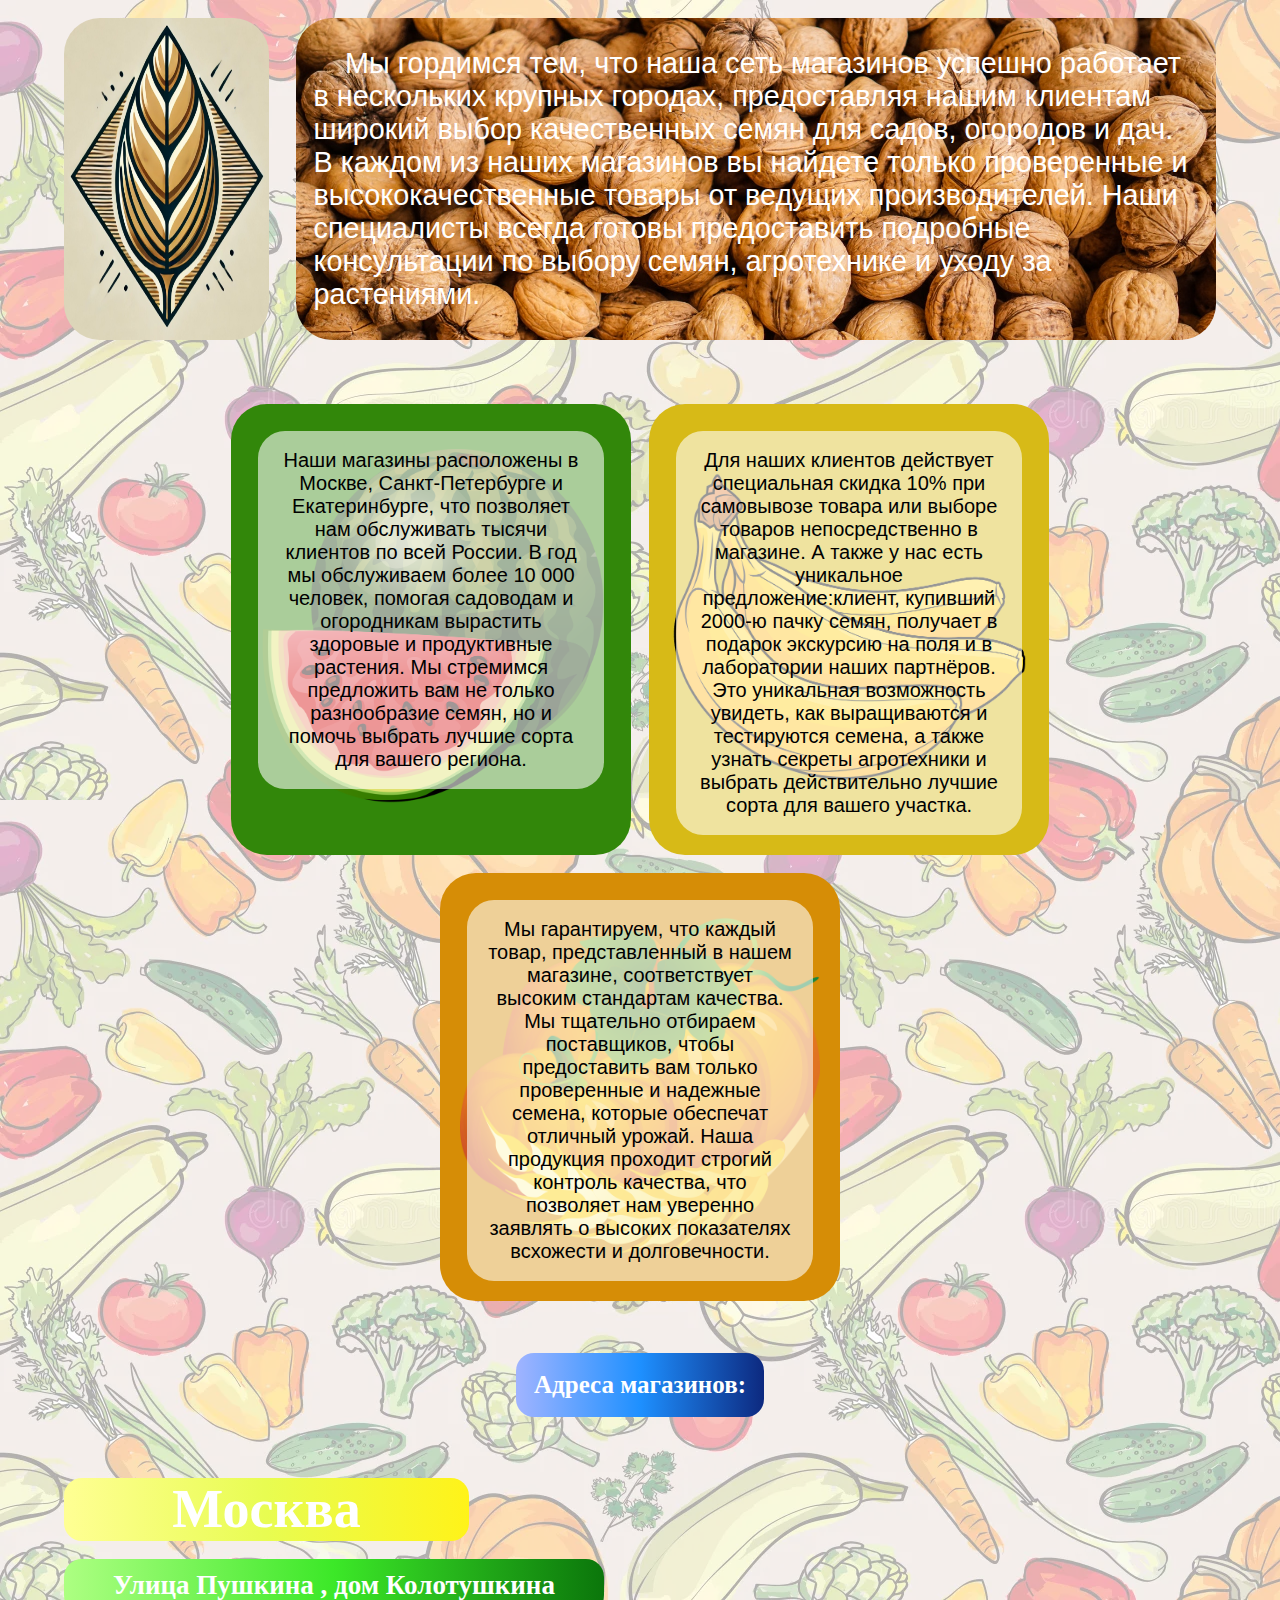
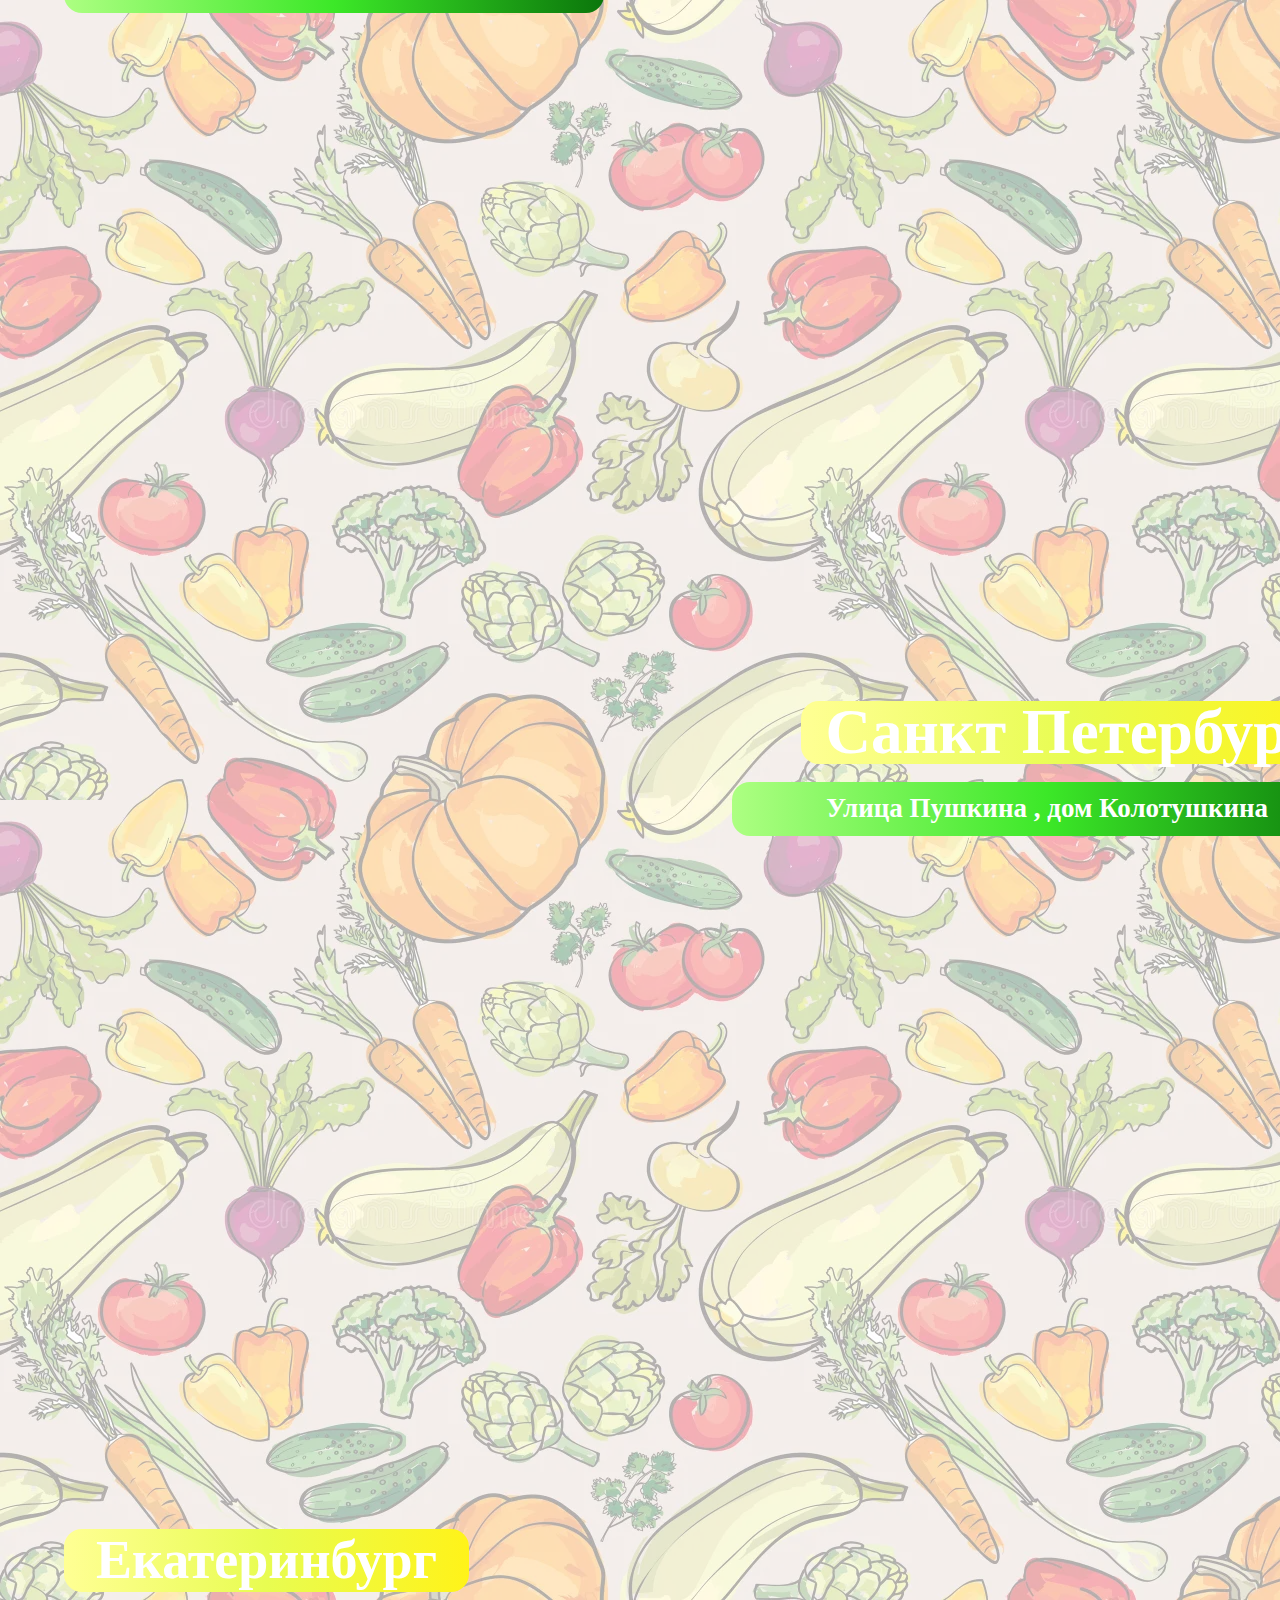
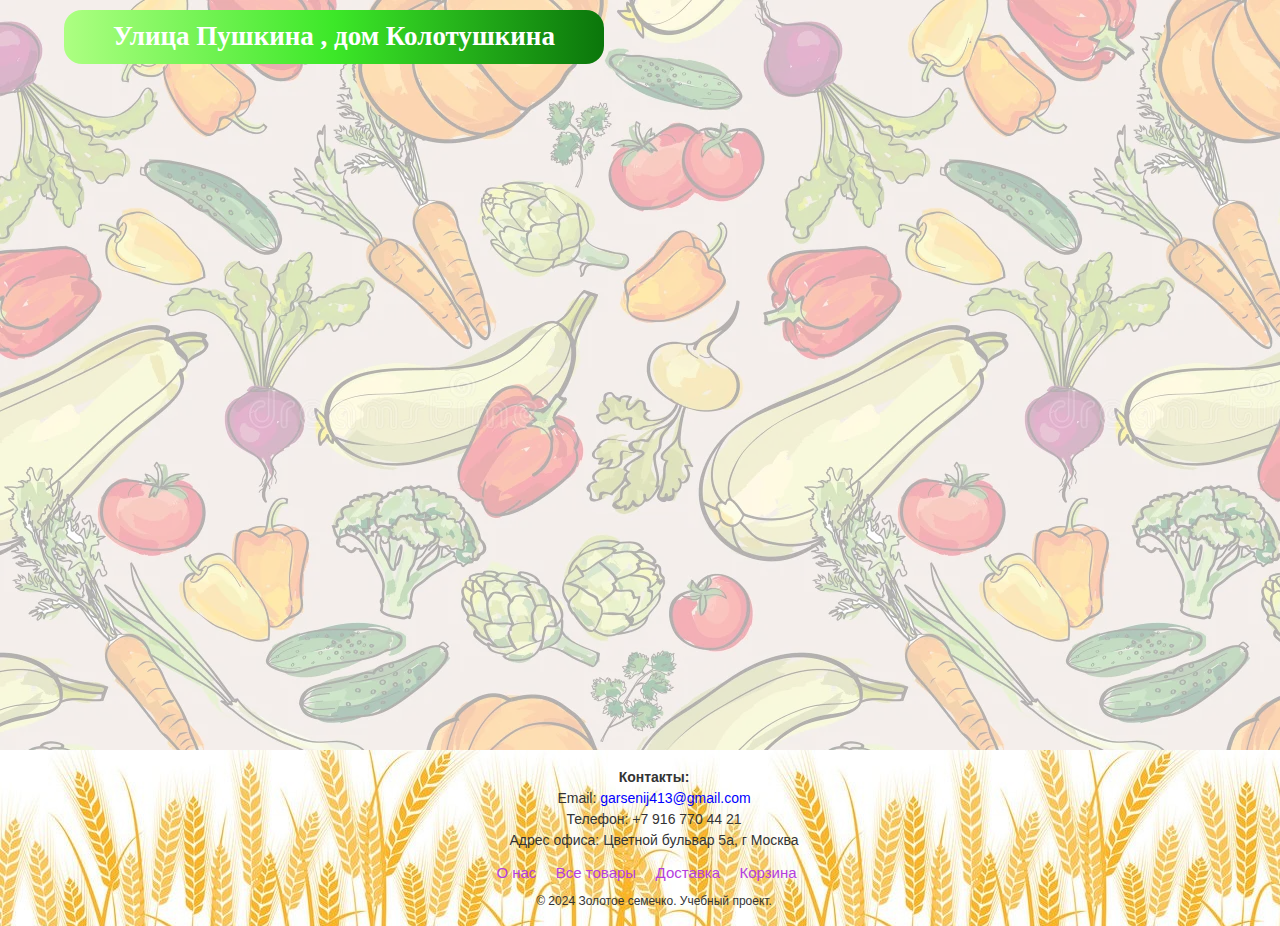
<file: index_shops.html>
<!DOCTYPE html>
<html lang="en">
<head>
    <meta charset="UTF-8">
    <meta name="viewport" content="width=device-width, initial-scale=1.0">
    <link rel="stylesheet" href="site.css">
    <script src="com_show.js"></script>
    <title>zolotoe!semechko_ourplaces</title>
</head>
<body>
    <div class="area">
        <header>
            <div class="logo"><img src="images/золотое_семечко_main.jpg" alt="logo" onclick="window.location.href='index.html'"></div>
            <div class="about_shops">
                <p>Мы гордимся тем, что наша сеть магазинов успешно работает в нескольких крупных городах, предоставляя нашим клиентам широкий выбор качественных семян для садов, огородов и дач. В каждом из наших магазинов вы найдете только проверенные и высококачественные товары от ведущих производителей. Наши специалисты всегда готовы предоставить подробные консультации по выбору семян, агротехнике и уходу за растениями.</p>
            </div>
        </header>

        <div class="info_in_cubies">
            <div class="back_color_one">
                <p>Наши магазины расположены в Москве, Санкт-Петербурге и Екатеринбурге, что позволяет нам обслуживать тысячи клиентов по всей России. В год мы обслуживаем более 10 000 человек, помогая садоводам и огородникам вырастить здоровые и продуктивные растения. Мы стремимся предложить вам не только разнообразие семян, но и помочь выбрать лучшие сорта для вашего региона.</p>
            </div>
            <div class="back_color_two">
                <p>Для наших клиентов действует специальная скидка 10% при самовывозе товара или выборе товаров непосредственно в магазине. А также у нас есть уникальное предложение:клиент, купивший 2000-ю пачку семян, получает в подарок экскурсию на поля и в лаборатории наших партнёров. Это уникальная возможность увидеть, как выращиваются и тестируются семена, а также узнать секреты агротехники и выбрать действительно лучшие сорта для вашего участка.</p>
            </div>
            <div class="back_color_thr">
                <p>Мы гарантируем, что каждый товар, представленный в нашем магазине, соответствует высоким стандартам качества. Мы тщательно отбираем поставщиков, чтобы предоставить вам только проверенные и надежные семена, которые обеспечат отличный урожай. Наша продукция проходит строгий контроль качества, что позволяет нам уверенно заявлять о высоких показателях всхожести и долговечности.</p>
            </div>
        </div>


        <div class="adress"> 
            <p>Адреса магазинов:</p>
        </div>

        <div class="city">
            <p>Москва</p>
        </div>
        <div class="adress_concrt">
            <p>Улица Пушкина , дом Колотушкина</p>
        </div>

        <iframe src="https://www.google.com/maps/embed?pb=!1m18!1m12!1m3!1d1587.6120378951134!2d37.6203887317126!3d55.75463739294579!2m3!1f0!2f0!3f0!3m2!1i1024!2i768!4f13.1!3m3!1m2!1s0x46b54a598b4552fd%3A0xd2f2265b70fe6a05!2z0JPQo9Cc!5e0!3m2!1sru!2sru!4v1733851698113!5m2!1sru!2sru" width="700" height="500" style="border:0;" allowfullscreen="" loading="lazy" referrerpolicy="no-referrer-when-downgrade" class="world_card"></iframe>


        <div class="city_ri">
            <p>Санкт Петербург</p>
        </div>
        <div class="adress_concrt_ri">
            <p>Улица Пушкина , дом Колотушкина</p>
        </div>

        <iframe src="https://www.google.com/maps/embed?pb=!1m18!1m12!1m3!1d1587.6120378951134!2d37.6203887317126!3d55.75463739294579!2m3!1f0!2f0!3f0!3m2!1i1024!2i768!4f13.1!3m3!1m2!1s0x46b54a598b4552fd%3A0xd2f2265b70fe6a05!2z0JPQo9Cc!5e0!3m2!1sru!2sru!4v1733851698113!5m2!1sru!2sru" width="700" height="500" style="border:0;" allowfullscreen="" loading="lazy" referrerpolicy="no-referrer-when-downgrade" class="world_card_ri"></iframe>

        <div class="city">
            <p>Екатеринбург</p>
        </div>
        <div class="adress_concrt">
            <p>Улица Пушкина , дом Колотушкина</p>
        </div>

        <iframe src="https://www.google.com/maps/embed?pb=!1m18!1m12!1m3!1d1587.6120378951134!2d37.6203887317126!3d55.75463739294579!2m3!1f0!2f0!3f0!3m2!1i1024!2i768!4f13.1!3m3!1m2!1s0x46b54a598b4552fd%3A0xd2f2265b70fe6a05!2z0JPQo9Cc!5e0!3m2!1sru!2sru!4v1733851698113!5m2!1sru!2sru" width="700" height="500" style="border:0;" allowfullscreen="" loading="lazy" referrerpolicy="no-referrer-when-downgrade" class="world_card"></iframe>














    </div>

    <footer>
        <div class="footer-container">
          <div class="contact-info">
            <p><strong>Контакты:</strong></p>
            <p>Email: <a href="mailto:garsenij413@gmail.com">garsenij413@gmail.com</a></p>
            <p>Телефон: +7 916 770 44 21</p>
            <p>Адрес офиса: Цветной бульвар 5а, г Москва</p>
          </div>
          
          <div class="footer-links">
            <ul>
              <li onclick="scrolltoelement('site_slogan')"><a>О нас</a></li>
              <li><a href="index_ogorod.html">Все товары</a></li>
              <li><a href="index_cases.html">Доставка</a></li>
              <li><a href="index_cases.html">Корзина</a></li>
            </ul>
          </div>
        </div>
      
        <div class="footer-bottom">
          <p> &copy; 2024 Золотое семечко. Учебный проект.</p>
        </div>
    </footer>
</body>
</html>
</file>
<file: site.css>
body
{
    background-image: url('images/back_allsite4.jpg');
    background-color: rgba(255, 255, 255, 0.651); 
    background-blend-mode: overlay; 
    overflow-x: hidden;
    width: 100%;
    margin: 0;
    padding: 0;
    height: auto;
    
    
}

::-webkit-scrollbar {
    width: 0px;  
    height: 0px; 
  }

header
{
    margin-top: 2vh;
    display: grid;
    grid-template-columns: 2fr 9fr;
    gap: 3vh;
    
    

}
.triple
{
    margin-top: 20px;
    display: grid;
    grid-template-columns: 2fr 5fr 3fr;
    gap: 3vh;

}

.logo img
{
    width: 100%;
    height: 100%;
    border-radius: 4vh;
}

nav img{
    width: 98%;
    height: auto;
}
nav{
    background-image: url('images/window_one.jpg') ;
    background-size: cover;
    background-repeat: no-repeat;
    border-radius: 4vh;
    display: grid;
    grid-template-columns: 1fr 1fr 1fr 1fr;
    gap: 0px;
    p{
        font-family: Arial, sans-serif;
        font-size: 3.5vh;
        text-align:center;
        color: rgb(255, 255, 255);
        background-color: #ec422ce7;
        transition:  0.2s ease;

    }
    .change_back_one:hover p,
    .change_back_two:hover p,
    .change_back_thr:hover p,
    .change_back_fo:hover p
    {
        font-size: 4vh;
    }
    .item_info{
        display: flex;
        width: 80%;
        background-color: rgba(213, 97, 77, 0.534);
        margin-left:10% ;
        margin-right: 10%;
        height: auto;
        justify-content: center;
        align-items: center;
        border-radius: 25px;
        text-align: center;
        color: #fff;
        opacity: 0;
        font-size: 2vh;
        transition: opacity 0.5s ease, visibility 0s 0.5s;

    }
    .change_back_one:hover .item_info,
    .change_back_two:hover .item_info,
    .change_back_thr:hover .item_info,
    .change_back_fo:hover .item_info
    {
        opacity: 1;
    }

}




.area
{
    margin-left: 5%;
    margin-right: 5%;
}
.ab_site
{
    margin-top: 5vh;
    display: grid;
    grid-template-columns: 4fr 10fr;
    gap: 2vh;
}
.feedback 
{
    border-radius: 4vh;
    background-color: rgb(211, 200, 181);
    padding-top: 6%;
    padding-left: 3%;
    padding-right: 3%;
    background-image: url('images/back_absite1.jpg');
    background-size: cover;
    .input_field{
        width: 14vh;
        height: 2.5vh;
    }
    p{
        text-align: left;
        padding-left: 2vh;
        font-size: 1.2em;
        background-color: rgba(255, 255, 255, 0.712);
        border-radius: 1vh;
        margin-top: 2vh;
    }
    h3{
        color: rgb(0, 0, 0);
        padding-left: 1vh;
        padding-right: 1vh;
        background-color: rgb(110, 71, 12);
        border-radius: 1vh;
        display:inline-block;
        margin-bottom: 0;
        color: white;
    }
    .com_but{
        background-color: #845008;
        padding: 3% 5%;
        border-radius: 20px;
        font-size:3.4vh;
        border-radius:1.5vh;
        transition: transform 0.5s ease;
    }
    .com_but:hover{
        transform: scale(1.1);
    }
}

.change_back_one
{
    background-image:  url('images/ghost.png');
    border-top-left-radius:35px;
    border-bottom-left-radius:35px;
    cursor: pointer;
    transition:background-image 0.8s ease-out;
    background-size: cover;
    
}
.change_back_one:hover
{
    background-image: url('images/back_1.png') ;
    transition-delay: 0s;
    background-size: cover;
}
.change_back_one:not(:hover)
{
    transition-delay: 2.5s;
}


.change_back_two
{
    background-image:  url('images/ghost.png');
    cursor: pointer;
    transition:background-image 0.8s ease-out;
    background-size: cover;
    
}
.change_back_two:hover
{
    background-image: url('images/back_2.jpg') ;
    transition-delay: 0s;
    background-size: cover;
    
}
.change_back_two:not(:hover)
{
    transition-delay: 2.5s;
}


.change_back_thr
{
    background-image:  url('images/ghost.png');
    cursor: pointer;
    transition:background-image 0.8s ease-out;
    background-size: cover;
}
.change_back_thr:hover
{
    background-image: url('images/back_3.jpg') ;
    transition-delay: 0s;
    background-size: cover;
}
.change_back_thr:not(:hover)
{
    transition-delay: 2.5s;
}

.change_back_fo
{
    background-image:  url('images/ghost.png');
    cursor: pointer;
    border-top-right-radius:35px;
    border-bottom-right-radius:35px;
    transition:background-image 0.8s ease-out;
    background-size: cover;
}
.change_back_fo:hover
{
    background-image: url('images/back_4.jpg') ;
    transition-delay: 0s;
    background-size: cover;
}
.change_back_fo:not(:hover)
{
    transition-delay: 2.5s;
}



.site_slogan
{
    border-radius: 4vh;
    
    height: auto;
    background-size: cover;
    background-repeat: no-repeat;
    color: black;
    background-image: url('images/back_absite1_v2.jpg');
    
    
}
.site_slogan p
{
    background-color: rgba(255, 255, 255, 0.627);
    border-radius: 20px;
    font-size: 24px;
    margin-left: 4%;
    margin-right: 4%;
    padding-bottom: 2%;
    text-indent: 4%;
    padding-left: 10px;
    padding-right: 10px;
}
.site_slogan h2
{
    
    text-align: center;
    margin-left: 6%;
    margin-right: 6%;
    font-family: 'Playfair Display', serif;
    font-size: 28px;
    
    border-radius: 25px;
    padding-left: 10px;
    padding-right: 10px;
}

.site_slogan h3
{
    text-align: center;
    font-family: 'Playfair Display', serif;
}

.com
{
    margin-left: 3%;
    margin-right: 3%;
}
.comment_field{
    width: 20vh;
    height: 8vh ;
}

textarea {
    width: 70%;
    height: 10%;
    margin-top:2%;
    border: 1px solid #000000;
    border-radius: 9px;
    padding: 10px;
    font-size: 16px;
    background-color: rgb(228, 252, 255);
    resize: none;
}

button {
    background-color: #3dec43;
    color: white;
    border: none;
    padding: 1vh 2vh;
    border-radius: 1vh;
    cursor: pointer;
    font-size: 3vh;
    transition: 1s;
}
.increase, .decrease, .orderButton{
    padding: 10px 20px;
    border-radius: 20px;
    font-size:16px;
}

button:hover {
    background-color: #14571b;
    
}



.dis_name {
    text-align: center;
    height: auto;
    color :rgb(219, 15, 15);
    margin-left: 26%;
    margin-right: 26%;
    border-radius: 35px;
    p{
        font-family: 'Brush Script MT', 'Brush Script Std', cursive;
        font-size: 2.8em;
        font-weight: 600;
        padding-top: 1%;
    }
    

}



.discount_cards,.usual_cards
{
    display: flex;
    flex-wrap: wrap;
    margin-top: 2%;
    gap: 26px;
    justify-content: center;
    .elem {
        width: 300px;
        height: 400px;
        background-color: rgb(255, 255, 255);
        margin-top: 0px;
        border-radius: 30px;
        position: relative; 
        cursor: pointer;
    }
    
    .elem img {
        width: 100%;
        height: 280px;
        border-top-right-radius: 30px;
        border-top-left-radius: 30px;
        object-fit: cover;
        object-position: center;
        border-bottom: 3px solid #000000;
    }
    
    
    
    h3 {
        text-align: center; 
        margin-top: 10px; 
        font-size: 18px;
        margin-bottom: 3px; 
    }
    
    
    
}

.discount_cards{
    justify-content: center;

    .price {
        font-family: Arial, sans-serif;
        font-size: 16px; 
        text-decoration: line-through; 
        color: #888; 
        margin-top: 22px;
        margin-bottom: 0px;
        margin-right: 12px;
        text-align: right;
    }
    
    .new-price {
        font-family: Arial, sans-serif;
        font-size: 24px; 
        color: red; 
        margin-top: 0px; 
        margin-right: 12px;
        text-align: right;
    }
}
.usual_cards{
    .new-price {
        font-family: Arial, sans-serif;
        font-size: 24px; 
        color: #888; 
        margin-top: 32px;
        margin-right: 27px;
        text-align: right;
        
    }
}

.card-image-container {
    position: relative; 
    width: 300px; 
    height: 300px; 
}
.spliter
{
    display: grid;
    grid-template-columns: 4fr 2fr;
}

.card-button {
    margin-left: 40px;
    
    button
    {
        border-radius: 14px;
    }
}

.plus-minus
{
    display: block;
    border-radius: 30px;
    margin-bottom:5px ;
}
.modal-content {
    background-color: #fff;
    margin: 15% auto;
    padding: 20px;
    border-radius: 10px;
    width: 300px;
    text-align: center;
}
.modal {
    display: none;
    position: fixed;
    z-index: 1;
    left: 0;
    top: 0;
    width: 100%;
    height: 100%;
    background-color: rgba(0, 0, 0, 0.5);
    padding-top: 100px;
}
.modal-content {
    background-color: #fff;
    margin: auto;
    padding: 20px;
    border: 2px solid gold;
    width: 80%;
    max-width: 400px;
    button{
        margin-top: 10px;
    }
    .b_one{
        color: white;
        cursor: pointer;
        border:none;
        background-color: rgb(170, 241, 89);
        border-radius: 10px;
        transition: 1.25s;
    }
    .b_one:hover{
        background-color: green;
    }

    .b_two{
        color: white;
        cursor: pointer;
        border:none;
        border-radius: 10px;
        background-color: rgb(253, 131, 131);
        transition: 1.25s;
    }
    .b_two:hover{
        background-color: red;
    }
}

.overlay {
    position: absolute; 
    top: 3%;
    left: 3.5%;
    width: 45%; 
    height: 9%;
    border-radius: 30px;
    background: rgba(197, 16, 16, 0.801); 
    color: white; 
    display: block;
    font-size: 18px;
    text-align: center;
    p{
        margin-top: 1.6%;
    }
}

.score{
    position: absolute; 
    top: 3%;
    left: 80%;
    width: 15%; 
    height: 9%;
    background-color: rgba(255, 217, 0, 0.839);
    border-radius: 30px;
    display: block;
    text-align: center;
    p{
        margin-top: 6.5%;
        font-weight: 600;
        
    }
    img{
        width: 20px;
        height: 20px;
    }
    
}


.card-container {
    perspective: 1000px; 
    
    
}

.elem {
    width: 200px;
    height: 300px; 
    transform-style: preserve-3d;
    transition: transform 0.6s;
    margin-top: 0px;
}

.elem.flipped {
    transform: rotateY(180deg); 
}

.card-image-contaner {
    width: 100%;
    height: 70%;
    position: absolute;
    top: 0;
    left: 0;
    backface-visibility: hidden; 
}

.card-content {
    width: 100%;
    height: 30%;
    position: absolute;
    bottom: 0;
    left: 0;
    backface-visibility: hidden;
}

.card-back {
    width: 100%;
    height: 100%;
    position: absolute;
    background-image: url('images/back_cards.jpg') ;
    top: 0;
    left: 0;
    display: flex;
    transform: rotateY(180deg); 
    backface-visibility: hidden; 
    border-radius: 30px;
}

  
.description
{
    margin-top: 0;
    height: 100%;
    width: 100%;
    margin-right:6% ;
    margin-left: 6%;
    border-radius: 30px;
    text-align: center;
    font-size: 15px;
    font-family: Arial, sans-serif;

    .micro-cards
    {
        display: grid;
        grid-template-columns: 1fr 1fr;

        img{
            width: 100px;
            height: 100px;
            border-bottom: none;
            border-radius: 20px;
        }
        p{
            margin-top: 2px;
            font-size: 18px;
            font-weight:600 ;
        
        }
    }

}
.new_block_bord
{
    margin-top: 20px;
    width: 100%;
    height: 200px;
    background-image: url("images/block_del.png") ;
}
.name_main_catalog
{
    display: grid;
    margin-top: 30px;
    margin-left: 27.5%;
    margin-right: 27.5%;
    width: 45%;
    height: 80px;
    border-radius: 27px;
    background-image: url("images/catalog_back.jpg");
    justify-content: center; 
    align-items: center;
    
    h1{
    
        color: white;
    }
}

.catalog_del{
    display: grid;
    grid-template-columns: 1fr 1fr;
}
.name_cat_del{
    display: grid;
    grid-template-columns: 1fr 1fr;
}
.position_names
{
    display: grid;
    justify-content: center; 
    align-items: center;
    margin-left: 30%;
    margin-top: 20px;
    background-color: #ffbb00;
    color: white;
    border-radius: 35px;
    width: 40%;
    height: 40px;
    font-weight: 600;
    font-size: 22px;
    cursor: pointer;
}
.sad , .ogorod{
    display: flex;
    flex-wrap: wrap;
    justify-content: center;
    margin-top: 25px;
    
}
.sad{
    height: 640px;
}


.sad-ogorod_main_cards{
    position: relative;
    width: 250px;
    height: 300px;
    border-radius: 35px;
    background-color: #056d08;
    margin-right: 20px;
    margin-bottom: 20px;
    cursor: pointer;
    img{
        width: 100%;
        height: 100%;
        border-radius: 35px;
    }
    h2{
        
        position: absolute;
        top:40%;
        left: 50%;
        transform: translate(-50%, -50%);
        color: white;
        font-size: 30px;
        text-align: center;
    }
}

.go_back{
    display: grid;
    grid-template-columns: 1fr 4fr;
    gap: 30px;
}
.about_shops, .about_ogorod{
    
    background-size: cover;
    background-repeat: no-repeat;
    border-radius: 4vh;
    display: flex;                
    justify-content: center;      
    align-items: center;
    p{
        color: #fff;
        margin-left: 2vh;
        margin-right: 2vh;
        font-family: Arial, sans-serif;
        font-size: 3.2vh;
        text-indent: 3.5vh;

    }
    
}
.about_ogorod
{
    background-image: url('images/fruits_header.jpg');
    background-repeat: no-repeat;
    background-size: cover;
    transition: background-image 1s ease-in;
}
.about_shops
{
    background-image: url('images/nuts_back.webp');
    
}

.info_in_cubies{
    justify-content: center;
    margin-top: 4em;
    display: flex;
    flex-wrap: wrap;
    
    gap: 2vh;
    .back_color_one{
        background-color:rgb(50, 135, 10) ;
        width: 25em;
        border-radius: 4vh;
        background-image: url('images/melon_back.png');
        background-size:40vh 40vh ;
        background-position: center;
        background-repeat: no-repeat;
    }
    .back_color_two{
        width: 25em;
        background-color:rgb(215, 186, 23) ;
        border-radius: 4vh;
        background-image: url('images/banana_back.png');
        background-size:40vh 36vh ;
        background-position: center;
        background-repeat: no-repeat;
    }
    .back_color_thr{
        width: 25em;
        background-color:rgb(214, 141, 6);
        border-radius: 4vh;
        background-image: url('images/pumpkin_back.jpg');
        background-size:40vh 40vh ;
        background-position: center;
        background-repeat: no-repeat;
    }
    
    p{
        background-color: rgba(255, 255, 255, 0.589);
        padding: 2vh;
        border-radius: 3vh;
        color: #000000;
        margin-left: 3vh;
        margin-right: 3vh;
        margin-top: 3vh;
        font-family: Arial, sans-serif;
        font-size: 20px;
        text-align: center;
    }
}
.adress{
    display: flex;
    margin-top: 3vh;
    justify-content: center;
    align-items: center;
    p{
        background: linear-gradient(to right, #a1b4ff, #1E90FF, #0d297f);
        padding:2vh;
        color: #fff;
        font-size: 25px;
        font-weight: 600;
        border-radius: 2vh;
    }
}
.city{
    display: flex;
    margin-top: 4vh;
    width: 45vh;
    height: 7vh;
    margin-bottom: 2vh;
    background: linear-gradient(to right, #ffff94, #e8fc51, #fff319);
    border-radius: 2vh;
    justify-content: center;
    align-items: center;
    p{
        color: #fff;
        font-size: 6vh;
        font-weight: 600;
    }
}
.adress_concrt{
    display: flex;
    margin-top: 1vh;
    width: 60vh;
    height: 6vh;
    background: linear-gradient(to right, #adff82, #3ce828, #0b760b);
    border-radius: 2vh;
    justify-content: center;
    align-items: center;
    p{
        color: #fff;
        font-size: 3vh;
        font-weight: 600;
    }
}

.world_card{
    margin-top: 3vh;
    border-radius: 2vh;
    width: 70%;
    height: 70vh;
}




.city_ri{
    display: flex;
    margin-top: 3vh;
    width: 60vh;
    margin-left: 64%;
    height: 7vh;
    background: linear-gradient(to right, #ffff94, #e8fc51, #fff319);
    border-radius: 2vh;
    justify-content: center;
    align-items: center;
    p{
        color: #fff;
        font-size: 7vh;
        font-weight: 600;
    }
}
.adress_concrt_ri{
    display: flex;
    margin-top: 2vh;
    width: 70vh;
    margin-left: 58%;
    height: 6vh;
    background: linear-gradient(to right, #adff82, #3ce828, #0b760b);
    border-radius: 2vh;
    justify-content: center;
    align-items: center;
    p{
        color: #fff;
        font-size: 3vh;
        font-weight: 600;
    }
}

.world_card_ri{
    display: flex;
    margin-left: auto;
    margin-top: 3vh;
    border-radius: 2vh;
    width: 70%;
    height: 70vh;
}


#results{
    display: grid;
    grid-template-columns: repeat(auto-fill, minmax(250px, 1fr));
    gap: 20px;
    padding: 20px;
    
}

.order-card {
    background-color: #c8fff8;
    border-radius: 25px;
    padding: 20px;
    box-shadow: 0 4px 8px rgba(0, 0, 0, 0.1);
    text-align: center;
    transition: transform 0.3s;
}

.order-card:hover {
    transform: scale(1.05);
}

.order-card p {
    margin: 10px 0;
    font-size: 16px;
}

.order-card h3 {
    font-size: 18px;
    margin-bottom: 10px;
}

.order-card .total {
    font-weight: bold;
    color: #d9534f;
}


.poisk{
    
    background-image: url('images/sky_back.jpg');
    background-size: cover;
    background-position: center;
    border-radius: 4vh;
    justify-items: center;
    h1{
        text-align: center;
        font-size: 4vh;
    }
    button{
        margin-top: 1vh;
        margin-left: 50%;
        transform: translate(-50%);
        
    }
    
}


.find_it
{
    
    display: grid;
    grid-template-rows: 1fr 2fr;
}
.delivery{
    background-image:url('images/back_im_deliv.jpg') ;
    background-size: cover;
    background-position: center;
    color: white;
    border-radius: 4vh;
    p{
        text-align: center;
        margin: 1vh ;
        font-size: 2.5vh;
    }
    button{
        margin-top: 1vh;
        margin-left: 50%;
        transform: translate(-50%);

    }
    input{
        margin-left: 50%;
        transform: translate(-50%);
    }
}

.find_place,.check_place
{
    margin-top: 0.1vh;
    margin-bottom: 1vh;
    margin-left: 8vh;
    font-size: 3vh;
    
}
.order_find_buttons
{
    
    font-size: 2.5vh;
    font-weight: 600;
    
}
.input_field{
    width: 23vh;
    height: 2.5vh;
    font-size: 3vh;
}
.here_order
{
    display: flex;
    margin-left: 2%;
    text-wrap: nowrap;
    
    height: 5vh;
    border-radius: 1vh;
    background-image: url('images/klukva_back_end.jpg');
    background-size: 300px 50px;
    justify-content: center;
    align-items: center;
    color: white;
    p{
        font-size: 4vh;
    }

}

#ogorod_korneplodi, #ogorod_tykva, #ogorod_luk, #ogorod_travi, #ogorod_pomidor
{
    display: flex;
    margin-top: 20px;
    height: 40px;
    margin-left: auto;
    width:fit-content;
    justify-content: center;
    align-items: center;
    border-radius: 30px;
    background-color: #0b760b;
    cursor: pointer;
    transition: transform 0.4s, width 0.4s ease;
    p{
        color: white;
        font-size: 1.5em;
        padding-left: 20px;
        padding-right: 20px;
    }

}
#ogorod_ogurez{
    display: flex;
    margin-top: 50px;
    height: 40px;
    margin-left: auto;
    width:fit-content;
    justify-content: center;
    align-items: center;
    border-radius: 30px;
    background-color: #0b760b;
    cursor: pointer;
    transition: transform 0.4s, width 0.4s ease;
    p{
        color: white;
        font-size: 1.5em;
        padding-left: 20px;
        padding-right: 20px;
    }
}


#sad_jagodi, #sad_ploderevia, #sad_flowers, #sad_decderevia
{
    display: flex;
    margin-top: 20px;
    height: 40px;
    margin-right: auto;
    width:fit-content;
    justify-content: center;
    align-items: center;
    border-radius: 30px;
    background-color: #dcca26;
    cursor: pointer;
    transition: transform 0.4s, width 0.4s ease;
    p{
        color: white;
        font-size: 1.5em;
        padding-left: 20px;
        padding-right: 20px;
    }



}

#ogorod_korneplodi:hover, #ogorod_tykva:hover, #ogorod_luk:hover, #ogorod_travi:hover, #ogorod_ogurez:hover, #ogorod_pomidor:hover,#sad_jagodi:hover, #sad_ploderevia:hover, #sad_flowers:hover, #sad_decderevia:hover{
    transform: scale(1.05);
}


#ogorod_korneplodi.clicked, #ogorod_tykva.clicked, #ogorod_luk.clicked, #ogorod_travi.clicked, #ogorod_ogurez.clicked, #ogorod_pomidor.clicked, #sad_jagodi.clicked, #sad_ploderevia.clicked, #sad_flowers.clicked, #sad_decderevia.clicked{
    width: 100%;

}
#cards_korneplodi_container.hidden, #cards_luk_container.hidden, #cards_tykva_container.hidden, #cards_ogurez_container.hidden, #cards_pomidor_container.hidden, #cards_travi_container.hidden, #cards_jagodi_container.hidden, #cards_ploderevia_container.hidden, #cards_flowers_container.hidden, #cards_decderevia_container.hidden{
    height: 0;
    opacity: 0;
    overflow: hidden;  
    transition: height 0.5s ease, opacity 3s ease; 
}


#cards_korneplodi_container, #cards_luk_container, #cards_tykva_container, #cards_ogurez_container, #cards_pomidor_container, #cards_travi_container, #cards_jagodi_container, #cards_ploderevia_container, #cards_flowers_container, #cards_decderevia_container{
    height: auto; 
    opacity: 1;   
    transition: height 0.5s ease, opacity 2s ease;
}




footer {
    background-image: url('images/footer_back.jpg');
    padding: 14px ;
    margin-top: 2%;
    padding-bottom: 6px;
    width: 100%;
    font-family: Arial, sans-serif;
    color: #333;
    text-align: center;
  }
  

  .contact-info {
    margin-bottom: 16px;
  }
  
  .contact-info p {
    margin: 5px 0;
    font-size: 14px;
  }
  
  .contact-info a {
    color: blue;
    text-decoration: none;
  }
  
  .contact-info a:hover {
    text-decoration: underline;
  }
  
  
 

  .footer-links ul {
    list-style-type: none;
    padding: 0px;
    margin: 0px;
  }
  
  .footer-links li {
    display: inline;
    margin-right: 15px;
    cursor: pointer;
  }
  
  .footer-links a {
    color: #b43edf;
    text-decoration: none;
    font-size: 15px;
  }
  
  .footer-links a:hover {
    text-decoration: underline;
  }
  

  .footer-bottom {
    font-size: 12px;
    margin-top: 8px;
  }
  
  .speshial_foot{
    margin-top: 60%;
  }
.small_info{
    color:rgb(255, 255, 255);
    padding-top: 2vh;
    padding-left: 3vh;
    padding-right: 2vh;
    font-size: 2.2vh;
    text-align: center;
}



@media screen and (max-width: 768px) {
    .ab_site {
        grid-template-columns: 1fr;  /* Сетка становится одной колонкой */
    }

    .feedback {
        padding: 5%;
        background-size: cover;
        background-position: center;
    }

    .elem {
        width: 100%;  /* Карточки на мобильных становятся по ширине */
        height: auto;
    }

    .discount_cards,
    .usual_cards {
        flex-direction: column;  /* Карточки выстраиваются вертикально */
    }

    .site_slogan h2 {
        font-size: 22px; /* Меньший размер шрифта на мобильных */
    }

    .site_slogan p {
        font-size: 18px; /* Меньший размер шрифта на мобильных */
    }

    .com_but {
        padding: 2% 4%;
        font-size: 2.8vh;
    }

    .input_field {
        width: 12vh; /* Уменьшаем размер полей ввода */
    }

    .catalog_del{
    display: flex;
    grid-template-columns: 1fr 1fr;
    flex-wrap:wrap;
}
}
</file>
